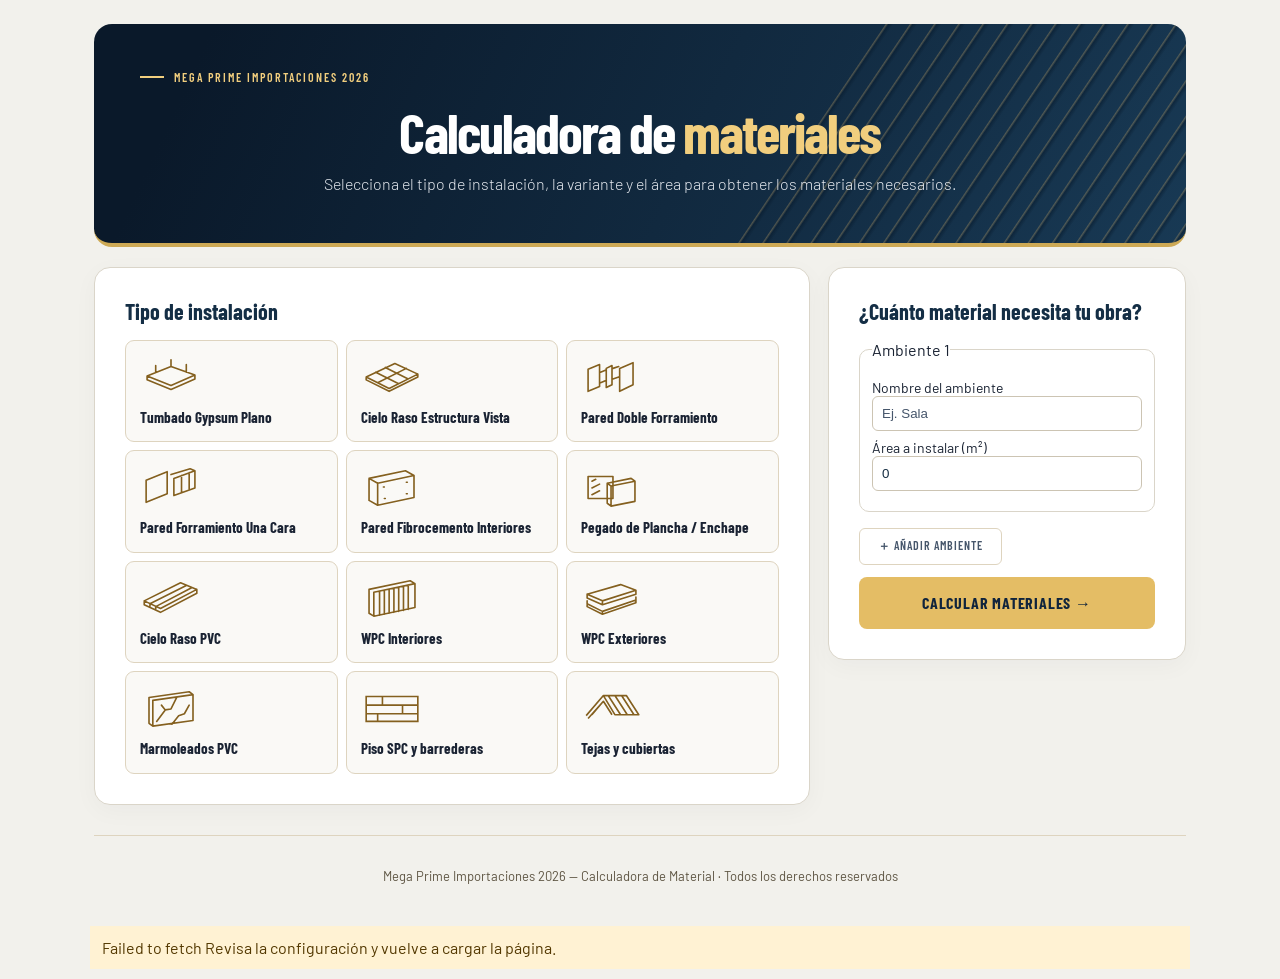
<file: frontend/calculadora-mpi/Calculadora_Mega_Prime_Unificada.html>
<!DOCTYPE html>
<html data-mpi-deploy="supabase" lang="es">
<head>
  <meta charset="UTF-8">
  <meta name="viewport" content="width=device-width, initial-scale=1.0">
  <title>Calculadora de Material Mega Prime Importaciones 2026</title>
  <link href="https://fonts.googleapis.com/css2?family=Barlow+Condensed:wght@400;600;700;900&family=Barlow:wght@300;400;500;600&display=swap" rel="stylesheet">
  <style>
    :root {
      color-scheme: light; --bg: #faf8f2; --surface: #ffffff; --surface2: #f4efe3;
      --border: #ded4bf; --accent: #876419; --accent-glow: rgba(165,125,46,0.08);
      --text: #1a2333; --text-muted: #46566b; --text-dim: #5e5543;
      --warning: #714500; --chip-bg: #fbf3df;
    }
    * { box-sizing: border-box; margin: 0; padding: 0; }
    body { background: var(--bg); color: var(--text); font-family: 'Barlow', sans-serif; min-height: 100vh; overflow-x: hidden; }
    body::before {
      content: ''; position: fixed; inset: 0;
      background-image: linear-gradient(rgba(165,125,46,0.04) 1px, transparent 1px), linear-gradient(90deg, rgba(165,125,46,0.04) 1px, transparent 1px);
      background-size: 40px 40px; pointer-events: none; z-index: 0;
    }
    .container { max-width: 1140px; margin: 0 auto; padding: 0 24px; position: relative; z-index: 1; }
    header { padding: 48px 0 32px; border-bottom: 1px solid var(--border); margin-bottom: 48px; }
    .brand-tag { font-family: 'Barlow Condensed', sans-serif; font-weight: 600; font-size: 11px; letter-spacing: 4px; text-transform: uppercase; color: var(--accent); margin-bottom: 12px; display: flex; align-items: center; gap: 10px; }
    .brand-tag::before { content: ''; display: inline-block; width: 24px; height: 2px; background: var(--accent); }
    h1 { font-family: 'Barlow Condensed', sans-serif; font-size: clamp(36px,5vw,64px); font-weight: 900; line-height: 1; letter-spacing: -1px; }
    h1 span { color: var(--accent); }
    .subtitle { margin-top: 12px; color: var(--text-muted); font-weight: 300; font-size: 16px; }
    .section-label { font-family: 'Barlow Condensed', sans-serif; font-size: 11px; letter-spacing: 4px; text-transform: uppercase; color: var(--text-dim); margin-bottom: 16px; }
    .tipos-grid { display: grid; grid-template-columns: repeat(auto-fill, minmax(145px, 1fr)); gap: 12px; margin-bottom: 40px; }
    .tipo-card { background: var(--surface); border: 1px solid var(--border); border-radius: 10px; padding: 18px 12px; cursor: pointer; transition: all 0.2s ease; text-align: center; position: relative; overflow: hidden; box-shadow: 0 1px 4px rgba(0,0,0,0.06); }
    .tipo-card::before { content: ''; position: absolute; inset: 0; background: var(--accent-glow); opacity: 0; transition: opacity 0.2s ease; }
    .tipo-card:hover { border-color: var(--accent); transform: translateY(-2px); }
    .tipo-card:hover::before, .tipo-card.active::before { opacity: 1; }
    .tipo-card.active { border-color: var(--accent); background: var(--surface2); }
    .tipo-card.active .tipo-check { opacity: 1; }
    .tipo-icon { font-size: 24px; margin-bottom: 8px; display: block; }
    .tipo-name { font-family: 'Barlow Condensed', sans-serif; font-weight: 700; font-size: 12px; letter-spacing: 0.5px; text-transform: uppercase; line-height: 1.3; color: var(--text); }
    .tipo-check { position: absolute; top: 8px; right: 8px; width: 18px; height: 18px; background: var(--accent); border-radius: 50%; opacity: 0; transition: opacity 0.2s; display: flex; align-items: center; justify-content: center; font-size: 10px; color: #fff; }
    .variante-block { margin-bottom: 24px; display: none; }
    .variante-block.visible { display: block; }
    .variante-title { font-size: 12px; font-weight: 600; letter-spacing: 1px; text-transform: uppercase; color: var(--text-muted); margin-bottom: 10px; }
    .variante-tabs { display: flex; gap: 8px; flex-wrap: wrap; }
    .v-btn { padding: 9px 18px; border-radius: 6px; border: 1px solid var(--border); background: var(--surface); color: var(--text-muted); font-family: 'Barlow Condensed', sans-serif; font-weight: 600; font-size: 12px; letter-spacing: 1px; text-transform: uppercase; cursor: pointer; transition: all 0.2s; }
    .v-btn:hover { border-color: var(--accent); color: var(--accent); }
    .v-btn.active { background: var(--accent); border-color: var(--accent); color: #fff; }
    .v-btn:disabled { opacity: 1; cursor: not-allowed; border-color: var(--border); color: var(--text-dim); background: var(--surface2); }
    #v_spc .inputs-row {display:grid;grid-template-columns:repeat(auto-fit,minmax(min(100%,190px),1fr));margin-top:14px}
    #v_spc p {line-height:1.5;margin-bottom:12px}
    .inputs-row { display: flex; gap: 20px; margin-bottom: 32px; flex-wrap: wrap; }
    .input-group { flex: 1; min-width: 180px; }
    .input-group label { display: block; font-size: 12px; font-weight: 600; letter-spacing: 1px; text-transform: uppercase; color: var(--text-muted); margin-bottom: 8px; }
    .input-group input { width: 100%; background: var(--surface); border: 1px solid var(--border); border-radius: 8px; padding: 14px 18px; color: var(--text); font-family: 'Barlow', sans-serif; font-size: 20px; font-weight: 600; transition: border-color 0.2s; -moz-appearance: textfield; }
    .input-group input::-webkit-inner-spin-button, .input-group input::-webkit-outer-spin-button { -webkit-appearance: none; }
    .input-group input:focus { outline: none; border-color: var(--accent); }
    .input-group .unit { display: inline-block; margin-top: 6px; font-size: 12px; color: var(--text-dim); }
    .calc-btn { display: inline-flex; align-items: center; gap: 10px; background: var(--accent); color: #fff; font-family: 'Barlow Condensed', sans-serif; font-weight: 700; font-size: 16px; letter-spacing: 2px; text-transform: uppercase; border: none; border-radius: 8px; padding: 16px 40px; cursor: pointer; transition: all 0.2s; margin-bottom: 48px; }
    .calc-btn:hover { background: #715013; transform: translateY(-1px); box-shadow: 0 8px 24px rgba(165,125,46,0.25); }
    .calc-btn:active { transform: translateY(0); }
    #results { display: none; animation: fadeUp 0.4s ease forwards; }
    #results.show { display: block; }
    @keyframes fadeUp { from { opacity:0; transform:translateY(20px); } to { opacity:1; transform:translateY(0); } }
    .results-header { display: flex; align-items: center; justify-content: space-between; margin-bottom: 24px; flex-wrap: wrap; gap: 12px; }
    .results-title { font-family: 'Barlow Condensed', sans-serif; font-size: 26px; font-weight: 700; }
    .results-meta { font-size: 13px; color: var(--text-muted); }
    .results-meta strong { color: var(--accent); }
    .chip { display: inline-block; background: var(--chip-bg); border: 1px solid #d8bf85; border-radius: 20px; padding: 3px 12px; font-size: 11px; font-family: 'Barlow Condensed', sans-serif; font-weight: 600; letter-spacing: 1px; text-transform: uppercase; color: var(--accent); margin-left: 6px; vertical-align: middle; }
    .results-table { width: 100%; border-collapse: collapse; background: var(--surface); border-radius: 12px; overflow: hidden; border: 1px solid var(--border); box-shadow: 0 2px 12px rgba(0,0,0,0.07); }
    .results-table thead tr { background: var(--surface2); border-bottom: 2px solid var(--accent); }
    .results-table th { text-align: left; padding: 14px 20px; font-family: 'Barlow Condensed', sans-serif; font-size: 11px; letter-spacing: 3px; text-transform: uppercase; color: var(--text-muted); font-weight: 600; }
    .results-table td { padding: 13px 20px; border-bottom: 1px solid var(--border); font-size: 14px; }
    .results-table tbody tr:last-child td { border-bottom: none; }
    .results-table tbody tr:hover { background: var(--surface2); }
    .code-cell { font-family: monospace; font-size: 11px; color: var(--text-dim); }
    .material-name { font-weight: 500; color: var(--text); }
    .qty-cell { font-family: 'Barlow Condensed', sans-serif; font-size: 22px; font-weight: 700; color: var(--accent); text-align: right; white-space: nowrap; }
    .qty-na { font-size: 12px; color: var(--text-dim); text-align: right; }
    .note-box { margin-bottom: 20px; padding: 14px 20px; background: rgba(200,119,0,0.07); border: 1px solid rgba(200,119,0,0.3); border-radius: 8px; font-size: 13px; color: var(--warning); display: none; }
    .note-box.show { display: block; }
    .print-btn { display: inline-flex; align-items: center; gap: 8px; background: transparent; border: 1px solid var(--border); border-radius: 8px; padding: 12px 24px; color: var(--text-muted); font-family: 'Barlow Condensed', sans-serif; font-weight: 600; font-size: 13px; letter-spacing: 1px; text-transform: uppercase; cursor: pointer; transition: all 0.2s; margin-top: 24px; }
    .print-btn:hover { border-color: var(--accent); color: var(--accent); }
    footer { margin-top: 80px; padding: 32px 0; border-top: 1px solid var(--border); text-align: center; color: var(--text-dim); font-size: 13px; }
    @media screen {
      header { background: #10243c; border-bottom: 4px solid #cda955; border-radius: 0 0 14px 14px; padding: clamp(22px, 4vw, 46px); color: white; }
      header .brand-tag, header h1 span { color: #f1ce7e; }
      header .brand-tag::before { background: #f1ce7e; }
      header .subtitle { color: #e5e9ef; }
      .calc-btn { background: #e4bd65; color: #10243c; }
      .calc-btn:hover { background: #f1ce7e; color:#10243c; }
    }
    @media print {
      #results::before { content: "Mega Prime Importaciones"; display: block; color: #765511; border-bottom: 2px solid #b58b34; padding-bottom: 8px; margin-bottom: 16px; font-weight: bold; }
      body { background: white; color: black; }
      body::before { display: none; }
      header, .tipos-grid, .variante-block, .inputs-row, .calc-btn, .print-btn, footer { display: none !important; }
      #results { display: block !important; }
      .results-table { border: 1px solid #ccc; box-shadow: none; }
      .results-table th { color: #666; }
      .results-table td { border-color: #eee; }
      .qty-cell { color: #765511; }
      .code-cell { color: #374553; }
      .chip { background: #eee; color: #333; border-color: #ccc; }
    }
    @media screen {
      body { background: #f2f1ec; }
      body::before { display:none; }
      .container { padding-top:24px; }
      header { position:relative; overflow:hidden; border-radius:18px; margin-bottom:20px; background:linear-gradient(115deg,#0a192a 10%,#183954 100%); }
      header::after { content:""; position:absolute; pointer-events:none; right:-7%; top:-85%; width:40%; height:290%; transform:rotate(34deg); background:repeating-linear-gradient(90deg,transparent 0 13px,#c9a66455 14px,#071a2c88 16px,transparent 20px); }
      header > * { position:relative; z-index:1; }
      header h1 { text-align:center; font-size:clamp(32px,5vw,56px); letter-spacing:-.035em; font-weight:700; }
      header .brand-tag { font-size:12px; letter-spacing:2px; margin-bottom:20px; }
      header .subtitle { max-width:65%; margin-inline:auto; text-align:center; line-height:1.55; }
      .workspace { display:grid; grid-template-columns:minmax(0,2fr) minmax(250px,1fr); gap:18px; align-items:start; }
      .panel,#results { border:1px solid #dad5c9; border-radius:16px; padding:clamp(18px,2.6vw,30px); background:white; box-shadow:0 6px 24px #10243c09; }
      .section-label { color:#142e45; font-size:22px; letter-spacing:0; text-transform:none; font-weight:700; }
      .tipos-grid { grid-template-columns:repeat(3,minmax(0,1fr)); gap:8px; margin-bottom:0; }
      .tipo-card { text-align:left; font:inherit; padding:14px; border-radius:9px; background:#faf9f6; box-shadow:none; }
      .tipo-name { text-transform:none; letter-spacing:0; font-size:15px; }
      .tipo-card.active { background:#102a40; border-color:#c6a256; }
      .tipo-card.active .tipo-name { color:white; }
      .tipo-check { background:#e5c57d; color:#10243c; }
      .variante-block.visible { border-top:1px solid var(--border); padding-top:18px; margin:18px 0 0; }
      .inputs-row { margin-bottom:18px; }
      .input-group { min-width:0; flex-basis:100%; }
      .calc-btn { width:100%; justify-content:center; margin:0; letter-spacing:.8px; }
      #results { margin-top:20px; }
      .results-table thead tr { background:#152e43; }
      .results-table th { color:#fae2a7; letter-spacing:1px; }
      .results-table tbody tr:nth-child(even) { background:#f8f7f3; }
      .results-table .qty-cell { font-size:20px; font-variant-numeric:tabular-nums; }
      :focus-visible { outline:3px solid #976e1f; outline-offset:3px; }
      footer { margin-top:30px; }
    }
    @media screen and (max-width:760px) {
      .container { padding:12px; }
      .workspace { grid-template-columns:1fr; }
      .tipos-grid { grid-template-columns:repeat(2,minmax(0,1fr)); }
      header::after { opacity:.32; }
      header .subtitle { max-width:100%; }
      .results-table { table-layout:fixed; }
      .results-table td,.results-table th { padding:8px 5px; overflow-wrap:anywhere; font-size:12px; }
      .results-table th:first-child { width:23%; }
      .results-table th:last-child { width:21%; }
    }
    @media print {
      @page { size:A4; margin:16mm; }
      .workspace { display:none; }
      #results { animation:none; }
      .results-table tr { break-inside:avoid; }
      .results-table th { color:#142d44; }
    }
    .tipo-card .tipo-icon { display:block; width:62px; height:44px; margin:0 0 8px; color:#84601f; }
    .tipo-card.active .tipo-icon { color:#efd292; }
  
/* V45 · Cotizador geométrico de cubiertas integrado */
.mpi45-head{position:sticky;top:0;z-index:4;display:flex;gap:14px;align-items:center;justify-content:space-between;padding:13px clamp(14px,2vw,26px);background:#f8f6f0;border-bottom:1px solid #d8d2c5;backdrop-filter:blur(8px)}
.mpi45-head small{display:block;color:#243c50;font-size:10px;letter-spacing:1.3px;font-weight:850}.mpi45-head h2{margin:3px 0 0;font-size:clamp(17px,2vw,23px);line-height:1.2}.mpi45-head button{flex:none}
.mpi45-intro{margin:0;padding:12px clamp(14px,2vw,26px);color:#243c50;font-size:12px;line-height:1.55;background:#f8f6f0;border-bottom:1px solid #d8d2c5}
.mpi45-shell{display:grid;grid-template-columns:minmax(0,.99fr) minmax(0,1.01fr);gap:16px;padding:16px clamp(13px,1.8vw,24px) 22px;align-items:start}
.mpi45-column{display:grid;gap:13px;min-width:0}
.mpi45-card{background:#ffffff;border:1px solid #d8d2c5;border-radius:11px;padding:15px;min-width:0}
.mpi45-card h3{font-size:15px;color:#795a1d;margin:0 0 9px;font-weight:800}.mpi45-card p{font-size:12px;color:#243c50;line-height:1.55;margin:7px 0 12px}.mpi45-small{font-size:11px!important;color:#243c50!important}
.mpi45-grid{display:grid;grid-template-columns:repeat(3,minmax(0,1fr));gap:9px 11px;align-items:end}.mpi45-grid.two{grid-template-columns:repeat(2,minmax(0,1fr))}.mpi45-grid.four{grid-template-columns:repeat(4,minmax(0,1fr))}.mpi45-field{display:flex;flex-direction:column;gap:4px;min-width:0;color:#243c50;font-weight:650;font-size:11px}.mpi45-field.wide{grid-column:1/-1}
#calcModal .mpi46-roof-panel .mpi45-field input,#calcModal .mpi46-roof-panel .mpi45-field select,#calcModal .mpi46-roof-panel .mpi45-field textarea{display:block;width:100%;min-height:38px;background:#ffffff;border:1px solid #d8d2c5;border-radius:6px;color:#243c50;padding:8px 9px;font-size:13px;margin:0;min-width:0}
#calcModal .mpi46-roof-panel .mpi45-field input:read-only{background:#f8f6f0;color:#243c50;border-style:dashed}
#calcModal .mpi46-roof-panel .mpi45-field input:focus,#calcModal .mpi46-roof-panel .mpi45-field select:focus{outline:2px solid #e8b94e;outline-offset:1px}
#calcModal .mpi46-roof-panel .mpi45-btn{background:#f8f6f0;border:1px solid #d8d2c5;color:#243c50;border-radius:7px;font-size:12px;font-weight:800;padding:9px 11px;cursor:pointer;min-height:38px}
#calcModal .mpi46-roof-panel .mpi45-btn:hover{filter:brightness(1.12)}#calcModal .mpi46-roof-panel .mpi45-btn.primary{background:#eac46b;color:#243c50;border-color:#d8d2c5}#calcModal .mpi46-roof-panel .mpi45-btn.muted{border-color:#d8d2c5;color:#243c50}
.mpi45-actions{display:flex;flex-wrap:wrap;gap:8px;margin:11px 0 3px}.mpi45-actions>*{flex:0 0 auto}
.mpi45-presets{display:flex;gap:6px;flex-wrap:wrap;margin:7px 0 12px}.mpi45-presets button.active{background:#eac46b!important;color:#243c50!important}
.mpi45-spec{font-size:11px;color:#795a1d;line-height:1.65;padding:9px 10px;background:#f8f6f0;border-radius:6px;border-left:3px solid #d8d2c5;margin:11px 0 0}
.mpi45-item{border:1px solid #d8d2c5;padding:11px;border-radius:8px;margin:9px 0 0;background:#f8f6f0}
.mpi45-item-head{display:flex;gap:9px;align-items:center;justify-content:space-between;margin-bottom:8px}.mpi45-item-head strong{font-size:12px;color:#795a1d}.mpi45-item .mpi45-grid{grid-template-columns:repeat(4,minmax(0,1fr))}
.mpi45-check{display:flex;align-items:start;gap:8px;color:#243c50;font-size:11px;line-height:1.5;margin:8px 0}.mpi45-check input{flex:none;width:16px!important;height:16px;min-height:16px!important;margin:0!important;accent-color:#765511}
.mpi45-plan-preview{margin:11px 0 3px;border:1px dashed #d8d2c5;border-radius:8px;padding:10px;background:#f8f6f0}.mpi45-plan-preview img,.mpi45-plan-preview embed{display:block;max-width:100%;max-height:165px;object-fit:contain;margin:auto;border-radius:5px}.mpi45-plan-preview small{font-size:10px;color:#243c50}
.mpi45-status{font-size:12px;color:#243c50;line-height:1.55;margin:9px 0;white-space:normal}.mpi45-status.error{color:#963a29}
.mpi45-kpis{display:grid;grid-template-columns:repeat(3,minmax(0,1fr));gap:8px}.mpi45-kpi{border:1px solid #d8d2c5;padding:10px;background:#f8f6f0;border-radius:8px}.mpi45-kpi strong{display:block;color:#795a1d;font-size:clamp(17px,2vw,25px);font-variant-numeric:tabular-nums;line-height:1.3}.mpi45-kpi small{display:block;font-size:10px;color:#243c50;line-height:1.35}
.mpi45-table-scroll{max-width:100%;overflow:auto}.mpi45-table{border-collapse:collapse;width:100%;font-size:12px;color:#243c50}.mpi45-table th,.mpi45-table td{padding:8px 7px;text-align:left;border-bottom:1px solid #d8d2c5;vertical-align:top}.mpi45-table th{color:#795a1d;font-weight:750;white-space:nowrap}.mpi45-table td:last-child,.mpi45-table th:last-child{text-align:right}
.mpi45-collapse summary{font-size:12px;color:#795a1d;font-weight:700;cursor:pointer;padding:7px 0}.mpi45-collapse{padding:7px 0;border-bottom:1px solid #d8d2c5}.mpi45-collapse p{margin:5px 0 8px}
.mpi45-preview-svg{width:100%;height:auto;max-height:95px;background:#f8f6f0;border-radius:6px}
.mpi45-important{background:#f8f6f0;border:1px solid #d8d2c5;border-radius:7px;padding:10px 12px;margin:10px 0;color:#795a1d;font-size:11px;line-height:1.5}
.mpi45-empty{padding:34px 15px;text-align:center;color:#243c50;font-size:13px;background:#f8f6f0;border-radius:9px;border:1px dashed #d8d2c5}
.mpi45-quote-foot{position:sticky;bottom:0;background:#f8f6f0;border-top:1px solid #d8d2c5;display:flex;justify-content:space-between;align-items:center;flex-wrap:wrap;gap:10px;padding:10px clamp(14px,2vw,25px);z-index:3}.mpi45-quote-foot .mpi45-actions{margin:0}.mpi45-quote-foot p{font-size:10px;color:#243c50;margin:0;max-width:260px}
@media(max-width:1150px){.mpi45-grid.four{grid-template-columns:repeat(2,minmax(0,1fr))}.mpi45-item .mpi45-grid{grid-template-columns:repeat(3,minmax(0,1fr))}}
@media(max-width:930px){.mpi45-shell{grid-template-columns:1fr}.mpi45-column{gap:12px}.mpi45-quote-foot p{display:none}}
@media(max-width:620px){.mpi45-head{padding:9px 11px}.mpi45-head h2{font-size:17px}.mpi45-head .close{font-size:11px;padding:9px}.mpi45-intro{padding:10px 12px}.mpi45-shell{padding:11px;gap:11px}.mpi45-card{padding:11px}.mpi45-grid{grid-template-columns:repeat(2,minmax(0,1fr))}.mpi45-item .mpi45-grid{grid-template-columns:repeat(2,minmax(0,1fr))}.mpi45-kpis{grid-template-columns:repeat(2,minmax(0,1fr))}.mpi45-quote-foot{padding:10px 11px}.mpi45-quote-foot .mpi45-actions{width:100%}.mpi45-quote-foot .mpi45-btn{flex:1}}



/* V47 - Accesorios completos para cubiertas española y Roma */
#calcModal .mpi47-access-card{border-color:#d8d2c5;margin:0 clamp(13px,1.8vw,24px) 14px}
#calcModal .mpi47-model-tag{padding:8px 11px;background:#f8f6f0;border-left:3px solid #d8d2c5;border-radius:6px;font-size:11px;color:#243c50;margin:6px 0 9px;line-height:1.5}
#calcModal .mpi47-scheme{margin:9px 0 11px;border:1px solid #d8d2c5;border-radius:8px;padding:9px;background:#f8f6f0}
#calcModal .mpi47-scheme summary,#calcModal .mpi47-advanced summary{cursor:pointer;font-weight:800;color:#795a1d;font-size:12px}
#calcModal .mpi47-scheme img{max-width:min(100%,540px);max-height:380px;width:auto;display:block;object-fit:contain;margin:12px auto 6px;background:white;border-radius:6px}
#calcModal .mpi47-scheme p{margin:6px 0;font-size:10px}
#calcModal .mpi47-scroll-table{overflow-x:auto;max-width:100%;border:1px solid #d8d2c5;border-radius:8px;background:#f8f6f0}
#calcModal .mpi47-table{border-collapse:collapse;width:100%;min-width:850px;font-size:11px;line-height:1.35;color:#243c50}
#calcModal .mpi47-table th{text-align:left;background:#f8f6f0;color:#795a1d;padding:10px 8px;border-bottom:1px solid #d8d2c5;white-space:nowrap}
#calcModal .mpi47-table td{padding:8px 7px;border-bottom:1px solid #d8d2c5;vertical-align:middle}
#calcModal .mpi47-table tr:last-child td{border-bottom:0}
#calcModal .mpi47-table tr.selected{background:#f8f6f0}
#calcModal .mpi47-table td:first-child{min-width:155px}
#calcModal .mpi47-table td:first-child strong{display:block;color:#243c50;font-size:11px}
#calcModal .mpi47-table td:first-child small{display:block;color:#243c50;margin-top:3px;font-size:9px;line-height:1.3}
#calcModal .mpi47-table select,#calcModal .mpi47-table input[type=number]{display:block;background:#ffffff;color:#243c50;border:1px solid #d8d2c5;border-radius:6px;padding:7px 6px;height:35px;width:100%;min-width:68px;font-family:inherit;font-size:11px}
#calcModal .mpi47-table select{min-width:112px}
#calcModal .mpi47-table input[readonly],#calcModal .mpi47-table input:disabled{background:#f8f6f0;color:#46566b;opacity:1}
#calcModal .mpi47-table input[type=checkbox]{width:19px;height:19px;accent-color:#765511;cursor:pointer}
#calcModal .mpi47-table td:last-child{text-align:center}
#calcModal .mpi47-table .mpi47-qty-note{color:#795a1d;font-size:10px;display:block;white-space:nowrap;padding-top:3px}
#calcModal .mpi47-access-summary{background:#f8f6f0;border-radius:7px;padding:10px;color:#243c50;font-size:11px;line-height:1.5;margin:9px 0 0}
#calcModal .mpi47-access-summary strong{color:#795a1d}
#calcModal .mpi47-advanced{margin:11px 0 9px;padding:10px;border:1px solid #d8d2c5;border-radius:8px}
#calcModal .mpi47-advanced p{font-size:11px}
@media(max-width:750px){#calcModal .mpi47-scroll-table{border:0;background:transparent;overflow:visible}#calcModal .mpi47-table{min-width:0;display:block}#calcModal .mpi47-table thead{display:none}#calcModal .mpi47-table tbody{display:grid;gap:9px}#calcModal .mpi47-table tr{display:grid;grid-template-columns:1fr 1fr;gap:7px;background:#f8f6f0;border:1px solid #d8d2c5;border-radius:8px;padding:10px}#calcModal .mpi47-table td{display:block;border:0;padding:0;min-width:0}#calcModal .mpi47-table td::before{content:attr(data-label);display:block;color:#243c50;font-size:10px;margin-bottom:3px}#calcModal .mpi47-table td:first-child{grid-column:1/-1}#calcModal .mpi47-table td:last-child{text-align:left}#calcModal .mpi47-table td:first-child strong{font-size:12px}#calcModal .mpi47-table select{min-width:0}#calcModal .mpi47-table input[type=number]{min-width:0}#calcModal .mpi47-scheme img{max-height:280px}}


/* V48 · Ficha técnica de los modelos de cresta alta */
#mpi46RoofPanel .mpi48-technical[hidden],#mpi46RoofPanel #r48Lap1080Box[hidden],#mpi46RoofPanel #r48Lap1130Box[hidden]{display:none!important}
#mpi46RoofPanel .mpi48-technical{border:1px solid #d8d2c5;background:#f8f6f0;border-radius:10px;padding:12px 14px;margin:10px 0 14px;display:grid;gap:9px}
#mpi46RoofPanel .mpi48-technical-title{font-size:13px;font-weight:850;color:#795a1d}
#mpi46RoofPanel .mpi48-technical p{font-size:12px;margin:0;color:#243c50;line-height:1.5}
#mpi46RoofPanel .mpi48-technical small{color:#243c50;font-size:11px;line-height:1.5;display:block}
#mpi46RoofPanel .mpi48-technical .mpi45-field{margin:0}
#mpi46RoofPanel .mpi48-technical input,#mpi46RoofPanel .mpi48-technical select{width:100%;background:#ffffff;border:1px solid #d8d2c5;color:#243c50;border-radius:7px;padding:9px 10px;font-size:13px}
#mpi46RoofPanel .mpi48-caution{border-left:3px solid #d8d2c5;padding:7px 10px;background:#f8f6f0;color:#243c50;font-size:11.5px;line-height:1.55}

[hidden]{display:none!important}
.workspace.roof-selected{grid-template-columns:1fr}
#calcModal{margin-top:18px;min-width:0}
#calcModal .mpi45-shell{padding:0;margin:16px 0}
#calcModal .mpi45-card{background:white;border-radius:16px;padding:clamp(15px,2vw,24px);box-shadow:0 6px 24px #10243c09}
#calcModal .mpi45-card h3,#roofTitle{font-family:inherit;color:#142e45}
#calcModal .mpi47-access-card{margin:0 0 14px}
#calcModal .mpi45-intro{border-radius:9px}
#calcModal .mpi45-quote-foot{position:static;border-radius:12px}
#calcModal .mpi45-btn.primary,#calcModal .mpi47-table th{background:#142e45;color:#fae2a7}
#calcModal .mpi45-field input,#calcModal .mpi45-field select{min-width:0;font-family:inherit}
#mpiPlanAi{border-top:1px solid #ded4bf;padding-top:14px;margin-top:14px}
#mpiPlanAi button{border:1px solid #ded4bf;background:#faf8f2;color:#142e45;border-radius:7px;padding:8px;margin:3px;cursor:pointer}
#mpiPlanAi button:disabled{opacity:1;color:#46566b;background:#eeeae2;border-style:dashed}
#mpiPlanAi label{display:grid;gap:4px;margin:5px 0}
#mpiPlanAi input,#mpiPlanAi select{width:100%;padding:6px}
#mpiPlanAi small{display:block;font-size:11px;color:#5a6a82}
#roofTitle{font-size:23px;margin:0 0 10px}
@media print{
 .roof-selected ~ #results{display:none!important}
 #calcModal .mpi45-shell{display:block}
 #calcModal .mpi45-column:first-child,#calcModal .mpi47-access-card,#calcModal .mpi45-quote-foot,#calcModal .mpi45-intro,#calcModal .mpi45-column:nth-child(2)>.mpi45-card:nth-child(2){display:none}
 #calcModal .mpi45-card{border:none;box-shadow:none;padding:0}
 #calcModal .mpi45-table-scroll{overflow:visible}
}
.roof-toggle{cursor:pointer;list-style:none;display:flex;align-items:center;justify-content:space-between;gap:1rem;min-height:36px}
.roof-toggle::-webkit-details-marker{display:none}
.roof-toggle::after{content:"";flex:none;width:.5rem;height:.5rem;margin-right:.35rem;border:solid #876419;border-width:0 2px 2px 0;transform:rotate(45deg)}
details[open]>.roof-toggle::after{transform:rotate(225deg)}
#calcModal #roofAccessories>summary h3{margin:0}
#calcModal #mpi46RoofPanel input:disabled:is([data-k="top"],[data-ai="top"]){background:#eeeae2;color:#615c51;border:1px dashed #b8b0a1;cursor:not-allowed}
</style>
<style>
.room {min-width:0;border:1px solid #dad5c9;border-radius:10px;padding:12px;margin:12px 0}
.room [hidden] {display:none!important}
.room label {display:block;margin:8px 0;font-size:14px}
.room input,.room select {display:block;width:100%;border:1px solid #ccc4b3;border-radius:6px;padding:9px;background:white;color:#142c41}
.room button,#agregarAmbiente {margin:4px 0 12px}
.room output,#pendiente {display:block;color:#735018;font-weight:650;margin:10px 0}
@media print {#results:not(.show),.workspace {display:none!important}}
</style><style>
  :where(input:not([type=checkbox]):not([type=radio]),select,textarea) {color:#142e45;background-color:white}
  input::placeholder,textarea::placeholder {color:#46566b;opacity:1}
  button:disabled,input:disabled,textarea:disabled,select:disabled {opacity:1}
  #calcModal .mpi46-roof-panel .mpi45-btn:disabled,.print-btn:disabled {color:#46566b;background:#eeeae2;border-style:dashed;filter:none}
  #mpiPlanAi input::file-selector-button,input[type=file]::file-selector-button {color:#142e45;background:#eeeae2;border:1px solid #726953}
  :where(input,select,textarea,button,summary):focus-visible {outline:2px solid #745315;outline-offset:2px}
  @media print {
    #calcModal :is(.mpi45-table,.mpi47-table) th {color:#142e45;background:#fff}
  }
  /* El navegador pinta juntos el texto y el fondo de las opciones nativas. */
  select {color-scheme:only light}
  @media (forced-colors:active) {
    select {color-scheme:light dark}
  }
  @media screen {
    .input-group input:focus-visible, select:focus-visible, textarea:focus-visible {
      outline:3px solid #735018;outline-offset:2px;
    }
  }
</style><style> .qty-cell small{white-space:normal;font:600 12px/1.4 sans-serif;color:#35485a} #v_cielo_pvc>label{display:block;margin:6px 0} </style><style>.room input[type="checkbox"]{display:inline-block;width:auto;margin-right:5px;vertical-align:middle}</style><style>
.roof-workflow{display:grid;grid-template-columns:minmax(0,1fr);gap:14px;margin:16px 0}
#calcModal .roof-workflow>.mpi47-access-card{margin:0}
.roof-plan{border-block:1px solid #d8d2c5;margin:12px 0;padding:3px 0}
.roof-plan summary{font-weight:700;color:#243c50}
.roof-plan[open] summary{margin-bottom:10px}
#roofOutput .mpi45-quote-foot{margin-top:12px}
@media print{.roof-workflow{display:block;margin:0}.roof-workflow>:not(#roofOutput){display:none!important}}
</style></head>
<body>
<div class="container">
  <header>
    <div class="brand-tag">Mega Prime Importaciones 2026</div>
    <h1>Calculadora de <span>materiales</span></h1>
    <p class="subtitle">Selecciona el tipo de instalación, la variante y el área para obtener los materiales necesarios.</p>
  </header>

  <main class="workspace"><section class="panel">
  <h2 class="section-label">Tipo de instalación</h2>
  <div class="tipos-grid">
    <button type="button" class="tipo-card" data-tipo="tumbado_gypsum" onclick="selTipo(this)">
      <svg class="tipo-icon" viewBox="0 0 64 46" aria-hidden="true" focusable="false" fill="none" stroke="currentColor" stroke-width="1.7" stroke-linecap="round" stroke-linejoin="round"><path d="M7 22 32 12 57 21 32 32Z M7 22v4l25 10 25-11v-4 M16 18v-7m16 1V5m16 13V10"/></svg>
      <span class="tipo-name">Tumbado Gypsum Plano</span>
      <span class="tipo-check" aria-hidden="true">✓</span></button>
    <button type="button" class="tipo-card" data-tipo="cielo_estructura" onclick="selTipo(this)">
      <svg class="tipo-icon" viewBox="0 0 64 46" aria-hidden="true" focusable="false" fill="none" stroke="currentColor" stroke-width="1.7" stroke-linecap="round" stroke-linejoin="round"><path d="M5 23 35 9 59 20 29 35Z M15 18l24 12m-14-17 24 12M17 29l30-15 M5 23v3l24 12 30-15v-3"/></svg>
      <span class="tipo-name">Cielo Raso Estructura Vista</span>
      <span class="tipo-check" aria-hidden="true">✓</span></button>
    <button type="button" class="tipo-card" data-tipo="pared_doble" onclick="selTipo(this)">
      <svg class="tipo-icon" viewBox="0 0 64 46" aria-hidden="true" focusable="false" fill="none" stroke="currentColor" stroke-width="1.7" stroke-linecap="round" stroke-linejoin="round"><path d="M7 15 19 10 19 33 7 38Z M26 14l6-3v20l-6 3Z M40 14l14-6v23l-14 7Z M20 18l5-2m8-2 6-2m-19 17 5-2m8-2 6-2"/></svg>
      <span class="tipo-name">Pared Doble Forramiento</span>
      <span class="tipo-check" aria-hidden="true">✓</span></button>
    <button type="button" class="tipo-card" data-tipo="pared_una_cara" onclick="selTipo(this)">
      <svg class="tipo-icon" viewBox="0 0 64 46" aria-hidden="true" focusable="false" fill="none" stroke="currentColor" stroke-width="1.7" stroke-linecap="round" stroke-linejoin="round"><path d="M6 16 28 7v23L6 39Z M32 10l20-6 5 2-22 8v18l22-8V6 M43 11v18m8-21v18"/></svg>
      <span class="tipo-name">Pared Forramiento Una Cara</span>
      <span class="tipo-check" aria-hidden="true">✓</span></button>
    <button type="button" class="tipo-card" data-tipo="fibrocemento" onclick="selTipo(this)">
      <svg class="tipo-icon" viewBox="0 0 64 46" aria-hidden="true" focusable="false" fill="none" stroke="currentColor" stroke-width="1.7" stroke-linecap="round" stroke-linejoin="round"><path d="M8 14 46 6l9 5v23l-38 8-9-5Z M8 14l9 5 38-8 M17 19v23 M23 23h1m23-5h1m-24 17h1m22-5h1"/></svg>
      <span class="tipo-name">Pared Fibrocemento Interiores</span>
      <span class="tipo-check" aria-hidden="true">✓</span></button>
    <button type="button" class="tipo-card" data-tipo="pegado_plancha" onclick="selTipo(this)">
      <svg class="tipo-icon" viewBox="0 0 64 46" aria-hidden="true" focusable="false" fill="none" stroke="currentColor" stroke-width="1.7" stroke-linecap="round" stroke-linejoin="round"><path d="M7 12h26v23H7Z M11 17l4-2m-4 9 8-4m-8 11 8-4 M27 19l25-5 4 3v21l-25 5-4-3Z M27 19l4 3 25-5 M31 22v21"/></svg>
      <span class="tipo-name">Pegado de Plancha / Enchape</span>
      <span class="tipo-check" aria-hidden="true">✓</span></button>
    <button type="button" class="tipo-card" data-tipo="cielo_pvc" onclick="selTipo(this)">
      <svg class="tipo-icon" viewBox="0 0 64 46" aria-hidden="true" focusable="false" fill="none" stroke="currentColor" stroke-width="1.7" stroke-linecap="round" stroke-linejoin="round"><path d="M4 26 42 7l17 7-38 20Z M4 26v4l17 8 38-20v-4 M10 29 48 10m-32 22 38-20 M10 29v3m6 0v3"/></svg>
      <span class="tipo-name">Cielo Raso PVC</span>
      <span class="tipo-check" aria-hidden="true">✓</span></button>
    <button type="button" class="tipo-card" data-tipo="wpc_interior" onclick="selTipo(this)">
      <svg class="tipo-icon" viewBox="0 0 64 46" aria-hidden="true" focusable="false" fill="none" stroke="currentColor" stroke-width="1.7" stroke-linecap="round" stroke-linejoin="round"><path d="M8 14 51 5l5 3v25l-43 9-5-3Z M13 17l43-9 M13 17v25 M19 16v25m5-26v25m5-26v25m5-26v25m5-26v25m5-26v25m5-26v25"/></svg>
      <span class="tipo-name">WPC Interiores</span>
      <span class="tipo-check" aria-hidden="true">✓</span></button>
    <button type="button" class="tipo-card" data-tipo="wpc_exterior" onclick="selTipo(this)">
      <svg class="tipo-icon" viewBox="0 0 64 46" aria-hidden="true" focusable="false" fill="none" stroke="currentColor" stroke-width="1.7" stroke-linecap="round" stroke-linejoin="round"><path d="M6 19 41 9l16 6-35 11Z M6 19v4l16 7 35-11v-4 M6 29l16 8 35-12 M6 26v6l16 8 35-12v-6 M22 26v4m0 7v3"/></svg>
      <span class="tipo-name">WPC Exteriores</span>
      <span class="tipo-check" aria-hidden="true">✓</span></button>
    <button type="button" class="tipo-card" data-tipo="marmoleado" onclick="selTipo(this)">
      <svg class="tipo-icon" viewBox="0 0 64 46" aria-hidden="true" focusable="false" fill="none" stroke="currentColor" stroke-width="1.7" stroke-linecap="round" stroke-linejoin="round"><path d="M9 12 51 6l4 3v27l-42 6-4-3Z M13 15l42-6 M13 15v27 M17 37l9-12 6-1 6-12 M26 25l-4-5m11 20 7-9 6-2 5-9"/></svg>
      <span class="tipo-name">Marmoleados PVC</span>
      <span class="tipo-check" aria-hidden="true">✓</span></button>
    <button type="button" class="tipo-card" data-tipo="spc" onclick="selTipo(this)">
      <svg class="tipo-icon" viewBox="0 0 64 46" aria-hidden="true" fill="none" stroke="currentColor" stroke-width="1.7"><path d="M5 11h54v26H5z M5 20h54M5 29h54M22 11v9m21 0v9m-26 0v8"/></svg>
      <span class="tipo-name">Piso SPC y barrederas</span><span class="tipo-check" aria-hidden="true">✓</span></button>
    <button type="button" class="tipo-card" data-tipo="cubiertas" onclick="selTipo(this)" aria-controls="calcModal">
      <svg class="tipo-icon" viewBox="0 0 64 46" aria-hidden="true" fill="none" stroke="currentColor" stroke-width="1.7" stroke-linejoin="round"><path d="m5 31 18-21h24l13 20H35L23 10 M28 10l13 20m-6-20 13 20m-6-20 13 20M11 30l12-14 9 14M7 34l16-18"/></svg>
      <span class="tipo-name">Tejas y cubiertas</span><span class="tipo-check" aria-hidden="true">✓</span></button>
  </div>

  <section class="variante-block" id="v_cielo_pvc">
    <h3 class="variante-title">Ancho útil · planchas de 5,95 m y 8 mm de espesor</h3>
    <div class="variante-tabs"><button class="v-btn active" data-v="0.25" onclick="selVariante('cielo_pvc',this)">0,25 m</button><button class="v-btn" data-v="0.30" onclick="selVariante('cielo_pvc',this)">0,30 m</button></div>
  </section>
  <section class="variante-block" id="v_spc">
    <h3 class="section-label">Presentación del piso y fijaciones</h3>
    <div class="inputs-row"><div class="input-group"><label for="spcCaja">Cobertura por caja (m²)</label><input id="spcCaja" type="number" value="2.20" min="0" step="any" placeholder="Según el empaque"></div>
<div class="input-group"><label for="spcMerma">Reserva para cortes de piso (%)</label><input id="spcMerma" type="number" min="0" step="any" value="0"></div>
<div class="input-group"><label for="spcBarra">Largo comercial de la barredera (m)</label><input id="spcBarra" type="number" value="2.40" min="0" step="any" placeholder="Según el producto"></div>
<div class="input-group"><label for="spcPaso">Separación máxima entre clavos (m)</label><input id="spcPaso" type="number" value="0.40" min="0" step="any" placeholder="Según el sistema de fijación"></div></div>
  </section>
  <details open class="variante-block" id="v_cubiertas">
    <summary class="variante-title roof-toggle" id="roofVariantLabel">Variante de teja o cubierta</summary>
    <div class="variante-tabs" id="roofVariants" role="group" aria-labelledby="roofVariantLabel"></div>
  </details>
  <!-- Variante Tumbado Gypsum -->
  <div class="variante-block" id="v_tumbado_gypsum">
    <div class="variante-title">Variante de plancha</div>
    <div class="variante-tabs">
      <button class="v-btn active" data-v="regular_12" onclick="selVariante('tumbado_gypsum',this)">Regular 1/2"</button>
      <button class="v-btn" data-v="exterior_12"  onclick="selVariante('tumbado_gypsum',this)">Exterior 1/2"</button>
      <button class="v-btn" data-v="regular_58"   onclick="selVariante('tumbado_gypsum',this)">Regular 5/8"</button>
      <button class="v-btn" data-v="humedad_12"   onclick="selVariante('tumbado_gypsum',this)">RH 1/2" (Humedad)</button>
      <button class="v-btn" data-v="humedad_58"   onclick="selVariante('tumbado_gypsum',this)">RH 5/8" (Humedad)</button>
    </div>
  </div>

  <!-- Variante Cielo Estructura -->
  <div class="variante-block" id="v_cielo_estructura">
    <div class="variante-title">Formato de plancha</div>
    <div class="variante-tabs">
      <button class="v-btn active" data-v="2x4" onclick="selVariante('cielo_estructura',this)">0,60 × 1,20 m · 0,08 mm</button>
    </div>
  </div>

  <!-- Variante Pared Doble -->
  <div class="variante-block" id="v_pared_doble">
    <div class="variante-title">Variante de plancha</div>
    <div class="variante-tabs">
      <button class="v-btn active" data-v="light_12"  onclick="selVariante('pared_doble',this)">Light 1/2"</button>
      <button class="v-btn" data-v="fire_c_12"        onclick="selVariante('pared_doble',this)">Fire C 1/2"</button>
      <button class="v-btn" data-v="fire_x_58"        onclick="selVariante('pared_doble',this)">Fire X 5/8"</button>
      <button class="v-btn" data-v="RH_12"         onclick="selVariante('pared_doble',this)">RH 1/2" (Humedad)</button>
      <button class="v-btn" data-v="RH_58"         onclick="selVariante('pared_doble',this)">RH 5/8" (Humedad)</button>
    </div>
  </div>

  <!-- Variante Pared Una Cara -->
  <div class="variante-block" id="v_pared_una_cara">
    <div class="variante-title">Variante de plancha</div>
    <div class="variante-tabs">
      <button class="v-btn active" data-v="light_12" onclick="selVariante('pared_una_cara',this)">Light 1/2"</button>
      <button class="v-btn" data-v="RH_12"        onclick="selVariante('pared_una_cara',this)">RH 1/2" (Humedad)</button>
      <button class="v-btn" data-v="RH_58"        onclick="selVariante('pared_una_cara',this)">RH 5/8" (Humedad)</button>
    </div>
  </div>

  <!-- Separación de Studs — solo para tipos de pared -->
  <div class="variante-block" id="v_sep_studs">
    <div class="variante-title">Separación de Studs [m]</div>
    <div class="variante-tabs">
      <button class="v-btn active" data-v="0.610" id="sepBtn_0610" onclick="selSep(this)">0,610 m</button>
      <button class="v-btn" data-v="0.407"        id="sepBtn_0407" onclick="selSep(this)">0,407 m</button>
      <button class="v-btn" data-v="0.305"        id="sepBtn_0305" onclick="selSep(this)">0,305 m</button>
    </div>
  </div>

  <!-- Variante Pegado Plancha -->
  <div class="variante-block" id="v_pegado_plancha">
    <div class="variante-title">Variante de plancha</div>
    <div class="variante-tabs">
      <button class="v-btn active" data-v="regular" onclick="selVariante('pegado_plancha',this)">Regular 1/2"</button>
      <button class="v-btn" data-v="humedad"        onclick="selVariante('pegado_plancha',this)">RH 1/2" (Humedad)</button>
    </div>
  </div>

  <!-- Variante WPC Interior -->
  <div class="variante-block" id="v_wpc_interior">
    <div class="variante-title">Tamaño y fijación</div>
    <div class="variante-tabs">
      <button class="v-btn active" data-v="17_mecanica"  onclick="selVariante('wpc_interior',this)">17cm – Mecánica</button>
      <button class="v-btn" data-v="17_adhesiva"         onclick="selVariante('wpc_interior',this)">17cm – Adhesiva</button>
      <button class="v-btn" data-v="195_mecanica"        onclick="selVariante('wpc_interior',this)">19.5cm – Mecánica</button>
      <button class="v-btn" data-v="195_adhesiva"        onclick="selVariante('wpc_interior',this)">19.5cm – Adhesiva</button>
    </div>
  </div>

  <!-- Variante WPC Exterior -->
  <div class="variante-block" id="v_wpc_exterior">
    <div class="variante-title">Tipo de fijación</div>
    <div class="variante-tabs">
      <button class="v-btn active" data-v="mecanica" onclick="selVariante('wpc_exterior',this)">Mecánica</button>
      <button class="v-btn" data-v="adhesiva"        onclick="selVariante('wpc_exterior',this)">Adhesiva</button>
    </div>
  </div>

  <!-- Variante Marmoleado -->
  <div class="variante-block" id="v_marmoleado">
    <div class="input-group"><label for="marmolMerma">Reserva para cortes (%)</label><input id="marmolMerma" value="22" type="number" min="0" step="any"></div>
    <div class="variante-title">Tamaño del panel</div>
    <div class="variante-tabs">
      <button class="v-btn active" data-v="2.44" onclick="selVariante('marmoleado',this)">Panel 2,44 M</button>
      <button class="v-btn" data-v="2.9"         onclick="selVariante('marmoleado',this)">Panel 2,90 M</button>
    </div>
  </div>

  </section><section class="panel">
  <h2 class="section-label">¿Cuánto material necesita tu obra?</h2>
  <div id="ambientes"></div>
  <button type="button" class="v-btn" id="agregarAmbiente">＋ Añadir ambiente</button>
  <p id="pendiente" role="status" hidden>Pendiente de recalcular</p>
  <button class="calc-btn" onclick="calcular()">Calcular materiales →</button>
  </section></main>

  <section id="calcModal" aria-labelledby="roofTitle" hidden><h2 id="roofTitle" tabindex="-1">Tejas y cubiertas</h2><section id="mpi46RoofPanel" class="mpi46-roof-panel" aria-label="Cálculo avanzado de tejas española, Roma y cresta alta">
<p class="mpi45-intro">Cálculo por geometría, pendientes y largos comerciales. Las medidas son referenciales y deben verificarse con la ficha del producto y el plano. Los resultados no sustituyen el diseño de cubierta ni la instalación profesional.</p>
<div class="roof-workflow">
<section class="mpi45-card"><h3>01 · Proyecto y modelo</h3>
<p id="mpi93RoofHelp" class="mpi45-small">Ingresa dimensiones verificadas del proyecto.</p><div><label class="mpi45-field">Nombre del proyecto<input id="r45Project" maxlength="100" value="Cubierta de vivienda"></label><select id="r45Model" hidden aria-label="Modelo comercial"><option value="espanola">Teja española PVC / ASA</option><option value="roma1050">Roma 1050 colonial</option><option value="cresta1080">Cresta Alta 1080</option><option value="t1130">Cresta Alta T1130</option></select></div>
<div class="mpi45-grid"><label class="mpi45-field">Ancho total (m)<input id="r45Total" readonly></label><label class="mpi45-field">Ancho útil (m)<input id="r45Width" readonly></label><label class="mpi45-field">Traslape longitudinal (m)<input id="r45Lap" readonly></label></div>
<div class="mpi45-spec" id="r45Sizes"></div>
<div class="mpi48-technical" id="r48Technical" hidden>
 <div class="mpi48-technical-title">Datos comerciales pendientes de ficha técnica</div>
 <p id="r48TechnicalHint">Ingresa solo las longitudes comerciales verificadas para el modelo. Sin estos datos no se calculará el despiece.</p>
 <label class="mpi45-field">Largos disponibles (m), separados por punto y coma
  <input type="text" id="r48Lengths" placeholder="Ejemplo ilustrativo: 3.000; 4.000; 5.000" autocomplete="off" inputmode="decimal" aria-describedby="r48LengthsHelp">
 </label>
 <small id="r48LengthsHelp">No se reutilizan los largos de la teja española/Roma. Verifica cada largo con el fabricante.</small>
 <div id="r48Lap1080Box" hidden><label class="mpi45-field">Traslape longitudinal confirmado — Cresta Alta 1080 (m)
  <input type="number" id="r48Lap1080" min="0" max="2" step="0.001" placeholder="Pendiente de ficha técnica" inputmode="decimal">
 </label><small>El ancho total 1,080 m y útil 1,005 m están registrados; el traslape longitudinal todavía no está confirmado.</small></div>
 <div id="r48Lap1130Box" hidden><label class="mpi45-field">Confirmar unidad del traslape T1130
  <select id="r48LapUnit"><option value="">Elegir unidad antes de calcular</option><option value="m">0,27 metros = 27 centímetros</option><option value="cm">0,27 centímetros = 0,0027 metros</option></select>
 </label><small>Se indicó «0,27 cm». Como los otros modelos usan traslapes en metros, esta diferencia debe verificarse. La calculadora no interpreta la unidad por su cuenta.</small></div>
 <div class="mpi48-caution" id="r48Caution">No hay largos comerciales confirmados. El cálculo se habilita cuando completes los datos técnicos.</div>
</div>
<div class="mpi45-grid two" style="margin-top:10px"><label class="mpi45-field">Reserva adicional (%)<input id="r45Reserve" max="50" min="0" step="0.5" type="number" value="5"></label><label class="mpi45-field">Fijaciones por m² (opcional)<input id="r45Density" max="100" min="0" placeholder="Según fabricante" step="0.1" type="number"></label></div>
<label class="mpi45-check"><input id="r45Joints" type="checkbox"><span>Permitir empalmes longitudinales (hasta 4 piezas por franja). <b>Solo activar si el sistema del fabricante permite estos empalmes y apoyos.</b></span></label>
</section>
<section class="mpi45-card"><h3>02 · Geometría de cubierta</h3>
<p>Selecciona la distribución. Las dimensiones se ingresan en <b>proyección horizontal</b> e incluyen aleros. Cada faldón tiene su propia pendiente. Para tres aguas o geometrías asimétricas, edita las piezas individualmente.</p>
<details class="roof-plan"><summary class="roof-toggle">Leer medidas desde un plano (opcional)</summary><label class="mpi45-field">Plano de referencia (JPG, PNG, WEBP o PDF)<input accept=".png,.jpg,.jpeg,.webp,.pdf,image/png,image/jpeg,image/webp,application/pdf" id="r45File" style="font-size:11px" type="file"></label>
<div class="mpi45-plan-preview" id="r45FilePreview"><small>Adjunta un plano. La lectura y la revisión de cotas se realizan en tu navegador; ningún archivo se envía a un servicio de IA.</small></div>
<section id="mpiPlanAi" aria-label="Lectura local de planos sin servicios de IA de pago">

 <p>Analiza cotas visibles con IA incorporada en navegadores compatibles, OCR local o texto del PDF. <b>Las dimensiones faltantes se completan manualmente y nunca se aplican sin tu confirmación.</b></p>
 <p id="r45AiCapabilities" class="mpi-ai-capabilities" aria-live="polite">Comprobando funciones locales del navegador…</p>
 <div class="mpi-ai-controls"><button id="r45AiRead" type="button" disabled>Leer plano en mi navegador</button><button id="r45AiManual" type="button" class="mpi-ai-secondary">Agregar faldón manualmente</button></div>
 <p class="mpi-ai-status" id="r45AiStatus" role="status" aria-live="polite">Selecciona el plano y confirma sus medidas antes de calcular.</p>
 <div id="r45AiResults" class="mpi-ai-results" aria-live="polite"></div>
 <small>Hasta 8 MB. En PDF se leen las primeras 3 páginas. Para Word, exporta a PDF. La primera lectura puede requerir internet para descargar las herramientas de reconocimiento.</small>
</section></details>
<div class="mpi45-presets" id="r45Templates"><button class="mpi45-btn" data-template="1" type="button">1 agua</button><button class="mpi45-btn" data-template="2" type="button">2 aguas</button><button class="mpi45-btn" data-template="3" type="button">3 aguas</button><button class="mpi45-btn" data-template="4" type="button">4 aguas</button><button class="mpi45-btn" data-template="custom" type="button">Personalizado</button></div>
<div id="r45Replace" class="mpi45-plan-preview" hidden>
 <p>¿Reemplazar los faldones actuales por la distribución seleccionada?</p>
 <button class="mpi45-btn" type="button" id="r45Keep">Conservar faldones</button>
 <button class="mpi45-btn primary" type="button" id="r45ReplaceOK">Reemplazar faldones</button>
</div>
<p id="r45CustomHint" hidden>Define cada faldón con su propia forma y medidas. Usa «Añadir agua» o «Quitar» para ajustar la cantidad.</p>
<div class="mpi45-plan-preview" hidden="" id="r45HipBox">
<strong style="color:#795a1d;font-size:12px">Asistente de 4 aguas · Cumbrera centrada</strong>
<p class="mpi45-small">Para contorno rectangular con aleros a igual altura y cumbrera paralela al largo. Introduce la altura vertical desde los aleros; se obtendrán dos trapecios y dos triángulos.</p>
<div class="mpi45-grid two"><label class="mpi45-field">Largo en planta (m)<input id="r45HipLength" min="0" step="any" type="number"></label><label class="mpi45-field">Ancho en planta (m)<input id="r45HipWidth" min="0" step="any" type="number"></label><label class="mpi45-field">Largo cumbrera (m)<input id="r45HipRidge" min="0" step="any" type="number"></label><label class="mpi45-field">Desnivel vertical (m)<input id="r45HipRise" min="0" step="any" type="number"></label><label class="mpi45-field wide">Limatesa medida (opcional, m)<input id="r45HipMeasured" min="0" placeholder="Se validará con geometría" step="any" type="number"></label></div>
<label class="mpi45-check"><input id="r45HipConfirm" type="checkbox">Confirmo cumbrera centrada, aleros a igual altura y cotas horizontales que incluyen los aleros.</label>
<div class="mpi45-actions"><button class="mpi45-btn primary" id="r45BuildHip" type="button">Construir 4 aguas</button></div><div class="mpi45-status" id="r45HipNote"></div>
</div>
<div id="r45Planes"></div>
<div class="mpi45-actions"><button class="mpi45-btn" id="r45AddPlane" type="button">＋ Añadir agua</button><button class="mpi45-btn muted" id="r45Example" type="button">Cargar ejemplo ficticio</button></div>
</section>
<section class="mpi45-card mpi47-access-card"><details id="roofAccessories"><summary class="roof-toggle"><h3>03 · Accesorios compatibles para teja española y Roma</h3></summary>
<p>Selecciona solamente los accesorios del sistema de tejas que vas a instalar. Calcula por <b>cantidad manual</b>, <b>tramos medidos / largo útil confirmado</b> o <b>rendimiento por m² confirmado</b>. Las planchas se calculan por separado en el despiece principal y no debes agregarlas aquí. Las casillas determinan cuáles entran a la cotización.</p>
<div class="mpi47-model-tag" id="r47Compatibility" role="status">Modelo actual: Teja española PVC / ASA. Verifica que cada accesorio coincida con el fabricante y perfil de la teja.</div>

<div class="mpi47-scroll-table"><table class="mpi47-table" aria-label="Tabla de accesorios para cubierta"><thead><tr><th>Accesorio</th><th>Cálculo</th><th>Tramo medido (m)</th><th>Largo útil/pieza (m)</th><th>Cantidad</th><th>Precio USD/u.</th><th>Incluir</th></tr></thead><tbody id="r47AccessoryRows"></tbody></table></div>
<p class="mpi45-small" style="margin:7px 0">Cada fila de cálculo lineal corresponde a un tramo continuo. Para varios tramos separados, utiliza «Otros accesorios por tramos» y redondea las piezas por cada tramo.</p><div class="mpi47-access-summary" id="r47AccessSummary" role="status">Marca los accesorios necesarios. Ninguno se incluye automáticamente.</div>
<details class="mpi47-advanced"><summary>＋ Otros accesorios por tramos (opcional)</summary><p>Conserva el cálculo avanzado de tramos personalizados de la versión anterior. <b>No repitas aquí los accesorios seleccionados arriba</b>, para evitar cantidades duplicadas.</p><div id="r45AccRows"></div><div class="mpi45-actions"><button class="mpi45-btn" id="r45AddAcc" type="button">＋ Añadir tramo personalizado</button></div></details>
</details>
</section>
<section class="mpi45-card"><h3>04 · Revisión y cálculo</h3><label class="mpi45-check"><input id="r45Reviewed" type="checkbox"><span>He revisado dimensiones, pendientes, aleros, modelo y compatibilidad de los accesorios seleccionados con mi proyecto.</span></label>
<div class="mpi45-actions"><button class="mpi45-btn primary" id="r45Calculate" type="button">▦ CALCULAR PLANCHA POR PLANCHA</button></div>
<p aria-live="polite" class="mpi45-status" id="r45Status" role="status"></p>
</section>
<section class="mpi45-card" id="roofOutput" hidden><h3>Lista consolidada de materiales</h3>
<div aria-live="polite" id="r45Result"><div class="mpi45-empty">Ingresa las aguas, revisa los datos y pulsa «Calcular plancha por plancha». Aquí aparecerá la lista consolidada.</div></div>
<div class="mpi45-quote-foot"><p>Los precios y la disponibilidad se confirmarán al cotizar.</p><div class="mpi45-actions"><button class="mpi45-btn primary" id="r45Print" type="button">Guardar/Imprimir</button></div></div>
</section>
</div>
  </section></section>
  <div id="results">
    <div class="results-header">
      <div class="results-title" id="resTitle">—</div>
      <div class="results-meta">Área: <strong id="metaArea">—</strong> m²</div>
    </div>
    <h3>Lista consolidada de materiales</h3>
    <table class="results-table">
      <thead>
        <tr>
          <th>Código</th>
          <th>Material</th>
          <th style="text-align:right">Cantidad</th>
        </tr>
      </thead>
      <tbody id="resBody"></tbody>
    </table>
    <button class="print-btn" id="imprimir" disabled onclick="if(!this.disabled)window.print()">🖨 Imprimir / Guardar PDF</button>
  </div>

  <footer>Mega Prime Importaciones 2026 — Calculadora de Material · Todos los derechos reservados</footer>
</div>

<script>
  // ── Estado global ────────────────────────────────────────────────
const MPI_FIELDS={
 pvcL:['Cielo PVC · largo de plancha (m)',5.95], pvcA:['Cielo PVC · ancho útil A (m)',0.25],pvcB:['Cielo PVC · ancho útil B (m)',0.30],pvcE:['Cielo PVC · espesor (mm)',8],remate:['PVC · largo del remate (m)',5.95],union:['PVC · largo de la unión (m)',5.95],
 caja:['SPC · cobertura por caja (m²)',2.20],barra:['SPC · largo de barredera (m)',2.40],pasoMetros:['SPC · separación de clavos (m)',0.40],merma:['SPC · reserva (%)',0,0],
 marmA:['Marmoleado · ancho (m)',1.22],marmL1:['Marmoleado · largo A (m)',2.44],marmL2:['Marmoleado · largo B (m)',2.90],marmE:['Marmoleado · espesor (mm)',4.8],marmReserva:['Marmoleado · reserva (%)',22,0],
 wpcA:['WPC interior · ancho A (m)',0.17],wpcB:['WPC interior · ancho B (m)',0.195],wpcL:['WPC interior · largo (m)',2.95],extA:['WPC exterior · ancho (m)',0.219],extL:['WPC exterior · largo (m)',2.90],
 yesoA:['Gypsum · ancho de plancha (m)',1.22],yesoL:['Gypsum · largo de plancha (m)',2.44],fibraA:['Fibrocemento · ancho de plancha (m)',1.22],fibraL:['Fibrocemento · largo de plancha (m)',2.44],vistaA:['Estructura vista · ancho de plancha (m)',0.60],vistaL:['Estructura vista · largo de plancha (m)',1.20],
 perfiles:['Paredes · largo de stud y track (m)',2.44],tornillos:['Gypsum · tornillos por caja',100]
};
const mpiDefaults=Object.fromEntries(Object.entries(MPI_FIELDS).map(([k,v])=>[k,v[1]]));
let mpiConfig={params:{...mpiDefaults},profiles:[],recipes:[],rules:[],formats:[]};
const mp=k=>mpiConfig.params[k];
const mpiNum=v=>Number(v).toLocaleString('es-EC',{maximumFractionDigits:6});
const mpiText=v=>String(v).replace(/[&<>"']/g,c=>({'&':'&amp;','<':'&lt;','>':'&gt;','"':'&quot;',"'":'&#39;'}[c]));

  let tipoActivo = null;
  let sepStuds = 0.610;
  const variantes = {
    cielo_pvc: '0.25', tumbado_gypsum: 'regular_12', cielo_estructura: '2x4',
    pared_doble: 'light_12',     pared_una_cara: 'light_12',
    pegado_plancha: 'regular',   wpc_interior: '17_mecanica',
    wpc_exterior: 'mecanica',    marmoleado: '2.44'
  };

  // ── Helpers matemáticos ──────────────────────────────────────────
  const ru      = v => Math.ceil(v);
  const ro      = v => Math.round(v);         // ROUND (no ROUNDUP)
  const ceil100 = v => Math.ceil(v / 100) * 100;
  const mround  = (v, m) => Math.round(v / m) * m;
  const fmt = v => {
    if (typeof v === 'string') return v;
    if (v === null || isNaN(v)) return '—';
    return Number.isInteger(v) ? v.toLocaleString('es-EC') : v.toFixed(2);
  };

  // ── UI ────────────────────────────────────────────────────────────
  function actualizarSepStuds() {
    // RH 5/8" en pared_doble → deshabilitar opción 0.610
    const btn610 = document.getElementById('sepBtn_0610');
    const isRH58Doble = tipoActivo === 'pared_doble' && variantes['pared_doble'] === 'RH_58';
    btn610.disabled = isRH58Doble;
    // Si estaba activo 0.610 y ahora se deshabilita → pasar a 0.407
    if (isRH58Doble && sepStuds === 0.610) {
      sepStuds = 0.407;
      btn610.classList.remove('active');
      document.getElementById('sepBtn_0407').classList.add('active');
    }
  }

  function selTipo(el) {
    document.querySelectorAll('.tipo-card').forEach(c => c.classList.remove('active'));
    el.classList.add('active');
    tipoActivo = el.dataset.tipo;
    refrescarAmbientes();
    invalidar();
    const roofSelected = tipoActivo === 'cubiertas';
    document.querySelector('.workspace').classList.toggle('roof-selected', roofSelected);
    document.querySelector('.workspace > .panel:last-child').hidden = roofSelected;
    document.getElementById('calcModal').hidden = !roofSelected;
    if (roofSelected) document.getElementById('roofAccessories').open = false;

    document.querySelectorAll('.variante-block').forEach(b => b.classList.remove('visible'));
    const vb = document.getElementById('v_' + tipoActivo);
    if (vb) vb.classList.add('visible');
    if (roofSelected) vb.scrollIntoView({block:'nearest'});

    const needsAltura = ['pared_doble', 'pared_una_cara', 'fibrocemento'].includes(tipoActivo);

    if (needsAltura) document.getElementById('v_sep_studs').classList.add('visible');

    // Resetear sep a 0.610 al cambiar tipo
    sepStuds = 0.610;
    document.querySelectorAll('#v_sep_studs .v-btn').forEach(b => b.classList.remove('active'));
    document.getElementById('sepBtn_0610').classList.add('active');
    document.getElementById('sepBtn_0610').disabled = false;

    actualizarSepStuds();
    document.getElementById('results').classList.remove('show');
  }

  function selVariante(tipo, el) {
    el.parentElement.querySelectorAll('.v-btn').forEach(b => b.classList.remove('active'));
    el.classList.add('active');
    variantes[tipo] = el.dataset.v; invalidar();
    // Actualizar restricción de studs cuando cambia variante de pared_doble
    if (tipo === 'pared_doble') actualizarSepStuds();
  }

  function selSep(el) {
    if (el.disabled) return;
    el.parentElement.querySelectorAll('.v-btn').forEach(b => b.classList.remove('active'));
    el.classList.add('active');
    sepStuds = parseFloat(el.dataset.v); invalidar();
  }

  // ── 1. TUMBADO GYPSUM PLANO ──────────────────────────────────────
  // 5/8": perfiles usan ROUND(base*1.38,0), clavo concreto CEILING(angulo*15,100)
  // Conservar el número asignado aunque se reordene o renombre el producto.
  const codigosMPI = new Map([
    ["GYPL0011", "MPI00001"],
    ["GYPL0002", "MPI00002"],
    ["GYPL0015", "MPI00003"],
    ["GYPL0009", "MPI00004"],
    ["GYPL0010", "MPI00005"],
    ["GYPL0004", "MPI00006"],
    ["GYPL0005", "MPI00007"],
    ["PETU0005", "MPI00008"],
    ["PETU0006", "MPI00009"],
    ["PETU0001", "MPI00010"],
    ["ANTO0021", "MPI00011"],
    ["ANTO0013", "MPI00012"],
    ["ANTO0025", "MPI00013"],
    ["GYMA0020", "MPI00014"],
    ["GYAC0034", "MPI00015"],
    ["ANTO0002", "MPI00016"],
    ["ANTO0009", "MPI00017"],
    ["PIEM0016", "MPI00018"],
    ["PIEM0017", "MPI00019"],
    ["PIPI0030", "MPI00020"],
    ["HECO0046", "MPI00021"],
    ["GYAI0012", "MPI00022"],
    ["PLANCHA CIELO RASO ESTRUCTURA VISTA 60 × 120 CM - 0,08 MM", "MPI00023"],
    ["PETU0010", "MPI00024"],
    ["PETU0012", "MPI00025"],
    ["PETU0011", "MPI00026"],
    ["PETU0002", "MPI00027"],
    ["CIAC0001", "MPI00028"],
    ["ANTO0011", "MPI00029"],
    ["PERFIL STUD 0.45MM (3 5/8 – 2 1/2 – 1 5/8) X 2.44M", "MPI00030"],
    ["PERFIL TRACK 0.45MM (3 5/8 – 2 1/2 – 1 5/8) X 2.44M", "MPI00031"],
    ["PERFIL STUD 0.45MM X 2.44M", "MPI00032"],
    ["PERFIL TRACK 0.45MM X 2.44M", "MPI00033"],
    ["PLANCHA FIBRO. MPI 1,22X2,44M (8MM-10MM)", "MPI00034"],
    ["PERFIL STUD 0.70MM X 2.44M", "MPI00035"],
    ["PERFIL TRACK 0.70MM X 2.44M", "MPI00036"],
    ["ANTO0016", "MPI00037"],
    ["FIMA0003", "MPI00038"],
    ["FIAC0004", "MPI00039"],
    ["FIAC0001", "MPI00040"],
    ["GYMA0016", "MPI00041"],
    ["PVC-595-25", "MPI00042"],
    ["CIAC0019", "MPI00043"],
    ["CIAC0039", "MPI00044"],
    ["PARED WPC 17CMX2,95M", "MPI00045"],
    ["PARED WPC 19.5CMX2,95M", "MPI00046"],
    ["ANAC0004", "MPI00047"],
    ["ACAC0052", "MPI00048"],
    ["PEGANTE", "MPI00049"],
    ["ACWPC0012", "MPI00050"],
    ["MÁRMOL PVC 2,44X1,22MX4,80MM", "MPI00051"],
    ["MÁRMOL PVC 2,90X1,22MX4,80MM", "MPI00052"],
    ["Piso SPC (cajas completas)", "MPI00053"],
    ["Barrederas (piezas comerciales)", "MPI00054"],
    ["Clavos para barrederas (unidades)", "MPI00055"],
    ["PVC-595-30", "MPI00056"],
  ]);
  function codigoMPI(clave) {
    const codigo = codigosMPI.get(clave);
    if (!codigo) throw new Error('Producto sin registrar: ' + clave);
    return codigo;
  }
  function calcTumbadoGypsum(a, v) {
    const is58      = (v === 'regular_58' || v === 'humedad_58');
    const isHumedad = (v === 'humedad_12' || v === 'humedad_58');

    const baseQty    = ru(a / (mp('yesoA') * mp('yesoL')) * 1.05);
    const basePrim   = ru(a * 0.224);
    const baseSec    = ru(a * 0.448);
    const baseAng    = a * 0.35;

    const primario  = is58 ? ro(basePrim * 1.38) : basePrim;
    const secund    = is58 ? ro(baseSec  * 1.38) : baseSec;
    const angulo    = is58 ? baseAng * 1.38       : baseAng;
    const tornEst   = is58 ? ceil100(ceil100(baseSec * 12) * 1.38) : ceil100(baseSec * 12);
    const tornBr    = is58 ? ceil100(ceil100(baseSec * 12) * 1.38) : ceil100(baseSec * 12);
    const tornPlan  = baseQty * 40;
    const masilla   = a / 51 * 25 / 20 * 1.05;
    const tape      = a * 0.016 * 1.05;
    const clavoCon  = ceil100(angulo * 15);         // CEILING en nuevo Excel
    const clavoImp  = ru(a * 0.224 * 4);
    const lija      = ru(a / 20);
    const lana      = a / 18.58 * 1.05;
    const pint      = a / 21 * 1.05;
    // C=regular_12→interior, D=exterior_12→exterior, E=regular_58→interior, F=humedad_12→exterior, G=humedad_58→exterior
    const emp    = (v === 'regular_12' || v === 'regular_58') ? a / 40 * 1.05 : null;
    const empExt = (v === 'exterior_12' || v === 'humedad_12' || v === 'humedad_58') ? a / 40 * 1.05 : null;

    let pc, pn;
    if      (v === 'regular_12')  { pc = 'GYPL0011'; pn = 'PLANCHA LIGHT MPI 1/2PGX1,22X2,44M'; }
    else if (v === 'exterior_12') { pc = 'GYPL0002'; pn = 'PLANCHA EXTERIOR MPI 1/2PGX1,22X2,44M'; }
    else if (v === 'regular_58')  { pc = 'GYPL0015'; pn = 'PLANCHA REGULAR 5/8PGX1,22X2,44M'; }
    else if (v === 'humedad_12')  { pc = 'GYPL0009'; pn = 'PLANCHA RH MPI 1/2PGX1,22X2,44M'; }
    else                           { pc = 'GYPL0010'; pn = 'PLANCHA RH MPI 5/8PGX1,22X2,44M'; }

    const items = [
      { code: codigoMPI(pc),          name: pn,                                              qty: baseQty },
      { code: codigoMPI("PETU0005"),  name: 'PERFIL PRIMARIO 0,70MMX3,66M',                 qty: primario },
      { code: codigoMPI("PETU0006"),  name: 'PERFIL SECUNDARIO 0,45MMX3,66M',               qty: secund },
      { code: codigoMPI("PETU0001"),  name: 'PERFIL ANGULO GALVANIZADO 0,45MM X3M',         qty: angulo },
      { code: codigoMPI("ANTO0021"),  name: 'TORNILLO PA ESTRUCT. ST 8X1/2PG',              qty: tornEst },
      { code: codigoMPI("ANTO0013"),  name: 'TORNILLO BR ESTRUCT. GR 8X1/2PG',              qty: tornBr },
      { code: codigoMPI("ANTO0025"),  name: 'TORNILLO PA GYPSUM ST 6X1PG',                  qty: tornPlan },
      { code: codigoMPI("GYMA0020"),  name: 'MASILLA MPI GYPSUM 20KG',                     qty: masilla },
      { code: codigoMPI("GYAC0034"),  name: 'TAPE PAPEL MPI 77M',                     qty: tape },
      { code: codigoMPI("ANTO0002"),  name: 'CLAVO ACERO CONCRETO 1,25X2PG',                qty: clavoCon },
      { code: codigoMPI("ANTO0009"),  name: 'CLAVO IMPACTO FULMINANTE VERDE 1PG',           qty: clavoImp },
    ];
    if (emp)    items.push({ code: codigoMPI("PIEM0016"), name: 'EMPASTE MPI INTERIOR 20KG', qty: emp });
    if (empExt) items.push({ code: codigoMPI("PIEM0017"), name: 'EMPASTE MPI EXTERIOR 20KG', qty: empExt });
    items.push(
      { code: codigoMPI("PIPI0030"), name: 'PINTURA MPI GALON INT/EXT BLANCO',             qty: pint },
      { code: codigoMPI("HECO0046"), name: 'LIJA DE AGUA MPI N180',                     qty: lija },
      { code: codigoMPI("GYAI0012"), name: 'LANA VIDRIO SIN PAPEL 18MX63,5MMX2,5PG MPI', qty: lana },
    );
    return items;
  }

  // ── 2. CIELO RASO ESTRUCTURA VISTA ──────────────────────────────
  function calcCieloEstructura(a) {
    const tee12    = ru(a * 0.224);
    const tee4     = ru(a * 1.3455);
    const tee2     = 'NO APLICA'; // Grilla rectangular de 0,60 × 1,20 m
    const ang      = ru(a * 0.3);
    const alam     = ru(a / 10);
    const clavoImp = mround(tee12 * 4, 100);
    const clavoNeg = mround(ang * 15, 100);
    const panel    = ru(a * 1.02 / (mp('vistaA') * mp('vistaL'))); // Conserva el 2% adicional original
    return [
      { code: codigoMPI("PLANCHA CIELO RASO ESTRUCTURA VISTA 60 × 120 CM - 0,08 MM"),        name: 'PLANCHA CIELO RASO ESTRUCTURA VISTA 60 × 120 CM - 0,08 MM', qty: panel },
      { code: codigoMPI("PETU0010"), name: 'PERFIL TEE MPI AF 12PGX15/16',     qty: tee12 },
      { code: codigoMPI("PETU0012"), name: 'PERFIL TEE MPI AF 4PGX15/16',      qty: tee4 },
      { code: codigoMPI("PETU0011"), name: 'PERFIL TEE MPI AF 2PGX15/16',      qty: tee2 },
      { code: codigoMPI("PETU0002"), name: 'PERFIL ANGULO AF BLANCO 3M',         qty: ang },
      { code: codigoMPI("CIAC0001"), name: 'ALAMBRE GALVANIZADO 1LBX16CAL',      qty: alam },
      { code: codigoMPI("ANTO0009"), name: 'CLAVO IMPACTO FULMINANTE VERDE 1PG', qty: clavoImp },
      { code: codigoMPI("ANTO0011"), name: 'CLAVO NEGRO CONCRETO 20MM',          qty: clavoNeg },
    ];
  }

  // ── 3. PARED DOBLE FORRAMIENTO ───────────────────────────────────
  // Variantes: light_12(C), fire_c_12(D), fire_x_58(E), RH_12(F), RH_58(G)
  // RH_58 NO permite sep 0.610
  // Sin lana de vidrio. Empaste interior para regular, exterior para humedad.
  function calcParedDoble(a, alt, v) {
    const sep = sepStuds;
    const per = a / alt;
    const factor = 2; // doble forramiento

    const planchaQty = ru(a * factor / (mp('yesoA') * mp('yesoL')) * 1.05);
    const stud  = ru(per / sep * alt / mp('perfiles') * 1.1);
    const track = ru((
      (alt <= 3 ? 2 * per / mp('perfiles') : 3 * per / mp('perfiles')) +
      (alt > 2.59 ? ru(per / sep * 0.3 / mp('perfiles')) : 0)
    ) * 1.05);
    const tornPlan = planchaQty * (sep >= 0.609 ? 40 : sep >= 0.406 ? 50 : 60);
    const tornEst  = ceil100(a * 7 * 0.61 / sep);
    const masilla  = a / 51 * 25 / 20 * 1.05 * factor;
    const tape     = a * 0.016 * 1.05 * factor;
    const clavoImp = ru(3 * a);
    const pint     = a / 21 * 1.05 * factor;
    const lija     = ru(a / 20) * factor;

    const isHumedad = (v === 'RH_12' || v === 'RH_58');
    const emp    = isHumedad ? null : a / 40 * 1.05 * factor;
    const empExt = isHumedad ? a / 40 * 1.05 * factor : null;

    let pc, pn;
    if      (v === 'light_12')  { pc = 'GYPL0011'; pn = 'GYPSUM LIGHT MPI REGUL 1/2'; }
    else if (v === 'fire_c_12') { pc = 'GYPL0004'; pn = 'PLANCHA FIRE MPI UL TIPO C 1/2PGX1,22X2,44M'; }
    else if (v === 'fire_x_58') { pc = 'GYPL0005'; pn = 'PLANCHA FIRE MPI UL TIPO X 5/8PGX1,22X2,44M'; }
    else if (v === 'RH_12')  { pc = 'GYPL0009'; pn = 'PLANCHA RH MPI 1/2PGX1,22X2,44M'; }
    else                         { pc = 'GYPL0010'; pn = 'PLANCHA RH MPI 5/8PGX1,22X2,44M'; }

    const lana = a / 18.58 * 1.05;

    const items = [
      { code: codigoMPI(pc),          name: pn,                                                      qty: planchaQty },
      { code: codigoMPI("PERFIL STUD 0.45MM (3 5/8 – 2 1/2 – 1 5/8) X 2.44M"),         name: 'PERFIL STUD 0.45MM (3 5/8 – 2 1/2 – 1 5/8) X 2.44M', qty: stud },
      { code: codigoMPI("PERFIL TRACK 0.45MM (3 5/8 – 2 1/2 – 1 5/8) X 2.44M"),         name: 'PERFIL TRACK 0.45MM (3 5/8 – 2 1/2 – 1 5/8) X 2.44M', qty: track },
      { code: codigoMPI("ANTO0025"),  name: 'TORNILLO PA GYPSUM ST 6X1PG',                          qty: tornPlan },
      { code: codigoMPI("ANTO0021"),  name: 'TORNILLO PA ESTRUCT. ST 8X1/2PG',                      qty: tornEst },
      { code: codigoMPI("GYMA0020"),  name: 'MASILLA MPI GYPSUM 20KG',                             qty: masilla },
      { code: codigoMPI("GYAC0034"),  name: 'TAPE PAPEL MPI 77M',                             qty: tape },
      { code: codigoMPI("ANTO0009"),  name: 'CLAVO IMPACTO FULMINANTE VERDE 1PG',                   qty: clavoImp },
      { code: codigoMPI("PIPI0030"),  name: 'PINTURA MPI GALON INT/EXT BLANCO',                    qty: pint },
      { code: codigoMPI("HECO0046"),  name: 'LIJA DE AGUA MPI N180',                            qty: lija },
      { code: codigoMPI("GYAI0012"),  name: 'LANA VIDRIO SIN PAPEL 18MX63,5MMX2,5PG MPI',     qty: lana },
    ];
    if (emp)    items.splice(7, 0, { code: codigoMPI("PIEM0016"), name: 'EMPASTE MPI INTERIOR 20KG', qty: emp });
    if (empExt) items.splice(7, 0, { code: codigoMPI("PIEM0017"), name: 'EMPASTE MPI EXTERIOR 20KG', qty: empExt });
    return items;
  }

  // ── 4. PARED UNA CARA GYPSUM ─────────────────────────────────────
  // Variantes: light_12(C), RH_12(D/Humedad), RH_58(E/Humedad)
  // Empaste: light_12→interior, RH→exterior
  // Incluye lana de vidrio
  function calcParedUnaCaraGypsum(a, alt, v) {
    const sep = sepStuds;
    const per = a / alt;

    const planchaQty = ru(a / (mp('yesoA') * mp('yesoL')) * 1.05);
    const stud  = ru(per / sep * alt / mp('perfiles') * 1.1);
    const track = ru((
      (alt <= 3 ? 2 * per / mp('perfiles') : 3 * per / mp('perfiles')) +
      (alt > 2.59 ? ru(per / sep * 0.3 / mp('perfiles')) : 0)
    ) * 1.05);
    const tornPlan = planchaQty * (sep >= 0.609 ? 40 : sep >= 0.406 ? 50 : 60);
    const tornEst  = ceil100(a * 7 * 0.61 / sep);
    const masilla  = a / 51 * 25 / 20 * 1.05;
    const tape     = a * 0.016 * 1.05;
    const clavoImp = ru(3 * a);
    const pint     = a / 21 * 1.05;
    const lija     = ru(a / 20);
    const lana     = a / 18.58 * 1.05;

    const isHumedad = (v === 'RH_12' || v === 'RH_58');
    const emp    = isHumedad ? null : a / 40 * 1.05;
    const empExt = isHumedad ? a / 40 * 1.05 : null;

    let pc, pn;
    if      (v === 'light_12') { pc = 'GYPL0011'; pn = 'GYPSUM LIGHT MPI REGUL 1/2'; }
    else if (v === 'RH_12') { pc = 'GYPL0009'; pn = 'PLANCHA RH MPI 1/2PGX1,22X2,44M'; }
    else                        { pc = 'GYPL0010'; pn = 'PLANCHA RH MPI 5/8PGX1,22X2,44M'; }

    const items = [
      { code: codigoMPI(pc),          name: pn,                                                      qty: planchaQty },
      { code: codigoMPI("PERFIL STUD 0.45MM X 2.44M"),         name: 'PERFIL STUD 0.45MM X 2.44M',                           qty: stud },
      { code: codigoMPI("PERFIL TRACK 0.45MM X 2.44M"),         name: 'PERFIL TRACK 0.45MM X 2.44M',                          qty: track },
      { code: codigoMPI("ANTO0025"),  name: 'TORNILLO PA GYPSUM ST 6X1PG',                          qty: tornPlan },
      { code: codigoMPI("ANTO0021"),  name: 'TORNILLO PA ESTRUCT. ST 8X1/2PG',                      qty: tornEst },
      { code: codigoMPI("GYMA0020"),  name: 'MASILLA MPI GYPSUM 20KG',                             qty: masilla },
      { code: codigoMPI("GYAC0034"),  name: 'TAPE PAPEL MPI 77M',                             qty: tape },
      { code: codigoMPI("ANTO0009"),  name: 'CLAVO IMPACTO FULMINANTE VERDE 1PG',                   qty: clavoImp },
      { code: codigoMPI("PIPI0030"),  name: 'PINTURA MPI GALON INT/EXT BLANCO',                    qty: pint },
      { code: codigoMPI("HECO0046"),  name: 'LIJA DE AGUA MPI N180',                            qty: lija },
      { code: codigoMPI("GYAI0012"),  name: 'LANA VIDRIO SIN PAPEL 18MX63,5MMX2,5PG MPI',     qty: lana },
    ];
    if (emp)    items.splice(7, 0, { code: codigoMPI("PIEM0016"), name: 'EMPASTE MPI INTERIOR 20KG', qty: emp });
    if (empExt) items.splice(7, 0, { code: codigoMPI("PIEM0017"), name: 'EMPASTE MPI EXTERIOR 20KG', qty: empExt });
    return items;
  }

  // ── 5. PARED FIBROCEMENTO INTERIORES ────────────────────────────
  // Perfiles ahora son 0.70MM. Track con IF anidado. Sin ANTO0021, sin cordón, sin lija, sin lana
  function calcFibrocemento(a, alt) {
    const sep    = sepStuds;
    const per    = a / alt;
    const plancha = ru(a / (mp('fibraA') * mp('fibraL')) * 1.05);
    const stud   = ru(per / sep * alt / mp('perfiles') * 1.1);
    const track  = ru((
      (alt <= 2.44 ? 3 * per / mp('perfiles') : alt <= 3.66 ? 4 * per / mp('perfiles') : 5) +
      (alt > 2.59 ? ru(per / sep * 0.3 / mp('perfiles')) : 0)
    ) * 1.05);
    const tornF   = ceil100(sep >= 0.609 ? plancha * 60 : sep >= 0.406 ? plancha * 70 : plancha * 80);
    const masilla = 0.0224 * 26 / 5.2 * a;
    const malla   = 0.0273 * a * 1.05;
    const cordon  = ru((mp('fibraA') + mp('fibraL')) * plancha * 1.05);
    const empExt  = a / 40 * 1.05;
    const pint    = a / 21 * 1.05;
    const clavoImp= ru(3 * a);
    const lija    = ru(a / 20);
    const lana    = a / 18.58 * 1.05;
    return [
      { code: codigoMPI("PLANCHA FIBRO. MPI 1,22X2,44M (8MM-10MM)"),        name: 'PLANCHA FIBRO. MPI 1,22X2,44M (8MM-10MM)',     qty: plancha },
      { code: codigoMPI("PERFIL STUD 0.70MM X 2.44M"),        name: 'PERFIL STUD 0.70MM X 2.44M',                        qty: stud },
      { code: codigoMPI("PERFIL TRACK 0.70MM X 2.44M"),        name: 'PERFIL TRACK 0.70MM X 2.44M',                       qty: track },
      { code: codigoMPI("ANTO0016"), name: 'TORNILLO BR FIBRO GR 8X1 1/4PG',                    qty: tornF },
      { code: codigoMPI("FIMA0003"), name: 'MASILLA ELASTOMERICA MPI 5,2KG',                 qty: masilla },
      { code: codigoMPI("FIAC0004"), name: 'MALLA FIBRA DE VIDRIO 45MX15CM',                    qty: malla },
      { code: codigoMPI("FIAC0001"), name: 'CORDÓN ESPUMA MPI GRIS 1MX1/4PG',              qty: cordon },
      { code: codigoMPI("PIEM0017"), name: 'EMPASTE MPI EXTERIOR 20KG',                        qty: empExt },
      { code: codigoMPI("PIPI0030"), name: 'PINTURA MPI GALON INT/EXT BLANCO',                 qty: pint },
      { code: codigoMPI("ANTO0009"), name: 'CLAVO IMPACTO FULMINANTE VERDE 1PG',                qty: clavoImp },
      { code: codigoMPI("HECO0046"), name: 'LIJA DE AGUA MPI N180',                         qty: lija },
      { code: codigoMPI("GYAI0012"), name: 'LANA VIDRIO SIN PAPEL 18MX63,5MMX2,5PG MPI',  qty: lana },
    ];
  }

  // ── 6. PEGADO DE PLANCHA / ENCHAPE ──────────────────────────────
  function calcPegadoPlancha(a, v) {
    const isHumedad  = v === 'humedad';
    const planchaQty = ru(1.05 * a / (mp('yesoA')===1.22 && mp('yesoL')===2.44?2.98:mp('yesoA')*mp('yesoL')));
    const peg        = ru(planchaQty / 8);
    const masilla    = a / 51 * 25 / 20 * 1.05;
    const tape       = a * 0.016 * 1.05;
    const pint       = a / 21 * 1.05;
    const lija       = ru(a / 20);
    const emp        = isHumedad ? null : a / 40 * 1.05;
    const empExt     = isHumedad ? a / 40 * 1.05 : null;

    const pc = isHumedad ? 'GYPL0009' : 'GYPL0011';
    const pn = isHumedad ? 'PLANCHA RH MPI 1/2PGX1,22X2,44M' : 'PLANCHA LIGHT MPI 1/2PGX1,22X2,44M';

    const items = [
      { code: codigoMPI(pc),          name: pn,                             qty: planchaQty },
      { code: codigoMPI("GYMA0016"),  name: 'PEGAMENTO MPI 25KG',     qty: peg },
      { code: codigoMPI("GYMA0020"),  name: 'MASILLA MPI GYPSUM 20KG',    qty: masilla },
      { code: codigoMPI("GYAC0034"),  name: 'MPI TAPE PAPEL 77MTS',  qty: tape },
    ];
    if (emp)    items.push({ code: codigoMPI("PIEM0016"), name: 'EMPASTE MPI INTERIOR 20KG', qty: emp });
    if (empExt) items.push({ code: codigoMPI("PIEM0017"), name: 'EMPASTE MPI EXTERIOR 20KG', qty: empExt });
    items.push(
      { code: codigoMPI("PIPI0030"), name: 'PINTURA MPI GALON INT/EXT BLANCO', qty: pint },
      { code: codigoMPI("HECO0046"), name: 'LIJA DE AGUA MPI N180',         qty: lija },
    );
    return items;
  }

  // ── 7. CIELO RASO PVC ────────────────────────────────────────────
  function calcCieloPVC(a, ancho, largo, formato) {
    const key=ancho===0.25?'PVC-595-25':'PVC-595-30';
    ancho=mp(ancho===0.25?'pvcA':'pvcB');
    const largoPlancha=formato?.length??mp('pvcL');
    if(formato)ancho=formato.width;
    const cielo  = Math.ceil(Number((a / (ancho * largoPlancha)).toPrecision(15))); // Superficie útil según la presentación.
    const prim   = ru(a * 0.224);
    const sec    = ru(a * 0.448);
    const ang    = ru(a * 0.35);
    const tornE  = ceil100(mround(sec * 8, 100) + cielo * 10);
    const arriba=n=>Math.ceil(Number(n.toPrecision(15)));
    let remate, union;
    if(largo==null){
      remate=arriba(ang*2.9/mp('remate'));
      union=0;
    }else{
      const transversal=a/largo;
      remate=arriba(2*(largo+transversal)/mp('remate'));
      union=(arriba(largo/largoPlancha)-1)*arriba(transversal/mp('union'));
    }
    const cNeg   = mround(ang * 10, 100);
    return [
      { code: formato?.code??codigoMPI(key), name: (formato?.name??'Cielo raso PVC')+' · '+mpiNum(largoPlancha)+' × '+mpiNum(ancho)+' m útiles · '+mpiNum(formato?.thickness??mp('pvcE'))+' mm', qty: cielo },
      { code: codigoMPI("PETU0005"), name: 'PRIMARIO 3,66M CAL 0,70MM',                 qty: prim },
      { code: codigoMPI("PETU0006"), name: 'PERFIL SECUNDARIO 0,45MMX3,66M',            qty: sec },
      { code: codigoMPI("PETU0001"), name: 'PERFIL ANGULO GALVANIZADO 0,45 MM X3M',     qty: ang },
      { code: codigoMPI("ANTO0021"), name: 'TORNILLO PA ESTRUCT. ST 8X1/2PG',           qty: tornE },
      { code: codigoMPI("CIAC0019"), name: 'REMATE PVC BLANCO/COLOR '+mpiNum(mp('remate'))+' M - 7MM',       qty: remate },
      ...(union>0 ? [{ code: codigoMPI("CIAC0039"), name: 'UNIÓN PVC BLANCO/COLOR '+mpiNum(mp('union'))+' M - 7MM',        qty: union }] : []),
      { code: codigoMPI("ANTO0011"), name: 'CLAVO NEGRO P/CONCRETO 20MM',               qty: cNeg },
    ];
  }

  // ── 8. WPC INTERIORES ────────────────────────────────────────────
  // Orden: Mecánica primero, luego Adhesiva
  function calcWPCInterior(a, v) {
    const is17  = v.startsWith('17');
    const isMec = v.endsWith('mecanica');
    const paredQty = is17 ? ru(a / (mp('wpcA') * mp('wpcL')) * 1.05) : ru(a / (mp('wpcB') * mp('wpcL')) * 1.05);
    const nombre   = is17 ? 'PARED WPC 17CMX2,95M' : 'PARED WPC 19.5CMX2,95M';
    const pegante  = ru(a / 8.93);
    const torn     = ru(3 * paredQty * 1.05);
    const items = [{ code: codigoMPI(nombre), name: 'PARED WPC '+mpiNum(mp(is17?'wpcA':'wpcB')*100)+' CM × '+mpiNum(mp('wpcL'))+' M', qty: paredQty }];
    if (isMec) {
      items.push({ code: codigoMPI("ANTO0025"), name: 'TORNILLO PA GYPSUM ST 6X1PG', qty: torn });
      items.push({ code: codigoMPI("ANAC0004"), name: 'TACO MPI N6',              qty: torn });
      items.push({ code: codigoMPI("ACAC0052"), name: 'VINCHA UNION PARA WPC',       qty: torn });
    } else {
      items.push({ code: codigoMPI("PEGANTE"), name: 'PEGANTE', qty: pegante });
    }
    return items;
  }

  // ── 9. WPC EXTERIORES ────────────────────────────────────────────
  // Orden: Mecánica primero, luego Adhesiva
  function calcWPCExterior(a, v) {
    const isMec = v === 'mecanica';
    const qty   = ru(a / (mp('extA') * mp('extL')) * 1.05);
    const peg   = ru(a / 8.93);
    const torn  = ru(3 * qty * 1.05);
    const items = [{ code: codigoMPI("ACWPC0012"), name: 'PARED WPC EXTERIOR MADERA 2,6 × '+mpiNum(mp('extA')*100)+' CM × '+mpiNum(mp('extL'))+' M', qty }];
    if (isMec) {
      items.push({ code: codigoMPI("ANTO0025"), name: 'TORNILLO PA GYPSUM ST 6X1PG', qty: torn });
      items.push({ code: codigoMPI("ANAC0004"), name: 'TACO MPI N6',              qty: torn });
      items.push({ code: codigoMPI("ACAC0052"), name: 'VINCHA UNION PARA WPC',       qty: torn });
    } else {
      items.push({ code: codigoMPI("PEGANTE"), name: 'PEGANTE', qty: peg });
    }
    return items;
  }

  // ── 10. MARMOLEADOS PVC ──────────────────────────────────────────
  function calcMarmoleado(a, v) {
    const reserva=get('marmolMerma').valueAsNumber;
    if(!Number.isFinite(reserva)||reserva<0)throw Error('Ingresa una reserva para cortes de 0 % o más.');
    const formato=mpiConfig.formats.find(f=>f.id===v);
    const largo=formato?.length??mp(v==='2.44'?'marmL1':'marmL2');
    const ancho=formato?.width??mp('marmA');
    const base=a/(largo*ancho);
    const neto=ru(Number(base.toPrecision(15)));
    const qty=ru(Number((base*(1+reserva/100)).toPrecision(15)));
    const nombre = v === '2.44' ? 'MÁRMOL PVC 2,44X1,22MX4,80MM' : 'MÁRMOL PVC 2,90X1,22MX4,80MM';
    return [
      { code: formato?.code??codigoMPI(nombre), name: (formato?.name??'MÁRMOL PVC')+' '+mpiNum(largo)+' × '+mpiNum(ancho)+' M · '+mpiNum(formato?.thickness??mp('marmE'))+' MM', qty, desglose:neto+" por superficie + "+(qty-neto)+" por reserva ("+fmtMetros(reserva)+" %)" },
      { code: codigoMPI("PEGANTE"), name: 'PEGANTE', qty: ru(a / 8.93) },
    ];
  }

  // ── RENDER ───────────────────────────────────────────────────────
  const tipoLabels = {
    tumbado_gypsum:  'Tumbado Gypsum Plano',
    cielo_estructura:'Cielo Raso Estructura Vista',
    pared_doble:     'Pared Doble Forramiento',
    pared_una_cara:  'Pared Forramiento Una Cara (Gypsum)',
    fibrocemento:    'Pared Fibrocemento Interiores',
    pegado_plancha:  'Pegado de Plancha / Enchape',
    cielo_pvc:       'Cielo Raso PVC',
    wpc_interior:    'WPC Interiores',
    wpc_exterior:    'WPC Exteriores',
    marmoleado:      'Marmoleados PVC',
    spc:             'Piso SPC y barrederas',
  };

  const get=id=>document.getElementById(id);
  const campo=(room,key)=>room.querySelector('[data-campo="'+key+'"]');
  const esPared=()=>['pared_doble','pared_una_cara','fibrocemento'].includes(tipoActivo);
  function invalidar(){
    if(get('results').classList.contains('show'))get('pendiente').hidden=false;
    get('results').classList.remove('show');
    get('imprimir').disabled=true;
  }
  function positivo(room,key,enfocar=true){
    const input=campo(room,key), n=input.valueAsNumber;
    if(!Number.isFinite(n)||n<=0){
      if(enfocar)input.focus();
      throw Error('Ingresa un valor positivo para '+input.parentElement.firstChild.textContent.trim()+'.');
    }
    return n;
  }
  function areaAmbiente(room){
    if(tipoActivo==='spc' && campo(room,'modo').value==='dim')return positivo(room,'largo')*positivo(room,'ancho');
    return positivo(room,'area');
  }
  function ladosAmbiente(room,enfocar=true){
    const modo=campo(room,'bordes').value;
    if(modo==='ninguno')return [];
    if(modo==='auto'){
      const l=positivo(room,'largo',enfocar),a=positivo(room,'ancho',enfocar);
      const lados=[l,a,l,a];
      if(campo(room,'descontarPuerta').checked){
        const puerta=positivo(room,'puerta',enfocar);
        const pared=campo(room,'paredPuerta').value==='largo'?0:1;
        if(puerta>lados[pared])throw Error('El ancho de la puerta supera la longitud de la pared elegida.');
        lados[pared]-=puerta;
      }
      return lados.filter(m=>m>0);
    }
    const rows=Array.from(room.querySelectorAll('.tramo'));
    if(!rows.length)throw Error('Añade al menos un tramo de barredera.');
    return rows.map(row=>positivo(row,'longitud',enfocar));
  }
  const numero=(key,label,value='')=>'<label>'+label+'<input data-campo="'+key+'" type="number" min="0" step="any" value="'+value+'"></label>';
  function agregarTramo(room){
    const row=document.createElement('div');row.className='tramo';
    row.innerHTML='<label>Nombre del tramo<input data-campo="nombreTramo" placeholder="Ej. Junto a la puerta"></label>'+numero('longitud','Longitud del tramo (m)')+'<button class="v-btn" type="button">Quitar tramo</button>';
    row.querySelector('button').onclick=()=>{row.remove();actualizarRoom(room);invalidar();};
    room.querySelector('.tramos').append(row);
  }
  function actualizarRoom(room){
    const spc=tipoActivo==='spc', dim=campo(room,'modo').value==='dim';
    room.querySelector('.modo').hidden=!spc;
    room.querySelector('.dim').hidden=!spc||(!dim&&campo(room,'bordes').value!=='auto');
    campo(room,'area').parentElement.hidden=spc&&dim;
    campo(room,'altura').parentElement.hidden=!esPared();
    const usarLargo=campo(room,'usarLargoPVC');
    usarLargo.parentElement.hidden=tipoActivo!=='cielo_pvc';
    const largoPVC=campo(room,'largoPVC');
    largoPVC.disabled=tipoActivo!=='cielo_pvc'||!usarLargo.checked;
    largoPVC.parentElement.hidden=largoPVC.disabled;
    room.querySelector('.barrederas').hidden=!spc;
    const bordes=campo(room,'bordes');
    const cuatro=bordes.value==='auto';
    room.querySelector('.opcion-puerta').hidden=!cuatro;
    room.querySelector('.medida-puerta').hidden=!cuatro||!campo(room,'descontarPuerta').checked;
    room.querySelector('.medidos').hidden=bordes.value!=='medido';
    if(spc){
      const salida=room.querySelector('output');
      try{
        const lados=ladosAmbiente(room,false);
        const metros=lados.reduce((total,m)=>total+m,0);
        salida.textContent=bordes.value==='ninguno'?'':('Barredera neta: '+metros.toLocaleString('es-EC',{minimumFractionDigits:2,maximumFractionDigits:3})+' m');
      }catch(error){salida.textContent=error.message;}
    }
  }
  const fmtMetros=n=>n.toLocaleString('es-EC',{maximumFractionDigits:3});
  function refrescarAmbientes(){
    const rooms=[...get('ambientes').children];
    rooms.forEach((room,i)=>{
      room.querySelector('legend').textContent='Ambiente '+(i+1);
      room.querySelector('.quitar').hidden=rooms.length===1;
      actualizarRoom(room);
    });
  }
  function nuevoAmbiente(){
    const room=document.createElement('fieldset');room.className='room';
    room.innerHTML='<legend></legend><label>Nombre del ambiente<input data-campo="nombre" placeholder="Ej. Sala"></label>'+
      '<label class="modo">Medición del piso<select data-campo="modo"><option value="dim">Largo × ancho</option><option value="area">Área medida</option></select></label>'+
      '<div class="dim">'+numero('largo','Largo (m)')+numero('ancho','Ancho (m)')+'</div>'+
      numero('area','Área a instalar (m²)','0')+numero('altura','Altura de pared (m)','2.4')+'<label><input type="checkbox" data-campo="usarLargoPVC"> El cliente indicó el largo de instalación</label>'+numero('largoPVC','Largo en el sentido de instalación (m)')+
      '<div class="barrederas"><label>Barrederas<select data-campo="bordes"><option value="auto">Cuatro paredes completas</option><option value="medido">Tramos medidos, excluyendo puertas</option><option value="ninguno">Solo piso</option></select></label>'+
      '<div class="opcion-puerta"><label><input type="checkbox" data-campo="descontarPuerta"> Descontar una puerta de ancho conocido</label>'+
      '<div class="medida-puerta">'+numero('puerta','Ancho de la puerta (m)')+
      '<label>Pared donde está la puerta<select data-campo="paredPuerta"><option value="largo">Pared del largo</option><option value="ancho">Pared del ancho</option></select></label>'+
      '<small>Las piezas y los clavos se estiman por pared. Para calcular por separado los cortes a cada lado de la puerta, usa «Tramos medidos».</small></div></div>'+
      '<div class="medidos"><div class="tramos"></div><button type="button" class="v-btn agregar">＋ Añadir tramo</button></div><output></output></div>'+
      '<button type="button" class="v-btn quitar">Quitar ambiente</button>';
    room.querySelector('.quitar').onclick=()=>{room.remove();refrescarAmbientes();invalidar();};
    room.querySelector('.agregar').onclick=()=>{agregarTramo(room);actualizarRoom(room);invalidar();};
    get('ambientes').append(room);agregarTramo(room);refrescarAmbientes();invalidar();
  }
  get('agregarAmbiente').onclick=nuevoAmbiente;
  get('ambientes').addEventListener('input',e=>actualizarRoom(e.target.closest('.room')));
  document.querySelector('.workspace').addEventListener('input',invalidar);
  document.querySelector('.workspace').addEventListener('change',invalidar);
  nuevoAmbiente();
  function calcPisoSPC(room){
    const raw=id=>document.getElementById(id).value.trim();
    function medida(id,etiqueta,permiteCero=false){
      const n=Number(raw(id));
      if(!raw(id)||!Number.isFinite(n)||(permiteCero?n<0:n<=0))throw Error('Revisa el campo «'+etiqueta+'».');
      return n;
    }
    const area=areaAmbiente(room), lados=ladosAmbiente(room);
    const cobertura=medida('spcCaja','Cobertura por caja');
    const reserva=medida('spcMerma','Reserva para cortes',true);
    const total=area*(1+reserva/100);
    const arriba=n=>Math.ceil(Number(n.toPrecision(15)));
    const cajas=arriba(total/cobertura);
    let barras=0,clavos=0;
    if(lados.length){
      const barra=medida('spcBarra','Largo comercial de la barredera');
      const paso=medida('spcPaso','Separación máxima entre clavos');
      for(const tramo of lados){
        const piezas=arriba(tramo/barra);
        const ultima=tramo-(piezas-1)*barra;
        barras+=piezas;
        clavos+=(piezas-1)*(arriba(barra/paso)+1)+arriba(ultima/paso)+1;
      }
    }
    if(![cajas,barras,clavos].every(Number.isSafeInteger))throw Error('Verifica las medidas y sus unidades.');
    const items=[{code:codigoMPI("Piso SPC (cajas completas)"),name:'Piso SPC (cajas completas)',qty:cajas},
      {code:codigoMPI("Barrederas (piezas comerciales)"),name:'Barrederas (piezas comerciales)',qty:barras},
      {code:codigoMPI("Clavos para barrederas (unidades)"),name:'Clavos para barrederas (unidades)',qty:clavos}];
    const tramos=campo(room,'bordes').value==='medido'?[...room.querySelectorAll('.tramo')].map((row,i)=>({
      nombre:campo(row,'nombreTramo').value.trim()||'Tramo '+(i+1), largo:lados[i]
    })):[];
    return {area,items,total,cobertura,barras,clavos,tramos,neto:lados.reduce((a,b)=>a+b,0)};
  }
  function calcularAmbiente(room) {
    const spc=tipoActivo==='spc'?calcPisoSPC(room):null;
    const area=spc?.area??areaAmbiente(room);
    const altura=esPared()?positivo(room,'altura'):2.4;
    const v = variantes[tipoActivo] || null;
    let items = spc?.items || [], note = spc?.note || '';

    if      (tipoActivo === 'tumbado_gypsum')  items = calcTumbadoGypsum(area, v);
    else if (tipoActivo === 'cielo_estructura') { items = calcCieloEstructura(area); note = 'Cantidad calculada con planchas de 0,60 × 1,20 m y un 2% adicional.'; }
    else if (tipoActivo === 'pared_doble')      items = calcParedDoble(area, altura, v);
    else if (tipoActivo === 'pared_una_cara')   items = calcParedUnaCaraGypsum(area, altura, v);
    else if (tipoActivo === 'fibrocemento')     items = calcFibrocemento(area, altura);
    else if (tipoActivo === 'pegado_plancha')   items = calcPegadoPlancha(area, v || 'regular');
    else if (tipoActivo === 'cielo_pvc'){
      const largo=campo(room,'usarLargoPVC').checked?positivo(room,'largoPVC'):null;
      items=calcCieloPVC(area,Number(v),largo,mpiConfig.formats.find(f=>f.id===v));

    }
    else if (tipoActivo === 'wpc_interior')     items = calcWPCInterior(area, v || '17_mecanica');
    else if (tipoActivo === 'wpc_exterior')     items = calcWPCExterior(area, v || 'mecanica');
    else if (tipoActivo === 'marmoleado')       items = calcMarmoleado(area, v || '2.44');

    if(!Number.isFinite(area)||items.some(item=>typeof item.qty==='number'&&!Number.isFinite(item.qty)))throw Error('Revisa las medidas ingresadas.');
    for(const item of items){
      if(['tumbado_gypsum','pared_doble','pared_una_cara','pegado_plancha'].includes(tipoActivo)&&['plancha','gypsum'].some(k=>item.name.toLowerCase().startsWith(k))){
        item.name=item.name.replace(/X1,22X2,44M$/,'')+' · '+mpiNum(mp('yesoA'))+' × '+mpiNum(mp('yesoL'))+' m';
      }
      if(tipoActivo==='fibrocemento')item.name=item.name.replace('1,22X2,44M',mpiNum(mp('fibraA'))+' × '+mpiNum(mp('fibraL'))+' m');
      if(/^PERFIL (STUD|TRACK)/.test(item.name))item.name=item.name.replace('2.44M',mpiNum(mp('perfiles'))+' m');
      if(tipoActivo==='cielo_estructura')item.name=item.name.replace('60 × 120 CM',mpiNum(mp('vistaA')*100)+' × '+mpiNum(mp('vistaL')*100)+' CM');
    }
    const recipe=mpiConfig.recipes.find(x=>x.id===tipoActivo);
    const scope={area,height:altura,stud:sepStuds,original:0};
    if(recipe){
      Object.assign(scope,{length:recipe.length,width:recipe.width,waste:recipe.waste});
      items=recipe.rows.map(row=>({code:row.code,name:row.name,qty:MPI_CalcRules.evaluate(row.formula,scope)}));
    }
    const originales=new Map(items.map(item=>[item.code,item.qty]));
    for(const row of mpiConfig.rules.filter(x=>x.system===tipoActivo && (!x.variant||x.variant===v)).sort((a,b)=>Number(!!a.variant)-Number(!!b.variant))){
      const item=items.find(it=>it.code===row.code);
      if(item && typeof item.qty==='number'){
        item.qty=MPI_CalcRules.evaluate(row.formula,{...scope,original:originales.get(item.code)});
        if(row.name)item.name=row.name;
      }
    }
    return {area,items,note,spc};
  }
  function consolidar(detalles){
    const productos=new Map();
    for(const d of detalles){
      for(const item of d.items){
        const actual=productos.get(item.code);
        if(!actual)productos.set(item.code,{...item});
        else if(typeof item.qty==='number')actual.qty=(typeof actual.qty==='number'?actual.qty:0)+item.qty;
      }
    }
    if(detalles[0].spc){
      const total=detalles.reduce((n,d)=>n+d.spc.total,0);
      productos.get(codigoMPI('Piso SPC (cajas completas)')).qty=Math.ceil(Number((total/detalles[0].spc.cobertura).toPrecision(15)));
    }
    return [...productos.values()];
  }
  function calcular(){
    if(!tipoActivo){alert('Selecciona un tipo de instalación.');return;}
    invalidar();
    const detalles=[];
    for(const [i,room] of [...get('ambientes').children].entries()){
      const nombre=campo(room,'nombre').value.trim()||'Ambiente '+(i+1);
      try{detalles.push({...calcularAmbiente(room),nombre});}
      catch(error){alert(nombre+' · '+error.message);return;}
    }
    const items=consolidar(detalles), area=detalles.reduce((n,d)=>n+d.area,0);
    const v=variantes[tipoActivo];
    const visibleVariant=document.querySelector('#v_'+tipoActivo+' .v-btn.active');
    const vLabel=v&&visibleVariant?' <span class="chip">'+mpiText(visibleVariant.textContent)+'</span>':'';
    const needsSep = ['pared_doble','pared_una_cara','fibrocemento'].includes(tipoActivo);
    const sepLabel = needsSep ? ` <span class="chip">SEP. ${sepStuds.toFixed(3)} m</span>` : '';
    document.getElementById('resTitle').innerHTML = mpiText(tipoLabels[tipoActivo]) + vLabel + sepLabel;
    document.getElementById('metaArea').textContent = area.toLocaleString('es-EC');

    items.sort((a,b)=>Number(a.code.slice(3))-Number(b.code.slice(3)));
    document.getElementById('resBody').innerHTML = items.map(it => {
      const isNa  = typeof it.qty === 'string' && it.qty !== '—';
      const esTornilloGypsum=it.code===codigoMPI('ANTO0025') && ['pared_doble','pared_una_cara','tumbado_gypsum'].includes(tipoActivo);
      const cajas=esTornilloGypsum ? '<br><small>Compra: '+Math.ceil(it.qty/mp('tornillos'))+' caja(s) de '+mp('tornillos')+'</small>' : '';
      const qCell = isNa
        ? `<td class="qty-na">${it.qty}</td>`
        : `<td class="qty-cell">${fmt(it.qty)}${esTornilloGypsum?" ud.":""}${cajas}</td>`;
      return `<tr><td class="code-cell">${it.code}</td><td class="material-name">${mpiText(it.name)}</td>${qCell}</tr>`;
    }).join('');

    get('pendiente').hidden=true;get('imprimir').disabled=false;
    const res = document.getElementById('results');
    res.classList.remove('show'); void res.offsetWidth; res.classList.add('show');
    res.scrollIntoView({ behavior: 'smooth', block: 'start' });
  }
</script>
<script>/* Mega Prime Import V93: reglas declarativas de cantidades; sin eval, Function ni código arbitrario.
   Entrada: fórmulas aritméticas con variables verificadas y funciones permitidas.
   Las reglas personalizan cantidades comerciales, NO sustituyen el cálculo geométrico estructural. */
(function(root){
 'use strict';
 const systems=['tumbado_gypsum','cielo_estructura','pared_doble','pared_una_cara','fibrocemento','pegado_plancha','cielo_pvc','wpc_interior','wpc_exterior','marmoleado','roof',
 'general_teja','general_policarbonato','general_cielo','general_wall','general_alucobond','general_spc','general_barredera','general_cornisa','general_cresta'];
 const variables=['area','height','stud','original','base','needed','useful','waste','perimeter','length','width','slope','sheetLength','density','cols','rows','price'];
 const names=new Set(systems), vars=new Set(variables), funcs={ceil:1,floor:1,round:1,abs:1,sqrt:1,min:2,max:2};
 const maxResult=1000000;
 function tokens(expression){
  const s=String(expression??'');if(!s||s.length>180)throw Error('La fórmula debe tener de 1 a 180 caracteres.');
  const arr=[];let i=0;
  while(i<s.length){if(/\s/.test(s[i])){i++;continue;}
   const m=/^(?:\d+(?:\.\d+)?(?:[eE][+-]?\d+)?|\.[0-9]+|[a-zA-Z][a-zA-Z0-9_]*|[()+\-*/,])/.exec(s.slice(i));
   if(!m)throw Error('Carácter no permitido en la fórmula.');
   arr.push(m[0]);i+=m[0].length;if(arr.length>100)throw Error('La fórmula tiene demasiados términos.');
  }
  return arr;
 }
 function evaluate(expr,scope={}){
  const ts=tokens(expr);let pos=0,depth=0;
  function atom(){if(++depth>24)throw Error('Fórmula demasiado anidada.');
   let t=ts[pos++],value;
   if(t==='+')value=atom();
   else if(t==='-')value=-atom();
   else if(t==='('){value=parse(0);if(ts[pos++]!==')')throw Error('Falta cerrar un paréntesis.');}
   else if(/^\d|^\./.test(t||'')){value=Number(t);}
   else if(/^[a-zA-Z]/.test(t||'')){
    if(ts[pos]==='('){if(!Object.prototype.hasOwnProperty.call(funcs,t))throw Error('Función no autorizada: '+t);
     pos++;const args=[parse(0)];while(ts[pos]===','){pos++;args.push(parse(0));}
     if(ts[pos++]!==')'||args.length!==funcs[t])throw Error('Cantidad de argumentos incorrecta en '+t);
     const op={ceil:Math.ceil,floor:Math.floor,round:Math.round,abs:Math.abs,sqrt:Math.sqrt,min:Math.min,max:Math.max}[t];value=op(...args);
    }else{if(!vars.has(t))throw Error('Variable desconocida: '+t);
     value=Object.prototype.hasOwnProperty.call(scope,t)?Number(scope[t]):1;
    }
   }else throw Error('Término inválido en fórmula.');
   depth--;if(!Number.isFinite(value))throw Error('La fórmula produjo un número no válido.');return value;
  }
  function parse(min){let left=atom();while(pos<ts.length){const op=ts[pos],prec=(op==='+'||op==='-')?1:(op==='*'||op==='/')?2:-1;
   if(prec<min)break;pos++;const right=parse(prec+1);
   left=op==='+'?left+right:op==='-'?left-right:op==='*'?left*right:left/right;
   if(!Number.isFinite(left))throw Error('La fórmula divide por cero o excede los límites.');
  }return left;}
  const result=parse(0);if(pos!==ts.length)throw Error('La fórmula contiene un término incompleto.');
  if(!Number.isFinite(result)||result<0||result>maxResult)throw Error('El resultado debe estar entre 0 y '+maxResult+'.');
  return Math.round(result*10000)/10000;
 }
 function validate(rules){if(!Array.isArray(rules)||rules.length>200)throw Error('Máximo 200 reglas de cálculo.');
  const seen=new Set();rules.forEach((r,i)=>{
   if(!r||typeof r!=='object'||Array.isArray(r))throw Error('Regla '+(i+1)+' inválida.');
   if(!names.has(r.system))throw Error('Sistema no admitido en regla '+(i+1)+'.');
   if(!/^[a-zA-Z0-9_-]{2,40}$/.test(String(r.code??'')))throw Error('Código de regla inválido.');
   const key=r.system+'|'+r.code;if(seen.has(key))throw Error('Reglas duplicadas: '+key);seen.add(key);
   if(String(r.name??'').length>140)throw Error('El nombre de regla supera 140 caracteres.');
   if(typeof r.enabled!=='boolean'||typeof r.approved!=='boolean')throw Error('Indica activación y aprobación técnica.');
   if(r.enabled&&!r.approved)throw Error('Aprueba la fórmula mediante pruebas antes de activarla.');
   if(r.system==='roof'&&r.code!=='screws')throw Error('En cubiertas solo se permite la regla screws.');
   if(r.system.startsWith('general_')&&!['main','fixings'].includes(r.code))throw Error('Las reglas generales deben usar main o fixings.');
   if(r.enabled&&!r.system.startsWith('general_')&&r.system!=='roof'&&!String(r.name||'').trim())throw Error('Indica el nombre del material de la lista.');
   evaluate(r.expression,{area:12,height:3,stud:.407,original:10,base:12,needed:13,useful:.96,waste:5,perimeter:14,length:5,width:3,slope:10,sheetLength:3,density:5,cols:4,rows:2,price:15});
   if(r.sampleArea!==undefined&&(!Number.isFinite(Number(r.sampleArea))||Number(r.sampleArea)<=0||Number(r.sampleArea)>1000000))throw Error('Área de prueba inválida.');
   if(r.sampleOriginal!==undefined&&(!Number.isFinite(Number(r.sampleOriginal))||Number(r.sampleOriginal)<0||Number(r.sampleOriginal)>1000000))throw Error('Base de prueba inválida.');
   if(r.enabled){
    if(r.sampleArea===undefined||r.sampleOriginal===undefined||r.sampleExpected===undefined||r.sampleExpected==='')throw Error('Registra un ejemplo completo con resultado esperado antes de activar.');
    const expected=Number(r.sampleExpected);
    if(!Number.isFinite(expected)||expected<0||expected>maxResult)throw Error('Resultado esperado inválido.');
    const context={area:Number(r.sampleArea),original:Number(r.sampleOriginal),height:3,stud:.407,base:12,needed:13,useful:.96,waste:5,perimeter:14,length:5,width:3,slope:10,sheetLength:3,density:5,cols:4,rows:2,price:15};
    const actual=evaluate(r.expression,context);
    if(Math.abs(actual-expected)>.00011)throw Error('La prueba no coincide para '+key+': esperado '+expected+', calculado '+actual);
   }
  });return true;
 }
 function rule(system,code){const c=root.MPI_CMS_ACTIVE||root.MPI_CMS_DEFAULTS||{};
  const rows=Array.isArray(c.calcRules)?c.calcRules:[];
  return rows.find(r=>r.system===system&&r.code===code&&r.enabled===true&&r.approved===true)||null;
 }
 function quantity(system,code,original,context={}){const r=rule(system,code);if(!r)return original;
  const value=evaluate(r.expression,{...context,original:Number(original)});
  return value;
 }
 function applyRows(system,rows,context={}){
  if(!names.has(system))throw Error('Sistema de cálculo desconocido.');
  const out=rows.map(r=>({...r})),codes=new Set(out.map(r=>r.code));
  for(const item of out){const ruleFor=rule(system,item.code);if(!ruleFor)continue;
   item.qty=quantity(system,item.code,item.qty,context);
   if(ruleFor.name)item.name=ruleFor.name;
  }
  for(const r of (root.MPI_CMS_ACTIVE?.calcRules||[])){
   if(r.system!==system||!r.enabled||!r.approved||codes.has(r.code))continue;
   if(!r.name)throw Error('Un material adicional necesita nombre comercial.');
   out.push({code:r.code,name:r.name,qty:evaluate(r.expression,{...context,original:0})});
  }
  return out;
 }
 root.MPI_CalcRules={systems,variables,evaluate,validate,quantity,applyRows};
})(typeof window!=='undefined'?window:globalThis);
</script><script>
/* Motor geométrico: unidades en metros; coordenadas en proyección horizontal. */
(function(root){
'use strict';
const LENGTHS=[7.227,6.570,6.132,5.475,5.037,4.599,4.161,3.730,3.066,2.680,2.409];
const MODELS={
 espanola:{name:'Teja española PVC',totalWidth:1.05,width:.96,lap:.219,lengths:LENGTHS.slice()},
 roma1050:{name:'Roma 1050',totalWidth:1.05,width:.95,lap:.328,lengths:[7.216,6.232,5.248,4.264,3.608,3.280,2.624]},
 cresta1080:{name:'Cresta Alta 1080',totalWidth:1.08,width:1.005,lap:null,lengths:[],requiresSetup:true,thickness:'2'},
 t1130:{name:'Cresta Alta T1130',totalWidth:1.13,width:1.05,lap:null,lengths:[],requiresSetup:true}
};
function matchesModel(s,id){let m=MODELS[id];return !!m&&(m.requiresSetup?Number(s.totalWidth)===m.totalWidth&&Number(s.width)===m.width:['totalWidth','width','lap'].every(k=>Number(s[k])===m[k])&&Array.isArray(s.lengths)&&s.lengths.length===m.lengths.length&&s.lengths.every((l,i)=>Number(l)===m.lengths[i]));}
function modelLabel(s){let m=MODELS[s.model];return m?m.name+(matchesModel(s,s.model)?'':' (medidas ajustadas)'):'Catálogo personalizado';}
function num(v,name,min=0,max=1000){if(v===null||v===''||typeof v==='boolean')throw Error('Falta '+name);let n=Number(v);if(!Number.isFinite(n)||n<min||n>max)throw Error('Revisa '+name);return n;}
function polygon(p){let b=num(p.base,'base',.01,200),h=num(p.run,'recorrido horizontal',.01,200);if(p.shape==='rectangle')return [[0,0],[b,0],[b,h],[0,h]];if(p.shape==='triangle')return [[0,0],[b,0],[b/2,h]];if(p.shape==='trapezoid'){let t=num(p.top,'base superior',.01,b);return [[0,0],[b,0],[(b+t)/2,h],[(b-t)/2,h]];}throw Error('Forma no compatible. Divide el faldón en figuras simples.');}
function clip(poly,x,greater){let out=[];for(let i=0;i<poly.length;i++){let a=poly[i],b=poly[(i+1)%poly.length],ia=greater?a[0]>=x:a[0]<=x,ib=greater?b[0]>=x:b[0]<=x;if(ia)out.push(a);if(ia!==ib){let t=(x-a[0])/(b[0]-a[0]);out.push([x,a[1]+t*(b[1]-a[1])]);}}return out;}
function area(poly){return Math.abs(poly.reduce((s,a,i)=>{let b=poly[(i+1)%poly.length];return s+a[0]*b[1]-b[0]*a[1];},0))/2;}
function options(lengths,lap,joints){let out=[];function visit(arr,start,sum){if(arr.length)out.push({parts:arr.slice(),total:sum,coverage:sum-(arr.length-1)*lap});if(arr.length===(joints?4:1))return;for(let i=start;i<lengths.length;i++)visit([...arr,lengths[i]],i,sum+lengths[i]);}visit([],0,0);return out.sort((a,b)=>a.total-b.total||a.parts.length-b.parts.length);}
function calculate(state){
 const width=num(state.width,'ancho útil',.01,5),totalWidth=num(state.totalWidth,'ancho total',width,5),lap=num(state.lap,'traslape longitudinal',0,2);
 let lengths=state.lengths.map(x=>num(x,'largo comercial',.1,30));if(!lengths.length||lengths.length>30||Math.min(...lengths)<=lap)throw Error('Revisa los largos y el traslape.');
 if(!state.planes.length||state.planes.length>50)throw Error('Agrega entre 1 y 50 aguas.');
 const opts=options(lengths,lap,state.joints),bom={},planes=[];let totalArea=0,purchased=0,netStrip=0,jointArea=0,count=0;
 for(let p of state.planes){
 const poly=polygon(p);
 let factor;
 if(p.unit==='rise'){
   const rise=num(p.slope,'desnivel vertical de '+p.name,0,Number.MAX_VALUE);
   factor=Math.hypot(1,rise/Number(p.run));
 }else if(p.unit==='deg'){
   factor=1/Math.cos(num(p.slope,'pendiente de '+p.name,0,89)*Math.PI/180);
 }else if(p.unit==='pct'){
   factor=Math.sqrt(1+(num(p.slope,'pendiente de '+p.name,0,300)/100)**2);
 }
 if(!Number.isFinite(factor))throw Error('Unidad de pendiente no válida');let n=Math.ceil((Number(p.base)-1e-10)/width),strips=[];if(n>1000)throw Error('Demasiadas franjas; revisa las unidades.');
 for(let i=0;i<n;i++){let part=clip(clip(poly,i*width,true),(i+1)*width,false);if(part.length<3||area(part)<1e-10)continue;let ys=part.map(v=>v[1]),required=(Math.max(...ys)-Math.min(...ys))*factor;let choice=opts.find(o=>o.coverage+1e-9>=required);if(!choice)throw Error(p.name+': una franja requiere '+required.toFixed(3)+' m. Activa empalmes (máximo 4 piezas) o revisa el catálogo.');
 choice.parts.forEach(l=>{let k=l.toFixed(3);bom[k]=(bom[k]||0)+1;count++;});purchased+=choice.total*width;netStrip+=required*width;jointArea+=(choice.parts.length-1)*lap*width;
 strips.push({index:i+1,required,parts:choice.parts,coverage:choice.coverage,cut:choice.coverage-required});}
 let a=area(poly)*factor;totalArea+=a;planes.push({name:p.name,area:a,strips,poly,factor});}
 const accessories=(state.accessories||[]).map(a=>{let length=num(a.length,'longitud del accesorio',.001,1000),useful=num(a.useful,'cobertura del accesorio',.001,20);return {...a,length,useful,count:Math.ceil((length-1e-10)/useful)};});
 let screws=state.density===''||state.density==null?null:Math.ceil(totalArea*num(state.density,'fijaciones/m²',.01,100));
 return {planes,bom,count,totalArea,purchased,totalWidthArea:purchased/width*totalWidth,cutArea:Math.max(0,purchased-jointArea-totalArea),jointArea,netStrip,accessories,screws};
}
function fourHip(d){
 const length=num(d.length,'largo general',.01,200),width=num(d.width,'ancho general',.01,200),ridge=num(d.ridge,'cumbrera',.001,200),rise=num(d.rise,'elevación sobre aleros',.001,100);
 if(ridge>=length)throw Error('La cumbrera debe ser menor que el largo del techo.');
 const sideRun=width/2,endRun=(length-ridge)/2,hip=Math.hypot(sideRun,endRun,rise);
 if(d.hip!==''&&d.hip!=null){let observed=num(d.hip,'limatesa indicada',.001,300);if(Math.abs(observed-hip)>Math.max(.02,hip*.01))throw Error('Las cotas no coinciden con una cumbrera centrada: la limatesa calculada es '+hip.toFixed(3)+' m. Revisa la geometría o la cota indicada.');}
 const planes=[1,2].map(i=>({name:'Faldón trapezoidal '+i,shape:'trapezoid',base:length,top:ridge,run:sideRun,slope:rise/sideRun*100,unit:'pct'})).concat([1,2].map(i=>({name:'Faldón triangular '+i,shape:'triangle',base:width,top:'',run:endRun,slope:rise/endRun*100,unit:'pct'})));
 return {planes,hip,ridge,sideSlope:Math.atan2(rise,sideRun)*180/Math.PI,endSlope:Math.atan2(rise,endRun)*180/Math.PI,sideFall:Math.hypot(sideRun,rise),endFall:Math.hypot(endRun,rise)};
}
const api={LENGTHS,MODELS,matchesModel,modelLabel,polygon,area,calculate,fourHip};if(typeof module!=='undefined')module.exports=api;root.MPIRoof=api;
})(typeof globalThis!=='undefined'?globalThis:this);

</script><script>
/* MPI V47 · Calculadora de cubiertas y accesorios. Motor geométrico fuente: Calculadora_Cubiertas_MPI_V1. */
(function(){
'use strict';
const engine=window.MPIRoof;
if(!engine){console.error('No se ha cargado el motor geométrico MPI V45');return;}
const el=id=>document.getElementById(id);
const fmt=(n,d=3)=>Number(n).toLocaleString('es-EC',{minimumFractionDigits:d,maximumFractionDigits:d});
const esc=s=>String(s??'').replace(/[&<>"']/g,c=>({'&':'&amp;','<':'&lt;','>':'&gt;','"':'&quot;',"'":'&#39;'}[c]));
const num=(id)=>Number(el(id).value);
const KEYS=['name','shape','base','top','run','slope','unit'];
let result=null,computedState=null,prepared=null,latestHip=null,objectURL=null,revision=0;
const TECH_MODELS=['cresta1080','t1130'];
const technicalCache={cresta1080:{lengths:'',lap1080:''},t1130:{lengths:'',lapUnit:''}};
let activeTechnicalModel='espanola';
// V47: nombres tomados del esquema aportado. No se asignan rendimientos no confirmados.
const CAT_ACCESSORIES=[
 {id:'ridge',name:'Cumbrera superior',hint:'Caballete sobre la línea de cumbrera',method:'linear',unit:'pieza'},
 {id:'threeway',name:'Cumbrera de 3 vías',hint:'Unión de tres líneas de cumbrera / limatesa',method:'manual',unit:'unidad'},
 {id:'hip',name:'Cumbrera inclinada / limatesa',hint:'Arista inclinada, si la cubierta la requiere',method:'linear',unit:'pieza'},
 {id:'endcap',name:'Tapa frontal',hint:'Terminación frontal según modelo',method:'manual',unit:'unidad'},
 {id:'sidecap',name:'Tapa lateral',hint:'Terminación en extremo lateral',method:'manual',unit:'unidad'},
 {id:'walljoint',name:'Tapa juntas de pared',hint:'Encuentros con paredes',method:'linear',unit:'pieza'},
 {id:'sideflashing',name:'Remate lateral',hint:'Remate de bordes laterales',method:'linear',unit:'pieza'},
 {id:'sidecover',name:'Cubierta lateral',hint:'Protección de borde lateral',method:'linear',unit:'pieza'},
 {id:'bottom',name:'Remate inferior',hint:'Remate inferior o de alero',method:'linear',unit:'pieza'},
 {id:'innerdeflector',name:'Deflector de juntas interior',hint:'Encuentro interior / unión especial',method:'manual',unit:'unidad'},
 {id:'screws',name:'Tornillos con arandela y sello',hint:'Fijaciones con rendimiento confirmado',method:'area',unit:'unidad'},
 {id:'washers',name:'Arandelas adicionales',hint:'Solo si se venden por separado del tornillo',method:'manual',unit:'unidad'}
];
function catalogRowData(){return Array.from(el('r47AccessoryRows')?.querySelectorAll('tr[data-item]')||[]).map(tr=>({
 id:tr.dataset.item,include:tr.querySelector('[data-c="include"]').checked,
 method:tr.querySelector('[data-c="method"]').value,
 length:tr.querySelector('[data-c="length"]').value,
 useful:tr.querySelector('[data-c="useful"]').value,
 qty:tr.querySelector('[data-c="qty"]').value,
 price:tr.querySelector('[data-c="price"]').value
}));}
function computeCatalog(rows,area,strict=true){
 const picked=[];
 for(const a of rows){if(!a.include)continue;
  const item=CAT_ACCESSORIES.find(v=>v.id===a.id);if(!item)continue;
  let qty=0;
  if(a.method==='manual'){
   if(!/^\d+$/.test(String(a.qty||''))||Number(a.qty)<1||Number(a.qty)>1000000){if(strict)throw Error('Indica cantidad entera para '+item.name+'.');else continue;}qty=Number(a.qty);
  }else if(a.method==='linear'&&item.method==='linear'){
   const length=Number(a.length),useful=Number(a.useful);
   if(!a.length||!a.useful||!Number.isFinite(length)||!Number.isFinite(useful)||length<=0||length>10000||useful<=0||useful>30){if(strict)throw Error('Falta tramo medido o largo útil confirmado para '+item.name+'.');else continue;}
   qty=Math.ceil(length/useful-1e-10);
  }else if(a.method==='area'&&item.method==='area'){
   const density=Number(a.useful);
   if(!a.useful||!Number.isFinite(density)||density<=0||density>100){if(strict)throw Error('Ingresa fijaciones por m² confirmadas para '+item.name+'.');else continue;}
   if(!Number.isFinite(area)||area<=0){if(strict)throw Error('Primero calcula la superficie del techo para '+item.name+'.');else continue;}
   qty=Math.ceil(area*density-1e-10);
  }else {if(strict)throw Error('Método no compatible con '+item.name+'.');else continue;}
  let price=null;if(String(a.price).trim()!==''){
   price=Number(a.price);if(!Number.isFinite(price)||price<0||price>1000000){if(strict)throw Error('Revisa el precio de '+item.name+'.');else price=null;}
  }
  picked.push({name:item.name,id:item.id,method:a.method,qty,unit:item.unit,price,length:a.length,useful:a.useful});
 }
 if(picked.some(a=>a.id==='screws')&&picked.some(a=>a.id==='washers')){
  // Aclaración visual: tornillos suelen venir con arandela, pero puede haber extras.
 }
 return picked;
}
function updateCatalogView(){
 const rows=el('r47AccessoryRows');if(!rows)return;
 const area=Number(result?.totalArea||0);
 rows.querySelectorAll('tr[data-item]').forEach(tr=>{
  const item=CAT_ACCESSORIES.find(a=>a.id===tr.dataset.item);
  const checked=tr.querySelector('[data-c="include"]').checked;
  const method=tr.querySelector('[data-c="method"]').value;
  const length=tr.querySelector('[data-c="length"]');const useful=tr.querySelector('[data-c="useful"]');const qty=tr.querySelector('[data-c="qty"]');
  tr.classList.toggle('selected',checked);
  length.disabled=method!=='linear';useful.disabled=method==='manual';qty.readOnly=method!=='manual';
  useful.placeholder=method==='area'?'fijaciones/m²':method==='linear'?'m útiles':'';
  const auto=tr.querySelector('.mpi47-qty-note');auto.textContent='';
  if(method!=='manual'){
   const data=catalogRowData().find(a=>a.id===item.id);
   const calc=computeCatalog([{...data,include:true}],area,false);
   qty.value=calc.length?calc[0].qty:'';
   auto.textContent=method==='area'&&!area?'Tras calcular m²':'Según datos';
  }
 });
 const selected=catalogRowData().filter(a=>a.include);
 const host=el('r47AccessSummary');if(host){if(!selected.length)host.textContent='No hay accesorios incluidos. Marca los que corresponden al sistema instalado.';
 else {const computed=computeCatalog(selected,area,false),pending=selected.length-computed.length;
 host.innerHTML='<strong>'+selected.length+' seleccionado(s)</strong> · '+computed.length+' cuantificado(s)'+(pending?' · <strong>'+pending+' pendiente(s) de medidas o cantidad</strong>':'')+'. No se agregan accesorios hasta calcular y añadir a cotización.';}}
}
function buildAccessoryCatalog(saved){
 const container=el('r47AccessoryRows');if(!container)return;container.replaceChildren();
 CAT_ACCESSORIES.forEach(item=>{
  const tr=document.createElement('tr');tr.dataset.item=item.id;const preset=Array.isArray(saved)?saved.find(a=>a.id===item.id):null;
  const methods=item.method==='manual'?[['manual','Manual']]:item.method==='linear'?[['manual','Manual'],['linear','Por longitud']]:[['manual','Manual'],['area','Por m²']];
  tr.innerHTML=`<td data-label="Accesorio"><strong>${esc(item.name)}</strong><small>${esc(item.hint)}</small></td>
  <td data-label="Cálculo"><select aria-label="Método ${esc(item.name)}" data-c="method">${methods.map(m=>'<option value="'+m[0]+'">'+m[1]+'</option>').join('')}</select></td>
  <td data-label="Tramo medido (m)"><input type="number" min="0" max="10000" step="any" data-c="length" aria-label="Tramo medido ${esc(item.name)}" placeholder="—"></td>
  <td data-label="Largo útil o fijaciones/m²"><input type="number" min="0" max="100" step="any" data-c="useful" aria-label="Cobertura o rendimiento ${esc(item.name)}" placeholder="—"></td>
  <td data-label="Cantidad"><input type="number" min="1" max="1000000" step="1" data-c="qty" aria-label="Cantidad ${esc(item.name)}" placeholder="Manual"><small class="mpi47-qty-note"></small></td>
  <td data-label="Precio USD/u."><input type="number" min="0" max="1000000" step="0.01" data-c="price" aria-label="Precio ${esc(item.name)}" placeholder="Sin precio"></td>
  <td data-label="Incluir"><input type="checkbox" data-c="include" aria-label="Incluir ${esc(item.name)}"></td>`;
  container.appendChild(tr);
  if(preset){for(const key of ['method','length','useful','qty','price']){const input=tr.querySelector('[data-c="'+key+'"]');if(input&&preset[key]!==undefined)input.value=preset[key];}tr.querySelector('[data-c="include"]').checked=!!preset.include;}
  else tr.querySelector('[data-c="method"]').value='manual';
 });
 container.oninput=()=>{invalidate();updateCatalogView();};
 container.onchange=()=>{invalidate();updateCatalogView();};
 updateCatalogView();
}
function updateCompatibility(){const x=el('r47Compatibility');if(x)x.textContent='Modelo seleccionado: '+model().name+'. Verifica la compatibilidad de cada remate, tapa y fijación con el perfil y el fabricante.';}

function msg(text,error=false){el('r45Status').textContent=text;el('r45Status').className='mpi45-status'+(error?' error':'');}
function invalidate(){el('roofOutput').hidden=true;el('r45Print').disabled=true;revision++;if(el('r45Reviewed'))el('r45Reviewed').checked=false;result=computedState=prepared=null;el('r45Result').innerHTML='<div class="mpi45-empty">Los datos cambiaron. Revisa y vuelve a calcular para obtener un despiece actualizado.</div>';msg('');}
const originalModels=Object.fromEntries(Object.entries(engine.MODELS).map(([k,v])=>[k,{...v,lengths:v.lengths.slice()}]));
function cmsProfileVerified(id){return (window.MPI_CMS_ACTIVE?.technicalProfiles||[]).find(p=>p.id===id&&p.verified===true);}
function needsSetup(id){return TECH_MODELS.includes(id)&&!cmsProfileVerified(id);}
function syncModels(){
 for(const k of Object.keys(engine.MODELS))delete engine.MODELS[k];
 for(const [k,v] of Object.entries(originalModels))engine.MODELS[k]={...v,lengths:v.lengths.slice()};
 const anchor=el('r45Model'),chosen=anchor.value;
 [...anchor.options].filter(o=>o.dataset.mpi93==='1').forEach(o=>o.remove());
 const entries=window.MPI_CMS_ACTIVE?.technicalProfiles||[];
 for(const p of entries){if(p.verified!==true||['__proto__','prototype','constructor'].includes(p.id))continue;
  const lengths=String(p.lengths||'').split(/[;,\n]+/).map(Number).filter(x=>Number.isFinite(x)&&x>.1&&x<=30).sort((a,b)=>b-a);
  const lap=Number(p.lap),w=Number(p.usefulWidth),tw=Number(p.totalWidth);
  if(!lengths.length||!Number.isFinite(lap)||lap<0||lap>2||!Number.isFinite(w)||w<=.05||w>tw||lengths.some(x=>x<=lap))continue;
  engine.MODELS[p.id]={name:String(p.name).slice(0,80),totalWidth:tw,width:w,lap,lengths,requiresSetup:false};
  let option=[...anchor.options].find(o=>o.value===p.id);
  if(!option){option=document.createElement('option');option.value=p.id;option.dataset.mpi93='1';anchor.append(option)}
  option.textContent=String(p.name).slice(0,80)+' · ficha confirmada';
 }
 anchor.value=engine.MODELS[chosen]?chosen:'espanola';
}
function model(){syncModels();return engine.MODELS[el('r45Model').value]||engine.MODELS.espanola;}
function rememberTechnical(){
 if(!needsSetup(activeTechnicalModel))return;
 technicalCache[activeTechnicalModel]={lengths:el('r48Lengths').value,lap1080:el('r48Lap1080').value,lapUnit:el('r48LapUnit').value};
}
function parseCommercialLengths(raw){
 const src=String(raw||'').trim();if(!src)return [];
 const pieces=src.split(/[;\n]+/).map(x=>x.trim()).filter(Boolean);
 if(pieces.length>30)throw Error('Se permiten como máximo 30 largos comerciales.');
 const lengths=pieces.map(value=>{
  if(!/^\d+(?:[.,]\d+)?$/.test(value))throw Error('Usa largos en metros separados por punto y coma, por ejemplo 3.000; 4.000.');
  const v=Number(value.replace(',','.'));
  if(!Number.isFinite(v)||v<.1||v>30)throw Error('Cada largo debe estar entre 0,10 y 30 m.');
  return v;
 });
 return [...new Set(lengths)].sort((a,b)=>b-a);
}
function technicalLap(id){
 if(id==='cresta1080'){
  const raw=el('r48Lap1080').value.trim();return raw===''?null:Number(raw);
 }
 if(id==='t1130'){
  const u=el('r48LapUnit').value;return u==='m'?.27:u==='cm'?.0027:null;
 }
 return model().lap;
}
function technicalStatus(){
 const id=el('r45Model').value;
 const box=el('r48Technical');box.hidden=!needsSetup(id);
 el('r48Lap1080Box').hidden=id!=='cresta1080';el('r48Lap1130Box').hidden=id!=='t1130';
 if(!needsSetup(id))return;
 const lap=technicalLap(id),msgBox=el('r48Caution');let lengths=[];
 try{lengths=parseCommercialLengths(el('r48Lengths').value);}catch(err){msgBox.textContent=err.message;el('r45Lap').value='Pendiente';return;}
 el('r45Lap').value=lap===null||!Number.isFinite(lap)?'Pendiente':fmt(lap,lap<.01?4:3);
 if(!lengths.length){msgBox.textContent='Faltan largos comerciales confirmados: no es posible generar cantidades por plancha.';return;}
 if(lap===null||!Number.isFinite(lap)||lap<0||lap>2){msgBox.textContent=id==='t1130'?'Confirma la unidad de 0,27 antes de calcular.':'Falta el traslape longitudinal confirmado de Cresta Alta 1080.';return;}
 if(lengths.some(l=>l<=lap)){msgBox.textContent='Los largos comerciales deben superar el traslape longitudinal.';return;}
 msgBox.textContent=id==='t1130'?'Datos listos para un cálculo orientativo. Traslape seleccionado: '+(el('r48LapUnit').value==='m'?'0,27 m (27 cm)':'0,27 cm (0,0027 m)')+'. Comprueba la ficha técnica antes de utilizar el resultado.':'Datos listos para cálculo orientativo. Verifica largos y traslape con la ficha del fabricante.';
}
function renderRoofVariants(){
 const group = el('roofVariants');
 const select = el('r45Model');
 const buttons = Array.from(select.options, option => {
  const button = document.createElement('button');
  const selected = select.value === option.value;
  button.type = 'button';
  button.className = selected ? 'v-btn active' : 'v-btn';
  button.setAttribute('aria-pressed', String(selected));
  button.textContent = option.textContent;
  button.onclick = () => {
   if (select.value === option.value) return;
   select.value = option.value;
   select.dispatchEvent(new Event('change', {bubbles:true}));
   group.querySelector('.active').focus({preventScroll:true});
  };
  return button;
 });
 group.replaceChildren(...buttons);
}
function refreshModel(){
 rememberTechnical();const m=model(),id=el('r45Model').value;activeTechnicalModel=id;renderRoofVariants();updateCompatibility();
 el('r45Total').value=fmt(m.totalWidth);el('r45Width').value=fmt(m.width);
 if(needsSetup(id)){
  const cached=technicalCache[id]||{};
  el('r48Lengths').value=cached.lengths||'';el('r48Lap1080').value=cached.lap1080||'';el('r48LapUnit').value=cached.lapUnit||'';
  el('r45Sizes').innerHTML='<b>'+esc(m.name)+'</b> · ancho total '+fmt(m.totalWidth)+' m · ancho útil '+fmt(m.width)+' m.<br><small>Los largos comerciales y el traslape deben verificarse para este modelo. No se han copiado las medidas de española o Roma.</small>';
  technicalStatus();
 }else{
  el('r45Lap').value=fmt(m.lap);
  el('r45Sizes').innerHTML='<b>'+esc(m.name)+'</b> · '+m.lengths.length+' largos comerciales de referencia:<br>'+m.lengths.map(v=>fmt(v)).join(' · ')+' m<br><small>El proveedor debe confirmar el largo y traslape aplicable al modelo real antes de instalar.</small>';
  technicalStatus();
 }
 invalidate();
}
function currentPlaneData(container){const r={};KEYS.forEach(k=>r[k]=container.querySelector('[data-k="'+k+'"]').value);return r;}
function addPlane(p={}){
 if(el('r45Planes').children.length>=50){msg('Máximo 50 aguas por proyecto.',true);return;}
 const wrap=document.createElement('div');wrap.className='mpi45-item';const idx=el('r45Planes').children.length+1;
 wrap.innerHTML=`<div class="mpi45-item-head"><strong>Agua / faldón ${idx}</strong><button type="button" class="mpi45-btn muted" data-remove>Quitar</button></div>
 <div class="mpi45-grid"><label class="mpi45-field">Nombre<input data-k="name" maxlength="70" value="${esc(p.name??'Agua '+idx)}"></label><label class="mpi45-field">Forma<select data-k="shape"><option value="rectangle">Rectangular</option><option value="triangle">Triangular</option><option value="trapezoid">Trapezoidal</option></select></label><label class="mpi45-field">Ancho del alero (m)<input data-k="base" type="number" min="0.01" step="any" value="${esc(p.base??'')}"></label><label class="mpi45-field">Ancho superior (m, solo trapecio)<input data-k="top" type="number" min="0.01" step="any" value="${esc(p.top??'')}"></label><label class="mpi45-field">Largo horizontal de la caída (m)<input data-k="run" type="number" min="0.01" step="any" value="${esc(p.run??'')}"></label><label class="mpi45-field"><span data-slope-label>Pendiente</span><input data-k="slope" type="number" min="0" step="any" value="${esc(p.slope??'')}"></label><label class="mpi45-field">Unidad<select data-k="unit"><option value="rise">Desnivel (m)</option><option value="pct">Porcentaje (%)</option><option value="deg">Grados (°)</option></select></label></div>`;
 wrap.querySelector('[data-k="shape"]').value=p.shape||'rectangle';wrap.querySelector('[data-k="unit"]').value=p.unit||'rise';
 function toggle(){
  const unit = wrap.querySelector('[data-k="unit"]').value;
  wrap.querySelector('[data-slope-label]').textContent = unit === 'rise' ? 'Desnivel vertical (m)' : 'Pendiente';
  const top = wrap.querySelector('[data-k="top"]');
  top.disabled = wrap.querySelector('[data-k="shape"]').value !== 'trapezoid';
  top.placeholder = top.disabled ? 'No aplica' : '';
 }
 wrap.addEventListener('change',toggle);
 toggle();wrap.addEventListener('input',()=>{toggle();wrap.dataset.edited='true';latestHip=null;invalidate();});wrap.querySelector('[data-remove]').onclick=()=>{wrap.remove();setManualMode();invalidate();renumber();};el('r45Planes').append(wrap);invalidate();
}
function setManualMode(){
 markTemplate('custom');
 latestHip=null;
 el('r45HipBox').hidden=true;
}
function renumber(){Array.from(el('r45Planes').children).forEach((r,i)=>{r.querySelector('.mpi45-item-head strong').textContent='Agua / faldón '+(i+1);});}
function accRow(a={}){
 if(el('r45AccRows').children.length>=100){msg('Máximo 100 tramos.',true);return}
 const r=document.createElement('div');r.className='mpi45-item';r.innerHTML=`<div class="mpi45-grid four"><label class="mpi45-field">Accesorio / tramo<input data-a="name" maxlength="80" value="${esc(a.name??'Cumbrera')}"></label><label class="mpi45-field">Longitud total (m)<input data-a="length" type="number" min="0" step="any" value="${esc(a.length??'')}"></label><label class="mpi45-field">Cobertura útil/pieza (m)<input data-a="useful" type="number" min="0" step="any" value="${esc(a.useful??'')}"></label><button type="button" class="mpi45-btn muted" data-remove>Quitar</button></div>`;
 r.addEventListener('input',invalidate);r.querySelector('[data-remove]').onclick=()=>{r.remove();invalidate();};el('r45AccRows').append(r);invalidate();
}
function markTemplate(type){
 el('r45Replace').hidden=true;
 el('r45CustomHint').hidden=type!=='custom';
 el('r45Templates').querySelectorAll('button').forEach(button=>{
  const selected=button.dataset.template===type;
  button.classList.toggle('active',selected);
  button.setAttribute('aria-pressed',String(selected));
 });
}
function setTemplate(type){
 const planes=el('r45Planes');
 markTemplate(type);
 el('r45HipBox').hidden=type!=='4';
 el('r45HipNote').textContent='';
 latestHip=null;
 if(type==='custom'){
  if(!planes.children.length)addPlane();
 }else{
  planes.replaceChildren();
  if(type!=='4'){
   for(let i=0;i<Number(type);i++)addPlane({shape:type==='3'&&i>0?'triangle':'rectangle'});
  }
 }
 invalidate();
}
function requestTemplate(type){
 const panel=el('r45Replace');
 panel.hidden=true;
 if(el('r45Templates').querySelector('.active')?.dataset.template===type)return;
 const hasEdits=Array.from(el('r45Planes').children).some(row=>
  row.dataset.edited || Array.from(row.querySelectorAll('input[type="number"]')).some(input=>input.value!==''));
 if(type!=='custom' && hasEdits){
  panel.dataset.template=type;
  panel.hidden=false;
  el('r45Keep').focus();
 }else setTemplate(type);
}
function buildHip(){
 try{
  if(!el('r45HipConfirm').checked)throw Error('Confirma que la cumbrera esté centrada y las cotas incluyan los aleros.');
  const input={length:el('r45HipLength').value,width:el('r45HipWidth').value,ridge:el('r45HipRidge').value,rise:el('r45HipRise').value,hip:el('r45HipMeasured').value};
  const geometry=engine.fourHip(input);
  latestHip=geometry;
  el('r45Planes').replaceChildren();geometry.planes.forEach(addPlane);
  el('r45HipNote').textContent='4 aguas construidas · Limatesa geométrica: '+fmt(geometry.hip)+' m cada una · Cumbrera: '+fmt(geometry.ridge)+' m. Confirma esta geometría en el plano.';
  invalidate();
  msg('Faldones listos. Añade accesorios si tienes coberturas útiles confirmadas.');
 }catch(e){el('r45HipNote').textContent=e.message;msg(e.message,true);}
}
function planeState(){return [...el('r45Planes').children].map(r=>currentPlaneData(r));}
function accessories(){return [...el('r45AccRows').children].map(r=>Object.fromEntries(['name','length','useful'].map(k=>[k,r.querySelector('[data-a="'+k+'"]').value])));}
function state(){const m=model(),id=el('r45Model').value;const lengths=needsSetup(id)?parseCommercialLengths(el('r48Lengths').value):m.lengths.slice();const lap=needsSetup(id)?technicalLap(id):m.lap;return {version:48,tech:needsSetup(id)?{lengths:el('r48Lengths').value,lap1080:el('r48Lap1080').value,lapUnit:el('r48LapUnit').value}:{},catalogAccessories:catalogRowData(),project:el('r45Project').value.trim(),model:id,totalWidth:m.totalWidth,width:m.width,lap:lap===null?'':lap,lengths,joints:el('r45Joints').checked,density:el('r45Density').value==='0'?'':el('r45Density').value, reserve:el('r45Reserve').value,planes:planeState(),accessories:accessories(),hipDraft:Object.fromEntries(['Length','Width','Ridge','Rise','Measured'].map(k=>[k.toLowerCase(),el('r45Hip'+k).value])),hipConfirmed:el('r45HipConfirm').checked};}
function render(r,s,totals,missing){
 const materials=Object.keys(totals).sort((a,b)=>Number(b)-Number(a)).map(length=>({
   name:engine.modelLabel(s)+' · '+fmt(length)+' m', qty:totals[length], unit:'planchas', price:null
 }));
 const catalog=prepared.catalogItems;
 materials.push(...catalog);
 const tramos=new Map();
 for(const item of r.accessories){
   const key=JSON.stringify([item.name.trim().toLocaleLowerCase('es'),item.useful]);
   if(!tramos.has(key))tramos.set(key,{name:item.name+' · '+fmt(item.useful)+' m útiles',qty:0,unit:'piezas',price:null});
   tramos.get(key).qty+=item.count;
 }
 materials.push(...tramos.values());
 for(const item of missing)materials.push({name:item.name||'Tramo sin nombre',qty:'Pendiente',unit:'Faltan medidas',price:null});
 if(r.screws!==null&&!catalog.some(item=>item.id==='screws')){
   materials.push({name:'Fijaciones estimadas por densidad (referencia)',qty:r.screws,unit:'unidades',price:null});
 }
 const precios=catalog.some(item=>item.price!=null);
 const rows=materials.map(item=>{
   const dinero=precios?(item.price==null?'<td>—</td><td>—</td>':'<td>$'+fmt(item.price,2)+'</td><td>$'+fmt(item.qty*item.price,2)+'</td>'):'';
   return '<tr><td>'+esc(item.name)+'</td><td>'+esc(item.unit)+'</td><td>'+esc(String(item.qty))+'</td>'+dinero+'</tr>';
 }).join('');
 const subtotal=precios?'<tfoot><tr><th colspan="4">Subtotal de accesorios con precio</th><td>$'+fmt(catalog.reduce((sum,item)=>sum+item.qty*(item.price??0),0),2)+'</td></tr></tfoot>':'';
 el('r45Result').innerHTML='<div class="mpi45-table-scroll"><table class="mpi45-table"><caption>'+esc(s.project)+' · '+fmt(r.totalArea,2)+' m² · Reserva en planchas: '+fmt(s.reserve,1)+' %</caption><thead><tr><th>Material</th><th>Unidad</th><th>Cantidad</th>'+(precios?'<th>Precio/u.</th><th>Subtotal</th>':'')+'</tr></thead><tbody>'+rows+'</tbody>'+subtotal+'</table></div>';
}
function calculate(){
 try{
  if(!el('r45Reviewed').checked)throw Error('Confirma la revisión de las dimensiones y de las fichas técnicas antes de calcular.');
  const s=state();if(!s.project)throw Error('Indica el nombre del proyecto.');
  if(needsSetup(s.model)){if(!s.lengths.length)throw Error('Registra los largos comerciales confirmados para este modelo.');if(s.lap==='')throw Error(s.model==='t1130'?'Confirma si el traslape T1130 es 0,27 cm o 0,27 m.':'Registra el traslape longitudinal confirmado de la Cresta Alta 1080.');if(!Number.isFinite(Number(s.lap))||Number(s.lap)<0||Number(s.lap)>2)throw Error('Traslape inválido.');}
  if(s.planes.length===0)throw Error('Agrega al menos un faldón o construye las cuatro aguas.');
  const reserve=Number(s.reserve);if(!Number.isFinite(reserve)||reserve<0||reserve>50)throw Error('La reserva debe estar entre 0 y 50 %.');
  const ready=s.accessories.filter(a=>a.length!==''&&a.useful!==''&&Number(a.length)>0&&Number(a.useful)>0);
  const missing=s.accessories.filter(a=>!ready.includes(a)&&String(a.length||a.useful||'').trim());
  const forCalc={...s,accessories:ready};const r=engine.calculate(forCalc);
  const totals=Object.fromEntries(Object.entries(r.bom).map(([l,q])=>[l,Math.ceil(q*(1+reserve/100)-1e-10)]));
  const calcContext={area:r.totalArea,original:r.screws??0,density:s.density===''?0:Number(s.density),base:r.count,needed:r.count*(1+reserve/100),useful:s.width,waste:reserve,perimeter:0,length:0,width:s.width,slope:0,sheetLength:0,stud:0,height:0,cols:0,rows:0,price:0};
  if(r.screws!==null)r.screws=Math.ceil(window.MPI_CalcRules?.quantity('roof','screws',r.screws,calcContext)??r.screws);
  if(r.screws!==null&&(!Number.isSafeInteger(r.screws)||r.screws>1000000))throw Error('La regla de fijaciones produjo una cantidad inválida.');
  const catalogItems=computeCatalog(s.catalogAccessories,r.totalArea,true);
  for(const item of catalogItems){if(item.id==='screws'&&window.MPI_CalcRules){item.qty=Math.ceil(window.MPI_CalcRules.quantity('roof','screws',item.qty,calcContext));if(!Number.isSafeInteger(item.qty)||item.qty>1000000)throw Error('Cantidad de tornillos inválida.')}}
  for(const item of catalogItems){if(r.accessories.some(a=>a.name.trim().toLocaleLowerCase('es')===item.name.toLocaleLowerCase('es')))throw Error('El accesorio '+item.name+' aparece dos veces, en catálogo y tramos personalizados. Elimina una de las dos entradas.');}
  result=r;computedState=s;prepared={totals,missing,catalogItems,revision};updateCatalogView();render(r,s,totals,missing);
  msg('Cálculo actualizado. Confirma largos disponibles y revisa el despiece antes de cotizar.');
  el('roofOutput').hidden=false;el('r45Print').disabled=false;
  el('roofOutput').scrollIntoView({block:'nearest'});
  return true;
 }catch(e){el('roofOutput').hidden=true;el('r45Print').disabled=true;result=computedState=prepared=null;msg(e.message,true);el('r45Result').innerHTML='<div class="mpi45-empty">'+esc(e.message)+'</div>';return false}
}
function ensure(){if(!result||!computedState||!prepared||prepared.revision!==revision){msg('Primero calcula con los datos actuales.',true);return false;}return true;}
function previewFile(){const file=el('r45File').files[0],target=el('r45FilePreview');if(objectURL){URL.revokeObjectURL(objectURL);objectURL=null}
 if(!file){target.innerHTML='<small>Selecciona un plano para previsualizarlo o enviarlo a la lectura IA.</small>';return}
 if(file.size>10*1024*1024){target.textContent='El archivo supera 10 MB.';return}
 objectURL=URL.createObjectURL(file);
 target.replaceChildren();const name=document.createElement('small');name.textContent=file.name+' · vista previa (pulsa «Analizar plano con IA» para extraer cotas).';target.append(name);
 if(file.type.startsWith('image/')){const img=document.createElement('img');img.src=objectURL;img.alt='Plano de referencia proporcionado';target.append(img)}
 else if(file.type==='application/pdf'||file.name.toLowerCase().endsWith('.pdf')){const em=document.createElement('embed');em.src=objectURL;em.type='application/pdf';em.style.height='160px';target.append(em)}
}
function close(){closeModal('calcModal');}
function open(preset){openCalculator(['roma1050','espanola','cresta1080','t1130'].includes(preset)?preset:'espanola');}
window.MPI45={open,close,calculate,model,engine,
 applyAIPlanes(planes){
   if(!Array.isArray(planes)||planes.length<1||planes.length>20)return false;
   if(el('r45Planes').children.length&&!confirm('¿Reemplazar los faldones actuales con los valores REVISADOS de la IA?'))return false;
   el('r45Planes').replaceChildren();el('r45HipBox').hidden=true;latestHip=null;
   planes.forEach(p=>addPlane(p));
   markTemplate('custom');
   invalidate();
   msg('Propuesta IA incorporada. Confirma la revisión general y pulsa CALCULAR para obtener el despiece.');
   return true;
 }};
function init(){
 buildAccessoryCatalog();
 el('r45Model').addEventListener('change',refreshModel);window.addEventListener('mpi:cms-updated',()=>{syncModels();refreshModel();});
 ['r48Lengths','r48Lap1080','r48LapUnit'].forEach(id=>el(id).addEventListener('input',()=>{rememberTechnical();technicalStatus();invalidate();}));
 el('r45Templates').addEventListener('click',e=>{const b=e.target.closest('button[data-template]');if(b)requestTemplate(b.dataset.template)});
 el('r45Keep').onclick=()=>{el('r45Replace').hidden=true;};
 el('r45ReplaceOK').onclick=()=>setTemplate(el('r45Replace').dataset.template);
 el('r45AddPlane').onclick=()=>{addPlane();setManualMode();};el('r45AddAcc').onclick=()=>accRow({name:'Cumbrera'});
 el('r45BuildHip').onclick=buildHip;
 el('r45Example').onclick=()=>{if(el('r45Planes').children.length&&!confirm('¿Reemplazar las aguas actuales por un ejemplo ficticio?'))return;el('r45Planes').replaceChildren();setManualMode();[1,2].forEach(i=>addPlane({name:'Ejemplo agua '+i,shape:'rectangle',base:10,run:4,slope:25,unit:'pct'}));msg('Ejemplo de dos aguas: alero 10 m, recorrido horizontal 4 m, pendiente 25 %. No son datos de tu proyecto.');};
 el('r45Reviewed').addEventListener('change',()=>{if(!el('r45Reviewed').checked)invalidate();});
 el('r45Calculate').onclick=calculate;
 el('r45Print').onclick=()=>{if(ensure())window.print()};
 el('r45File').onchange=previewFile;
 document.addEventListener('keydown',e=>{if(e.key==='Escape'&&el('calcModal')?.classList.contains('open')&&!document.getElementById('mpi46RoofPanel')?.classList.contains('mpi46-hidden')){close();e.stopImmediatePropagation();}},true);
 ['r45Project','r45Reserve','r45Density','r45Joints'].forEach(k=>el(k).addEventListener('input',invalidate));
 ['r45HipLength','r45HipWidth','r45HipRidge','r45HipRise','r45HipMeasured'].forEach(k=>el(k).addEventListener('input',()=>{el('r45HipConfirm').checked=false;latestHip=null;invalidate();}));
 setTemplate('1');refreshModel();
}
if(document.readyState==='loading')document.addEventListener('DOMContentLoaded',init,{once:true});else init();
})();

</script><script>/* Mega Prime Import V93.8 · procesamiento local de planos en el navegador.
   No se envían planos ni se consultan claves a ninguna API de IA del servidor.
   PDF.js y Tesseract.js pueden descargarse como librerías libres desde una CDN:
   el PDF y la imagen se procesan localmente con dichas librerías. */
(()=>{'use strict';
 const $=id=>document.getElementById(id);
 const panel=$('mpiPlanAi');if(!panel)return;
 const read=$('r45AiRead'),manual=$('r45AiManual'),status=$('r45AiStatus'),results=$('r45AiResults'),fileInput=$('r45File'),capabilities=$('r45AiCapabilities');
 const MAX_SIZE=8*1024*1024,MAX_PAGES=3,MAX_PLANES=20;
 const PDF_CDN='https://cdn.jsdelivr.net/npm/pdfjs-dist@4.10.38/build/pdf.mjs';
 const PDF_WORKER='https://cdn.jsdelivr.net/npm/pdfjs-dist@4.10.38/build/pdf.worker.mjs';
 const OCR_SCRIPT='https://cdn.jsdelivr.net/npm/tesseract.js@5.1.1/dist/tesseract.min.js';
 const OCR_WORKER='https://cdn.jsdelivr.net/npm/tesseract.js@5.1.1/dist/worker.min.js';
 const OCR_CORE='https://cdn.jsdelivr.net/npm/tesseract.js-core@5.1.0';
 let proposal=null, busy=false, pdfEngine=null, capabilitiesState={status:'unavailable',options:null};
 const esc=s=>String(s??'').replace(/[&<>"']/g,c=>({'&':'&amp;','<':'&lt;','>':'&gt;','"':'&quot;',"'":'&#39;'}[c]));
 const finite=v=>typeof v==='number'&&Number.isFinite(v);
 function notify(text,error=false){status.textContent=text;status.classList.toggle('error',!!error);}
 function updateRead(){read.disabled=busy||!fileInput.files||!fileInput.files.length;read.textContent=busy?'Leyendo plano en este dispositivo…':'Leer plano en mi navegador';}
 function cleanNum(x){if(x===null||x===undefined||x==='')return null;const n=Number(String(x).trim().replace(',','.'));return Number.isFinite(n)?n:null;}
 function lengthM(value,unit='m'){const n=cleanNum(value);if(n===null||n<=0)return null;const u=String(unit).toLowerCase();return Math.round(n*(u==='mm'?.001:u==='cm'?.01:1)*10000)/10000;}
 const DEFAULT={name:'Agua 1',shape:'unknown',base_m:null,top_m:null,run_m:null,slope_value:null,slope_unit:'unknown',confidence:'Por verificar',evidence:''};
 const shapeOf=s=>{const q=String(s||'').toLowerCase();return q==='rectangle'||q.includes('rect')?'rectangle':q==='triangle'||q.includes('triang')?'triangle':q==='trapezoid'||q.includes('trap')?'trapezoid':'unknown';};
 const slopeUnitOf=s=>{const q=String(s||'').toLowerCase();return q==='pct'||q==='%'||q.includes('porcen')?'pct':q==='deg'||q==='°'||q.includes('grado')?'deg':q==='rise'?'rise':'unknown';};
 function normalizePlanes(raw){
   const items=Array.isArray(raw)?raw:Array.isArray(raw?.planes)?raw.planes:[];
   return items.slice(0,MAX_PLANES).map((p,i)=>({
     name:String(p.name||p.nombre||`Agua ${i+1}`).slice(0,70),shape:shapeOf(p.shape||p.forma),
     base_m:cleanNum(p.base_m??p.base),top_m:cleanNum(p.top_m??p.top),run_m:cleanNum(p.run_m??p.run),
     slope_value:cleanNum(p.slope_value??p.slope),slope_unit:slopeUnitOf(p.slope_unit||p.unit),
     confidence:String(p.confidence||'Por verificar').slice(0,45),evidence:String(p.evidence||'').slice(0,350)
   }));
 }
 function parseResponse(text){
   try{const raw=String(text).replace(/```(?:json)?/gi,'').trim();const start=raw.indexOf('{'),end=raw.lastIndexOf('}');if(start<0||end<start)throw Error('sin JSON');
     const j=JSON.parse(raw.slice(start,end+1));return {document_summary:String(j.document_summary||'Plano analizado en este dispositivo.'),unit_note:String(j.unit_note||''),warnings:Array.isArray(j.warnings)?j.warnings.slice(0,12).map(String):[],planes:normalizePlanes(j.planes)};
   }catch{return null;}
 }
 function parseTextCotas(text){
   const t=String(text||'').replace(/\u00a0/g,' ').replace(/[\t\r]+/g,' ').slice(0,40000),
      warnings=['Lectura automática orientativa: confirma cada medida, su dirección, los aleros y la pendiente.'];
   const dimension=(keys)=>{for(const key of keys){const re=new RegExp('(?:\\b'+key+'\\b)\\s*(?:[:=\\-]|de)?\\s*(\\d{1,5}(?:[.,]\\d{1,4})?)\\s*(mm|cm|m|metros?)?','i');const m=t.match(re);if(m)return lengthM(m[1],m[2]&&m[2].startsWith('metro')?'m':m[2]||'m');}return null;};
   let base=dimension(['base','alero','ancho','frente']),run=dimension(['recorrido\\s+horizontal','proyecci[oó]n','fondo','largo','profundidad']);
   const pair=t.match(/(?:dimensiones?\s*:?\s*)?(\d{1,5}(?:[.,]\d{1,4})?)\s*(mm|cm|m)?\s*[×xX]\s*(\d{1,5}(?:[.,]\d{1,4})?)\s*(mm|cm|m)?/);
   if(pair){const u=pair[4]||pair[2]||'m';base??=lengthM(pair[1],pair[2]||u);run??=lengthM(pair[3],u);warnings.push('En la cota ancho × largo, verifica cuál es el alero y cuál el recorrido horizontal.');}
   const top=dimension(['base\\s+superior','borde\\s+superior']);
   let shape=/trapeci/i.test(t)?'trapezoid':/tri[aá]ngu/i.test(t)?'triangle':/rect[aá]ngu/i.test(t)?'rectangle':'unknown';
   if(shape==='unknown'&&pair)shape='rectangle';
   const slope=t.match(/\b(?:pendiente|inclinaci[oó]n)\s*(?::|=|de)?\s*(\d{1,3}(?:[.,]\d{1,3})?)\s*(%|°|grados?)/i);
   const slopeVal=slope?cleanNum(slope[1]):null,slopeUnit=slope?slope[2].startsWith('%')?'pct':'deg':'unknown';
   if(!slope)warnings.push('No se identificó la pendiente con unidad (% o grados); debes introducirla.');
   if(base===null||run===null)warnings.push('No se identificaron todas las cotas de alero y recorrido: completa las casillas vacías.');
   if(shape==='unknown')warnings.push('No se reconoció la geometría; elige rectángulo, triángulo o trapecio.');
   const found=base!==null||run!==null||slope!==null||shape!=='unknown';
   return {document_summary:found?'Cotas sugeridas desde el texto leído localmente.':'No se identificaron cotas suficientes de forma automática.',
     unit_note:'Solo se proponen longitudes en metros y pendientes con su unidad explícita.',warnings,
     planes:found?normalizePlanes([{name:'Agua 1',shape,base_m:base,top_m:top,run_m:run,slope_value:slopeVal,slope_unit:slopeUnit,
       confidence:'Requiere verificación',evidence:t.replace(/\s+/g,' ').slice(0,240)}]):[]};
 }
 async function detectModel(){
   const api=window.LanguageModel;
   if(!api||typeof api.availability!=='function'||typeof api.create!=='function'){
     capabilitiesState={status:'unavailable',options:null};
     capabilities.textContent='IA visual integrada: no disponible en este navegador. Puedes intentar OCR local, lectura de texto PDF o ingresar las medidas manualmente.';
     return capabilitiesState;
   }
   const settings=[{expectedInputs:[{type:'text',languages:['es']},{type:'image'}],expectedOutputs:[{type:'text',languages:['es']}]},
                   {expectedInputs:[{type:'text',languages:['en']},{type:'image'}],expectedOutputs:[{type:'text',languages:['en']}]}];
   for(const options of settings){
     try{const state=await api.availability(options);
       if(['available','downloadable','downloading'].includes(state)){
         capabilitiesState={status:state,options};
         capabilities.textContent=state==='available'?'IA visual integrada: disponible, reconocimiento local de imágenes.':
          'IA visual integrada: el navegador necesita descargar/preparar su modelo gratuito. Inicia la lectura con un clic; puede consumir espacio de almacenamiento.';
         return capabilitiesState;
       }
     }catch{/* Probar una configuración de idioma más compatible */}
   }
   capabilitiesState={status:'unavailable',options:null};
   capabilities.textContent='IA visual no compatible con este equipo. Se usará OCR local o texto de PDF, sin IA externa.';
   return capabilitiesState;
 }
 async function loadPdf(){
   if(pdfEngine)return pdfEngine;
   if(window.pdfjsLib?.getDocument){pdfEngine=window.pdfjsLib;return pdfEngine;}
   const module=await import(PDF_CDN);
   module.GlobalWorkerOptions.workerSrc=PDF_WORKER;
   pdfEngine=module;return module;
 }
 async function inspectPdf(file){
   const pdfjs=await loadPdf(),bytes=new Uint8Array(await file.arrayBuffer());
   const pdf=await pdfjs.getDocument({data:bytes}).promise;
   const texts=[],visuals=[];let warning='';
   try{
     const count=Math.min(pdf.numPages,MAX_PAGES);
     if(pdf.numPages>MAX_PAGES)warning=`Se examinaron ${count} páginas de ${pdf.numPages}; las demás deben comprobarse aparte.`;
     for(let pageNo=1;pageNo<=count;pageNo++){
       const page=await pdf.getPage(pageNo),tc=await page.getTextContent();
       texts.push(tc.items.map(i=>i.str||'').join(' '));
       const viewport=page.getViewport({scale:1});
       const scale=Math.min(1.5,1700/Math.max(viewport.width,viewport.height));
       const vp=page.getViewport({scale});const canvas=document.createElement('canvas');
       canvas.width=Math.ceil(vp.width);canvas.height=Math.ceil(vp.height);
       await page.render({canvasContext:canvas.getContext('2d',{alpha:false}),viewport:vp}).promise;
       visuals.push(canvas);
     }
   }finally{await pdf.destroy();}
   return {text:texts.join(' \n '),visuals,warning};
 }
 async function loadTesseract(){
   if(window.Tesseract?.createWorker)return window.Tesseract;
   await new Promise((resolve,reject)=>{
     const script=document.createElement('script');script.src=OCR_SCRIPT;script.crossOrigin='anonymous';script.onload=resolve;script.onerror=()=>reject(Error('No fue posible descargar el motor OCR gratuito. Comprueba la conexión o introduce las cotas manualmente.'));document.head.append(script);
   });
   if(!window.Tesseract?.createWorker)throw Error('El motor OCR no se inicializó correctamente.');return window.Tesseract;
 }
 async function recognizeOCR(visuals){
   const T=await loadTesseract();notify('Reconociendo texto con OCR en este dispositivo…');
   const worker=await T.createWorker('spa',1,{workerPath:OCR_WORKER,corePath:OCR_CORE,langPath:'https://tessdata.projectnaptha.com/4.0.0'});
   try{const parts=[];for(const canvas of visuals){const r=await worker.recognize(canvas);parts.push(String(r.data?.text||''));}return parts.join('\n');}
   finally{await worker.terminate();}
 }
 async function readVisualAI(visuals){
   if(capabilitiesState.status==='unavailable'||!capabilitiesState.options)return null;
   const api=window.LanguageModel;let session;
   try{
     notify('Interpretando el plano con IA integrada en este navegador. Si es el primer uso, el modelo gratuito puede descargarse…');
     session=await api.create(capabilitiesState.options);
     const pages=visuals.slice(0,MAX_PAGES);
     const items=[{type:'text',value:'Eres un lector cuidadoso de planos de cubierta. Devuelve UNICAMENTE JSON válido en el siguiente formato: {"document_summary":"...","unit_note":"...","warnings":["..."],"planes":[{"name":"Agua 1","shape":"rectangle|triangle|trapezoid|unknown","base_m":null,"top_m":null,"run_m":null,"slope_value":null,"slope_unit":"pct|deg|unknown","confidence":"baja|media|alta","evidence":"cota escrita y ubicación"}]}. Extrae solo cotas ESCRITAS y visibles; convierte cm/mm a metros. No inventes longitud, pendiente, cantidad de faldones ni forma. Si la orientación alero/recorrido es dudosa, usa null y adviértelo. Si falta la pendiente, deja slope_value:null, slope_unit:unknown. Máximo 20 faldones; no confundas dimensiones dibujadas con medidas reales. La revisión humana es obligatoria.'}];
     for(const v of pages)items.push({type:'image',value:v});
     const answer=await session.prompt([{role:'user',content:items}]);return parseResponse(answer);
   }finally{try{session?.destroy?.();}catch{/* No bloquear extracción local */}}
 }
 function selectInput(name,label,values,value){return `<label>${label}<select data-ai="${name}">${values.map(([v,t])=>`<option value="${v}"${v===value?' selected':''}>${t}</option>`).join('')}</select></label>`;}
 function inputNumber(name,label,value,min='0'){return `<label>${label}<input data-ai="${name}" type="number" step="any" min="${min}" value="${finite(value)?value:''}" placeholder="Por determinar"></label>`;}
 function appendRow(p,i){
    const row=document.createElement('section');row.className='mpi-ai-row';row.dataset.index=String(i);
    row.innerHTML=`<div class="mpi-ai-row-head"><b>Faldón ${i+1}</b><span class="mpi-ai-pill">${esc(p.confidence||'Manual')}</span><button type="button" class="mpi-ai-remove" aria-label="Eliminar faldón ${i+1}">Eliminar</button></div>
      <div class="mpi-ai-grid">
       <label>Nombre<input data-ai="name" maxlength="70" value="${esc(p.name||`Agua ${i+1}`)}"></label>
       ${selectInput('shape','Forma',[['unknown','Por determinar'],['rectangle','Rectángulo'],['triangle','Triángulo'],['trapezoid','Trapecio']],p.shape)}
       ${inputNumber('base','Ancho del alero (m)',p.base_m,'0.01')}
       ${inputNumber('top','Ancho superior (m, solo trapecio)',p.top_m,'0.01')}
       ${inputNumber('run','Largo horizontal de la caída (m)',p.run_m,'0.01')}
       ${inputNumber('slope','Pendiente o desnivel',p.slope_value)}
       ${selectInput('unit','Unidad pendiente',[['unknown','Por determinar'],['pct','Porcentaje (%)'],['deg','Grados (°)'],['rise','Desnivel (m)']],p.slope_unit)}
      </div>
      <p class="mpi-ai-evidence">Evidencia: ${esc(p.evidence||'Ingreso manual; comprobar contra el plano original.')}</p>
      <label class="mpi-ai-consent mpi-ai-review"><input data-ai="verified" type="checkbox"><span>Verifiqué la geometría, cotas y pendiente de este faldón contra el plano/obra.</span></label>`;
    const shape = row.querySelector('[data-ai="shape"]');
    const top = row.querySelector('[data-ai="top"]');
    function updateTop(){
      top.disabled = shape.value !== 'trapezoid';
      top.placeholder = top.disabled ? 'No aplica' : 'Por determinar';
    }
    updateTop();
    shape.addEventListener('change',updateTop);
    row.querySelector('.mpi-ai-remove').addEventListener('click',()=>{row.remove();renumber();});
    row.querySelectorAll('input:not([type="checkbox"]),select').forEach(el=>el.addEventListener('input',()=>{row.querySelector('[data-ai="verified"]').checked=false;}));
    results.append(row);
 }
 function setManualMode(){
 markTemplate('custom');
 latestHip=null;
 el('r45HipBox').hidden=true;
}
function renumber(){results.querySelectorAll('.mpi-ai-row').forEach((row,i)=>{row.dataset.index=String(i);row.querySelector('b').textContent=`Faldón ${i+1}`;});}
 function render(data){proposal=data;results.replaceChildren();
   const summary=document.createElement('p');summary.textContent=data.document_summary||'Plano leído.';results.append(summary);
   if(data.unit_note){const note=document.createElement('p');note.textContent=data.unit_note;results.append(note);}
   if(data.warnings?.length){const ul=document.createElement('ul');ul.className='mpi-ai-warnings';for(const w of data.warnings){const li=document.createElement('li');li.textContent=String(w);ul.append(li);}results.append(ul);}
   const heading=document.createElement('h5');heading.textContent='Revisión obligatoria: corrige las cotas antes de calcular';results.append(heading);
   const toolbar=document.createElement('div');toolbar.className='mpi-ai-controls';const add=document.createElement('button');add.type='button';add.className='mpi-ai-secondary';add.textContent='Añadir otro faldón';add.onclick=()=>addManual();toolbar.append(add);
   const apply=document.createElement('button');apply.type='button';apply.id='r45AiApply';apply.textContent='Aplicar faldones verificados';apply.onclick=applyReviewed;toolbar.append(apply);results.append(toolbar);
   const rows=normalizePlanes(data.planes);if(!rows.length)rows.push({...DEFAULT});rows.forEach(appendRow);
 }
 function addManual(){
   if(!proposal){render({document_summary:'Ingreso manual de dimensiones, sin IA externa.',unit_note:'',warnings:['Introduce la forma, alero, recorrido horizontal y pendiente; comprueba todas las medidas.'],planes:[]});notify('Introduce y confirma las medidas del faldón para continuar.');return;}
   const count=results.querySelectorAll('.mpi-ai-row').length;
   if(count>=MAX_PLANES){notify(`Se permite un máximo de ${MAX_PLANES} faldones por lectura.`,true);return;}
   appendRow({...DEFAULT,name:`Agua ${count+1}`},count);
 }
 function applyReviewed(){
   const rows=[...results.querySelectorAll('.mpi-ai-row')];const planes=[];
   if(!rows.length||rows.length>MAX_PLANES){notify('Debe existir entre 1 y 20 faldones para aplicar.',true);return;}
   for(const [i,row] of rows.entries()){
     const get=k=>row.querySelector('[data-ai="'+k+'"]');const n=k=>{const v=get(k).value.trim();return v===''?NaN:Number(v);};
     const shape=get('shape').value,unit=get('unit').value,base=n('base'),run=n('run'),top=n('top'),slope=n('slope');
     if(!get('verified').checked){notify(`Debes confirmar el faldón ${i+1} antes de aplicarlo.`,true);return;}
     if(!['rectangle','triangle','trapezoid'].includes(shape)||!['pct','deg','rise'].includes(unit)||
       !Number.isFinite(base)||base<=0||base>10000||!Number.isFinite(run)||run<=0||run>10000||
       !Number.isFinite(slope)||slope<0||(unit==='pct'&&slope>500)||(unit==='deg'&&slope>=90)||
       (shape==='trapezoid'&&(!Number.isFinite(top)||top<=0||top>10000))){
       notify(`Faldón ${i+1}: completa la forma, cotas y pendiente con su unidad antes de continuar. No se aplicó ningún cambio.`,true);return;}
     planes.push({name:get('name').value.trim().slice(0,70)||`Agua ${i+1}`,shape,base,top:shape==='trapezoid'?top:'',run,slope,unit});
   }
   if(!window.MPI45||typeof window.MPI45.applyAIPlanes!=='function'){notify('No está disponible la calculadora de materiales en esta página.',true);return;}
   if(window.MPI45.applyAIPlanes(planes))notify(`${planes.length} faldón(es) verificados incorporados a la calculadora. Revisa los accesorios y pulsa CALCULAR.`);
 }
 async function analyze(){
   if(busy)return;const file=fileInput.files?.[0];if(!file){notify('Selecciona primero un plano JPG, PNG, WEBP o PDF.',true);return;}
   const name=file.name.toLowerCase();const pdf=name.endsWith('.pdf')||file.type==='application/pdf',image=/\.(png|jpe?g|webp)$/.test(name)||/^image\/(png|jpeg|webp)$/.test(file.type);
   if(!pdf&&!image){notify('Formato no compatible. Convierte el plano a PDF, JPG, PNG o WEBP.',true);return;}
   if(file.size<=0||file.size>MAX_SIZE){notify('Selecciona un archivo no vacío de hasta 8 MB.',true);return;}
   busy=true;updateRead();results.replaceChildren();proposal=null;
   let text='',visuals=[],warning='';const notes=[];
   try{
     if(pdf){notify('Abriendo PDF en el navegador y recuperando sus cotas…');const doc=await inspectPdf(file);text=doc.text;visuals=doc.visuals;warning=doc.warning;}
     else{visuals=[file];}
     let result=null;
     if(capabilitiesState.status!=='unavailable'){
       try{result=await readVisualAI(visuals);}catch(e){notes.push('La IA integrada no pudo analizar esta imagen: '+String(e.message||e).slice(0,120)+'. Se intentará lectura local de texto.');}
     }
     if(!result||!result.planes?.length){
       // Un PDF puede contener un título como texto, con todas las cotas dibujadas.
       // En ese caso también hacemos OCR de la imagen, aunque el PDF tenga texto extraíble.
       const pre=parseTextCotas(text);
       const cota=pre.planes?.[0];
       const missingCotas=!cota||cota.base_m===null||cota.run_m===null||cota.slope_value===null;
       if(missingCotas && visuals.length){
         try{
           const ocrText=await recognizeOCR(visuals);
           if(ocrText.trim())text=(text.trim()?text+'\n':'')+ocrText;
         }catch(e){notes.push(String(e.message||e));}
       }
       result=parseTextCotas(text);
     }
     if(warning)notes.push(warning);
     if(notes.length)result.warnings=[...(result.warnings||[]),...notes];
     if(!result.planes?.length)result.warnings.push('No se detectaron cotas suficientes. Completa el faldón manualmente; NO se inventarán medidas.');
     render(result);
     notify(result.planes?.length?'Lectura local terminada. Verifica cada cota antes de incorporar los faldones.':'No se obtuvieron cotas confiables. Completa las medidas manualmente.');
   }catch(e){render({document_summary:'No fue posible extraer automáticamente las cotas.',unit_note:'',warnings:[String(e.message||e).slice(0,250),'Puedes introducir los faldones manualmente. No se envió ningún plano a un servidor de IA.'],planes:[]});notify('No fue posible leer el archivo automáticamente. Usa la revisión manual.',true);}
   finally{busy=false;updateRead();}
 }
 read.addEventListener('click',analyze);
 manual.addEventListener('click',addManual);
 fileInput.addEventListener('change',()=>{proposal=null;results.replaceChildren();updateRead();});
 window.MPI_BrowserPlan={parseTextCotas,normalizePlanes,parseResponse,detectModel};
 updateRead();detectModel().catch(()=>{capabilities.textContent='No fue posible consultar la IA integrada. OCR y revisión manual disponibles.';});
})();
</script><style>
#mpiManager{max-width:1050px;margin:22px auto;padding:20px;color:#142e45;background:white;border:1px solid #d8d2c5;border-radius:14px}
#mpiManager h1{font-size:32px}#mpiManager h2{font-size:20px;margin:18px 0 8px}
#mpiManager p{margin:8px 0}#mpiManager fieldset{margin:9px 0;border:1px solid #d8d2c5;border-radius:8px;padding:12px;min-width:0}
#mpiManager label{display:grid;gap:4px;font-size:14px;margin:4px 0}
#mpiManager input,#mpiManager select{width:100%;padding:8px;color:#142e45;background:white;border:1px solid #a7a298;border-radius:5px}
#mpiManager input[type=checkbox]{width:auto;justify-self:start}
#mpiManager button{padding:8px 12px;margin:5px 5px 5px 0;color:#142e45;background:#faf6eb;border:1px solid #ae995f;border-radius:6px;cursor:pointer}
#mpiManager button:disabled{cursor:not-allowed;color:#495667;background:#e6e6e6}
#mpiManager .fields{display:grid;grid-template-columns:repeat(auto-fit,minmax(min(200px,100%),1fr));gap:8px}
#mpiManager nav{display:flex;flex-wrap:wrap}#mpiManager nav [aria-pressed=true],#mpiPublish{background:#142e45!important;color:white!important}
#mpiManager #mpiPublish:disabled{color:#394653!important;background:#e6e6e6!important;border-style:dashed}
#mpiManager .actions{margin-top:16px;border-top:1px solid #ded4bf;padding-top:8px}
#mpiServiceStatus{margin:10px auto;max-width:1100px;padding:12px;background:#fff2d3;color:#533800}
@media print{#mpiManager,#mpiServiceStatus{display:none!important}}
</style>
<p id="mpiServiceStatus" role="status" hidden></p>
<main id="mpiManager" hidden>
<h1>Administrar calculadora</h1><p id="mpiMode"></p>
<nav aria-label="Secciones de administración" id="mpiNav"></nav><form id="mpiEditor"><div id="mpiFields"></div>
<div class="actions"><button type="submit" id="mpiPublish">Guardar cambios</button><a id="mpiBack">Abrir calculadora</a></div></form>
<p role="status" aria-live="polite" id="mpiMessage"></p></main>

<script>
(()=>{
'use strict';
const $=id=>document.getElementById(id);
const url=new URL(location.href);
const hosted=/^https?:$/.test(url.protocol);
let adminBridge;
try{
 if(window.parent!==window&&window.parent.location.origin===location.origin&&window.parent.MP_can?.('manage_visibility')){
   adminBridge=window.parent.mpiCalculadoraSesion;
 }
}catch{}
const admin=url.searchParams.has('admin')&&(!hosted||typeof adminBridge==='function');
const web=url.searchParams.has('web')||(hosted&&(admin||document.documentElement.dataset.mpiDeploy==='supabase'));
const localKey='mpi.materiales.config.v1';
const builtins={...tipoLabels}, models=Object.entries(MPIRoof.MODELS).map(([id,m])=>({id,name:m.name,totalWidth:m.totalWidth,usefulWidth:m.width,lap:m.lap??'',lengths:m.lengths.join('; '),verified:!!m.lengths.length}));
const fresh=()=>({params:{...mpiDefaults},profiles:structuredClone(models),recipes:[],rules:[],formats:[]});
let draft, section='Medidas y formatos', version=0, connection, busy=false;
const calc=document.querySelector('.container'), form=$('mpiEditor'), fields=$('mpiFields');
const safeID=id=>/^[a-z][a-z0-9_]{1,39}$/.test(id)&&!['constructor','prototype','tostring','valueof'].includes(id);
const positive=(n,min=0.000001,max=1000000)=>typeof n==='number'&&Number.isFinite(n)&&n>=min&&n<=max;
function check(condition,message){if(!condition)throw Error(message)}
function labelOk(v){return typeof v==='string'&&v.trim().length>0&&v.length<=120}
function checkFormula(row,variables,test){
 check(/^MPI\d{5,9}$/.test(row.code),'Usa un código con prefijo MPI y al menos cinco dígitos.');
 check(typeof row.formula==='string'&&row.formula.trim(),'Falta una fórmula.');
 const words=row.formula.match(/[a-zA-Z_][a-zA-Z0-9_]*/g)||[];
 check(words.every(k=>variables.includes(k)||['ceil','floor','round','sqrt','abs','min','max'].includes(k)),'Variable no disponible en la fórmula de '+row.code+'.');
 MPI_CalcRules.evaluate(row.formula,test);
}
function validate(raw){
 const c=structuredClone(raw);
 check(c && typeof c==='object'&&!Array.isArray(c),'Configuración inválida.');
 if(c.params?.pasoMetros===undefined && c.params?.paso!==undefined)c.params.pasoMetros=c.params.paso/100;
 c.params={...mpiDefaults,...c.params};
 delete c.params.paso;
 for(const [k,[name,,min]] of Object.entries(MPI_FIELDS))check(positive(c.params[k],min??0.000001),'Revisa '+name+'.');
 check(Number.isSafeInteger(c.params.tornillos),'La cantidad de tornillos por caja debe ser entera.');
 for(const [k,fallback] of [['formats',[]],['recipes',[]],['rules',[]],['profiles',models]]){
   c[k]??=structuredClone(fallback);check(Array.isArray(c[k])&&c[k].length<=250,'Revisa la sección '+k+'.');
 }
 const unique=new Set();
 function once(k){check(!unique.has(k),'Registro duplicado: '+k);unique.add(k)}
 for(const p of c.profiles){
   check(safeID(p.id)&&labelOk(p.name),'Revisa el nombre e identificador de la cubierta.');once('perfil '+p.id);
   check(typeof p.verified==='boolean','Revisa la ficha de cubierta.');
   if(!p.verified)continue;
   const ls=String(p.lengths).split(';').map(t=>Number(t.trim().replace(',','.')));
   check(positive(p.totalWidth,.05,5)&&positive(p.usefulWidth,.051,p.totalWidth)&&positive(p.lap,0,2)&&ls.length<=30&&ls.every(n=>positive(n,.101,30)&&n>p.lap),'Revisa anchos, traslape y largos en '+p.name+'.');
   p.lengths=[...new Set(ls)].join('; ');
 }
 const codes=new Set(codigosMPI.values());
 for(const v of c.formats){
   check(['cielo_pvc','marmoleado'].includes(v.system)&&/^fmt_[a-z0-9_]+$/.test(v.id),'Formato inválido.');
   once(v.id);
   check(/^MPI[0-9]{5,9}$/.test(v.code)&&!codes.has(v.code),'Código de formato repetido o inválido.');codes.add(v.code);
   check(labelOk(v.name)&&[v.width,v.length,v.thickness].every(n=>positive(n)),'Completa nombre, ancho, largo y espesor del formato.');
 }
 for(const r of c.recipes){
   check(/^cfg_[a-z0-9_]+$/.test(r.id)&&safeID(r.id)&&labelOk(r.name),'Revisa el nombre del sistema.');once(r.id);
   check(positive(r.width)&&positive(r.length)&&positive(r.waste,0)&&Array.isArray(r.rows)&&r.rows.length>0&&r.rows.length<=100,'Completa las medidas y al menos un material de '+r.name+'.');
   for(const row of r.rows){
     check(!codes.has(row.code)&&labelOk(row.name),'Nombre vacío o código repetido en '+r.name+'.');codes.add(row.code);
     checkFormula(row,['area','length','width','waste'],{area:20,length:r.length,width:r.width,waste:r.waste});
   }
 }
 for(const row of c.rules){
   check(Object.hasOwn(builtins,row.system)&&row.system!=='spc','Selecciona un sistema de la lista para la regla.');
   check(codes.has(row.code),'El código de la regla debe existir en el catálogo.');
   check(typeof row.variant==='string'&&(!row.variant||Array.from(document.querySelectorAll('#v_'+row.system+' [data-v]')).some(b=>b.dataset.v===row.variant)||c.formats.some(f=>f.system===row.system&&f.id===row.variant)),'Revisa la variante de la regla.');
   check(typeof row.name==='string'&&row.name.length<=120,'Nombre de regla inválido.');once([row.system,row.variant,row.code].join('/'));
   checkFormula(row,['area','height','stud','original'],{area:20,height:2.4,stud:.61,original:8});
 }
 return c;
}
function apply(c){
 mpiConfig=c;
 window.MPI_CMS_ACTIVE={...window.MPI_CMS_ACTIVE,technicalProfiles:c.profiles.filter(p=>p.verified)};
 for(const [id,key] of Object.entries({spcCaja:'caja',spcBarra:'barra',spcPaso:'pasoMetros',spcMerma:'merma',marmolMerma:'marmReserva'}))$(id).value=mp(key);
 function variant(system,key,text){document.querySelector('#v_'+system+' [data-v="'+key+'"]').textContent=text}
 for(const [key,p] of [['0.25','pvcA'],['0.30','pvcB']])variant('cielo_pvc',key,mpiNum(mp(p))+' × '+mpiNum(mp('pvcL'))+' m · '+mpiNum(mp('pvcE'))+' mm');
 document.querySelector('#v_cielo_pvc h3').textContent='Presentación del cielo raso · ancho útil';
 variant('cielo_estructura','2x4',mpiNum(mp('vistaA'))+' × '+mpiNum(mp('vistaL'))+' m · 0,08 mm');
 for(const [key,p] of [['2.44','marmL1'],['2.9','marmL2']])variant('marmoleado',key,'Panel '+mpiNum(mp(p))+' m');
 for(const [key,p] of [['17','wpcA'],['195','wpcB']])for(const mode of ['mecanica','adhesiva'])variant('wpc_interior',key+'_'+mode,mpiNum(mp(p)*100)+' cm · '+(mode==='mecanica'?'Mecánica':'Adhesiva'));
 for(const f of c.formats){
   const b=node('button',f.name+' · '+mpiNum(f.width)+' × '+mpiNum(f.length)+' m · '+mpiNum(f.thickness)+' mm');
   b.className='v-btn';b.type='button';b.dataset.v=f.id;b.onclick=()=>selVariante(f.system,b);
   document.querySelector('#v_'+f.system+' .variante-tabs').append(b);
 }
 for(const r of c.recipes){
   const b=document.createElement('button');b.type='button';b.className='tipo-card';b.dataset.tipo=r.id;
   const n=document.createElement('span');n.className='tipo-name';n.textContent=r.name;b.append(n);
   tipoLabels[r.id]=r.name;b.onclick=()=>selTipo(b);document.querySelector('.tipos-grid').append(b);
 }
 window.dispatchEvent(new Event('mpi:cms-updated'));
}
function node(tag,text){const e=document.createElement(tag);if(text!==undefined)e.textContent=text;return e}
function button(parent,title,action){const b=node('button',title);b.type='button';b.onclick=action;parent.append(b);return b}
function group(parent,title){const box=node('fieldset');box.append(node('legend',title));parent.append(box);return box}
function input(parent,title,obj,key,type='text',options){
 const label=node('label',title),e=node(options?'select':'input');
 if(options){for(const [value,title] of options)e.append(new Option(title,value))}
 else{e.type=type;if(type==='number')e.step='any'}
 if(type==='checkbox')e.checked=!!obj[key];else e.value=obj[key]??'';
 e.oninput=()=>{obj[key]=type==='checkbox'?e.checked:type==='number'?(e.value===''?'':e.valueAsNumber):e.value};
 label.append(e);parent.append(label);return e;
}
function remove(parent,list,obj){button(parent,'Quitar',()=>{list.splice(list.indexOf(obj),1);render()})}
function nextCode(){const codes=[...codigosMPI.values(),...draft.formats.map(f=>f.code),...draft.recipes.flatMap(r=>r.rows.map(x=>x.code))];draft.lastCode=Math.max(Number(draft.lastCode)||0,...codes.map(x=>Number(String(x).slice(3))||0))+1;return 'MPI'+String(draft.lastCode).padStart(5,'0')}
function preview(parent,text,fn){button(parent,'Probar con 20 m²',()=>{try{text.textContent='Cantidad calculada: '+fn()}catch(e){text.textContent=e.message}});parent.append(text)}
function render(){
 fields.replaceChildren();$('mpiNav').replaceChildren();
 for(const name of ['Medidas y formatos','Cubiertas','Sistemas nuevos','Reglas de materiales']){
   button($('mpiNav'),name,()=>{section=name;render()}).setAttribute('aria-pressed',String(name===section));
 }
 fields.append(node('h2',section));
 if(section==='Medidas y formatos'){
   const grid=node('div');grid.className='fields';fields.append(grid);
   for(const [k,[label]] of Object.entries(MPI_FIELDS))input(grid,label,draft.params,k,'number');
   fields.append(node('h2','Presentaciones adicionales'));
   for(const f of draft.formats){
     const box=group(fields,f.code);input(box,'Línea',f,'system','text',[['cielo_pvc','Cielo raso PVC'],['marmoleado','Marmoleado']]);input(box,'Nombre de la presentación',f,'name');
     const grid=node('div');grid.className='fields';box.append(grid);
     for(const [k,l] of [['width','Ancho útil (m)'],['length','Largo (m)'],['thickness','Espesor (mm)']])input(grid,l,f,k,'number');
     remove(box,draft.formats,f);
   }
   button(fields,'Añadir presentación',()=>{draft.formats.push({id:'fmt_'+crypto.randomUUID().slice(0,8),code:nextCode(),system:'cielo_pvc',name:'Nueva presentación',width:.25,length:5.95,thickness:8});render()});
 }else if(section==='Cubiertas'){
   fields.append(node('p','Separa los largos comerciales con punto y coma. Activa la ficha cuando las medidas estén confirmadas.'));
   for(const p of draft.profiles){
     const box=group(fields,p.name||'Nueva cubierta');
     input(box,'Nombre del modelo',p,'name');const grid=node('div');grid.className='fields';box.append(grid);
     for(const [key,label] of [['totalWidth','Ancho total (m)'],['usefulWidth','Ancho útil (m)'],['lap','Traslape (m)']])input(grid,label,p,key,'number');
     input(box,'Largos comerciales (m)',p,'lengths');input(box,'Usar ficha confirmada',p,'verified','checkbox');
     if(!models.some(m=>m.id===p.id))remove(box,draft.profiles,p);
   }
   button(fields,'Añadir modelo',()=>{draft.profiles.push({id:'teja_'+crypto.randomUUID().slice(0,8),name:'Nueva cubierta',totalWidth:1,usefulWidth:.95,lap:.2,lengths:'',verified:false});render()});
 }else if(section==='Sistemas nuevos'){
   fields.append(node('p','Cada sistema aparece como una opción de instalación. Sus materiales se calculan por ambiente y se suman por código MPI. Usa area (m²), length y width (m) y waste (%).'));
   for(const r of draft.recipes){
     const box=group(fields,r.name||'Sistema');input(box,'Nombre del sistema o presentación',r,'name');
     const grid=node('div');grid.className='fields';box.append(grid);
     for(const [k,l] of [['length','Largo del formato (m)'],['width','Ancho útil (m)'],['waste','Reserva (%)']])input(grid,l,r,k,'number');
     for(const row of r.rows){
       const item=group(box,row.code);input(item,'Material y unidad de compra',row,'name');input(item,'Fórmula de cantidad',row,'formula');
       preview(item,node('output'),()=>MPI_CalcRules.evaluate(row.formula,{area:20,length:r.length,width:r.width,waste:r.waste}));
       remove(item,r.rows,row);
     }
     button(box,'Añadir material',()=>{r.rows.push({code:nextCode(),name:'',formula:'ceil(area * (1 + waste / 100) / (length * width))'});render()});remove(box,draft.recipes,r);
   }
   button(fields,'Añadir sistema',()=>{draft.recipes.push({id:'cfg_'+crypto.randomUUID().slice(0,8),name:'Nuevo sistema',width:1,length:1,waste:0,rows:[{code:nextCode(),name:'Panel (piezas)',formula:'ceil(area * (1 + waste / 100) / (length * width))'}]});render()});
 }else{
   fields.append(node('p','Modifica una línea existente por su código MPI. La fórmula recibe area (m²), height (m), stud (separación en m) y original (cantidad del cálculo base). La prueba usa 20 m², altura 2,4 m, separación 0,61 m y cantidad original 8.'));
   for(const r of draft.rules){
     const box=group(fields,r.code||'Nueva regla');
     const q=input(box,'Sistema',r,'system','text',Object.entries(builtins).filter(([k])=>k!=='spc'));
     q.onchange=()=>{r.system=q.value;r.variant='';render()};
     input(box,'Variante',r,'variant','text',[['','Todas'],...Array.from(document.querySelectorAll('#v_'+r.system+' [data-v]'),b=>[b.dataset.v,b.textContent]),...draft.formats.filter(f=>f.system===r.system).map(f=>[f.id,f.name])]);
     input(box,'Código MPI de la lista consolidada',r,'code');input(box,'Nombre en la lista (opcional)',r,'name');input(box,'Fórmula',r,'formula');
     preview(box,node('output'),()=>MPI_CalcRules.evaluate(r.formula,{area:20,height:2.4,stud:.61,original:8}));remove(box,draft.rules,r);
   }
   button(fields,'Añadir regla',()=>{draft.rules.push({system:'cielo_pvc',variant:'',code:'MPI00042',name:'',formula:'original'});render()});
 }
}
function message(t){$('mpiMessage').textContent=t}
async function api(path,opt={}){
 const headers={apikey:connection.publishableKey,'Content-Type':'application/json',...opt.headers};
 const res=await fetch(connection.url+path,{...opt,headers,cache:'no-store'});
 if(!res.ok)throw Error('Supabase '+res.status+' · '+(res.status===401||res.status===403?'Revisa tu sesión y permiso de administración.':'No se pudo completar la operación.'));
 return res.status===204?null:res.json();
}
async function token(){
 const jwt=typeof adminBridge==='function'?await adminBridge():null;
 if(!jwt)throw Error('Abre la calculadora desde el panel administrador.');
 return jwt;
}
form.onsubmit=async ev=>{
 ev.preventDefault();if(!admin||busy)return;busy=true;$('mpiPublish').disabled=true;
 try{
   const config=validate(draft);
   if(web){
     const jwt=await token();
     const rows=await api('/rest/v1/mpi_materiales_config?id=eq.1&revision=eq.'+version+'&select=revision',{
       method:'PATCH',headers:{Authorization:'Bearer '+jwt,Prefer:'return=representation'},
       body:JSON.stringify({config})
     });
     check(rows.length===1,'No se guardaron cambios. Revisa tu permiso de administrador o recarga si otro usuario publicó una versión.');
     version=rows[0].revision;
   }else localStorage.setItem(localKey,JSON.stringify(config));
   draft=config;message(web?'Configuración publicada. Los nuevos cálculos la cargarán al abrir la página.':'Cambios guardados en este navegador.');
 }catch(e){message(e.message)}finally{busy=false;$('mpiPublish').disabled=false}
};
async function init(){
 const back=new URL(url);back.searchParams.delete('admin');$('mpiBack').href=back.href;
 if(admin){calc.hidden=true;$('mpiManager').hidden=false;form.hidden=true}
 if(web){calc.inert=true;$('mpiServiceStatus').hidden=false;$('mpiServiceStatus').textContent='Cargando la configuración publicada…'}
 try{
   let saved;
   if(web){
     const res=await fetch(new URL('conexion.json',location.href),{cache:'no-store'});check(res.ok,'No se pudo cargar conexion.json.');
     connection=await res.json();connection.url=new URL(connection.url).origin;
     check(connection.url.startsWith('https://') && typeof connection.publishableKey==='string' && connection.publishableKey.length>20 && !connection.publishableKey.startsWith('sb_secret_'),'Revisa la URL HTTPS y la clave pública del proyecto.');
     if(!connection.publishableKey.startsWith('sb_publishable_')){
       let role;try{role=JSON.parse(atob(connection.publishableKey.split('.')[1].replace(/-/g,'+').replace(/_/g,'/'))).role}catch{}
       check(role==='anon','Usa únicamente la clave publicable o anon de tu proyecto.');
     }
     const rows=await api('/rest/v1/mpi_materiales_config?id=eq.1&select=config,revision');
     check(rows.length===1,'Falta inicializar la configuración en Supabase.');version=rows[0].revision;saved=rows[0].config;
   }else{
     try{const t=localStorage.getItem(localKey);if(t)saved=JSON.parse(t)}catch(e){if(e instanceof SyntaxError)throw Error('La configuración local guardada está dañada.')}
   }
   draft=validate(saved??fresh());
   if(admin){
     $('mpiMode').textContent=web?'Configuración compartida de la web. Publica para aplicar los cambios.':'Modo local. Los cambios se guardan en este navegador.';
     $('mpiPublish').textContent=web?'Publicar en la web':'Guardar en este navegador';form.hidden=false;render();
   }else apply(draft);
   calc.inert=false;$('mpiServiceStatus').hidden=true;
 }catch(e){$('mpiServiceStatus').hidden=false;$('mpiServiceStatus').textContent=e.message+' Revisa la configuración y vuelve a cargar la página.';calc.inert=true}
}
init();
})();

</script></body>
</html>
</file>
